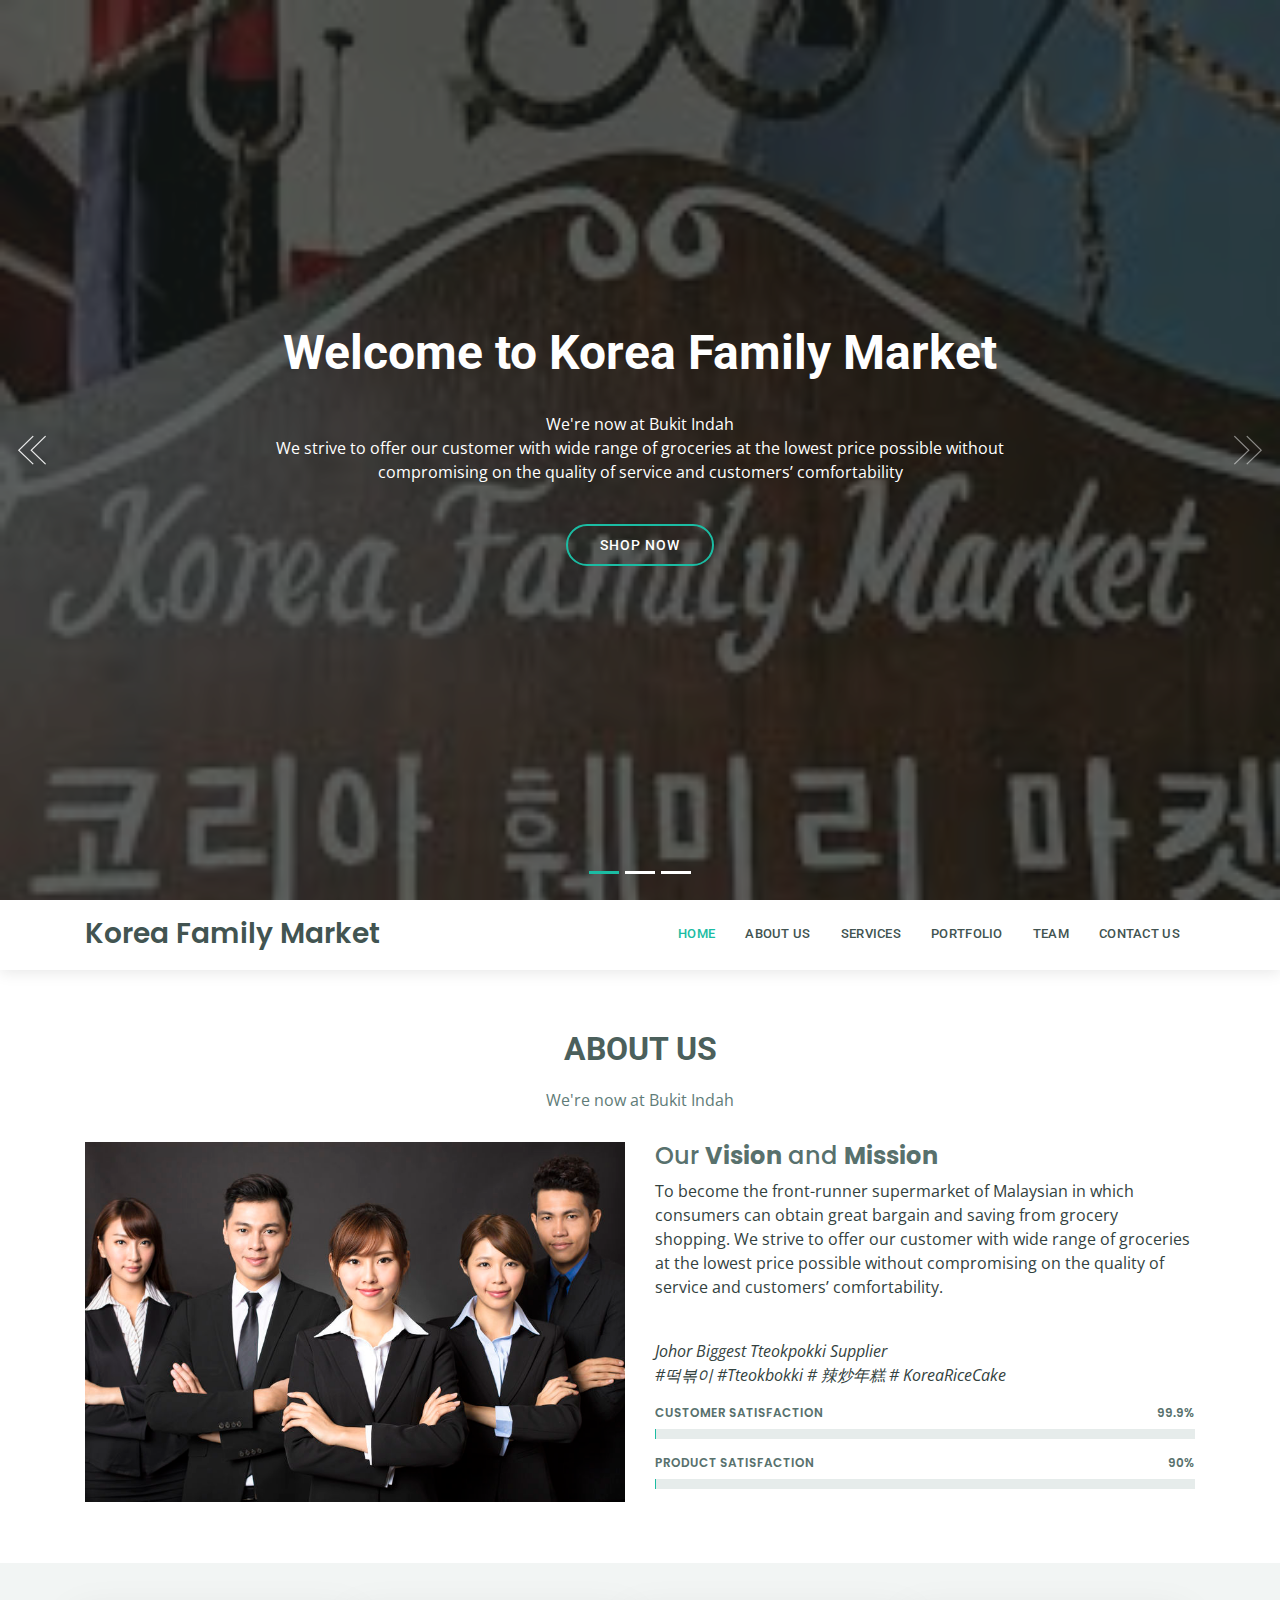
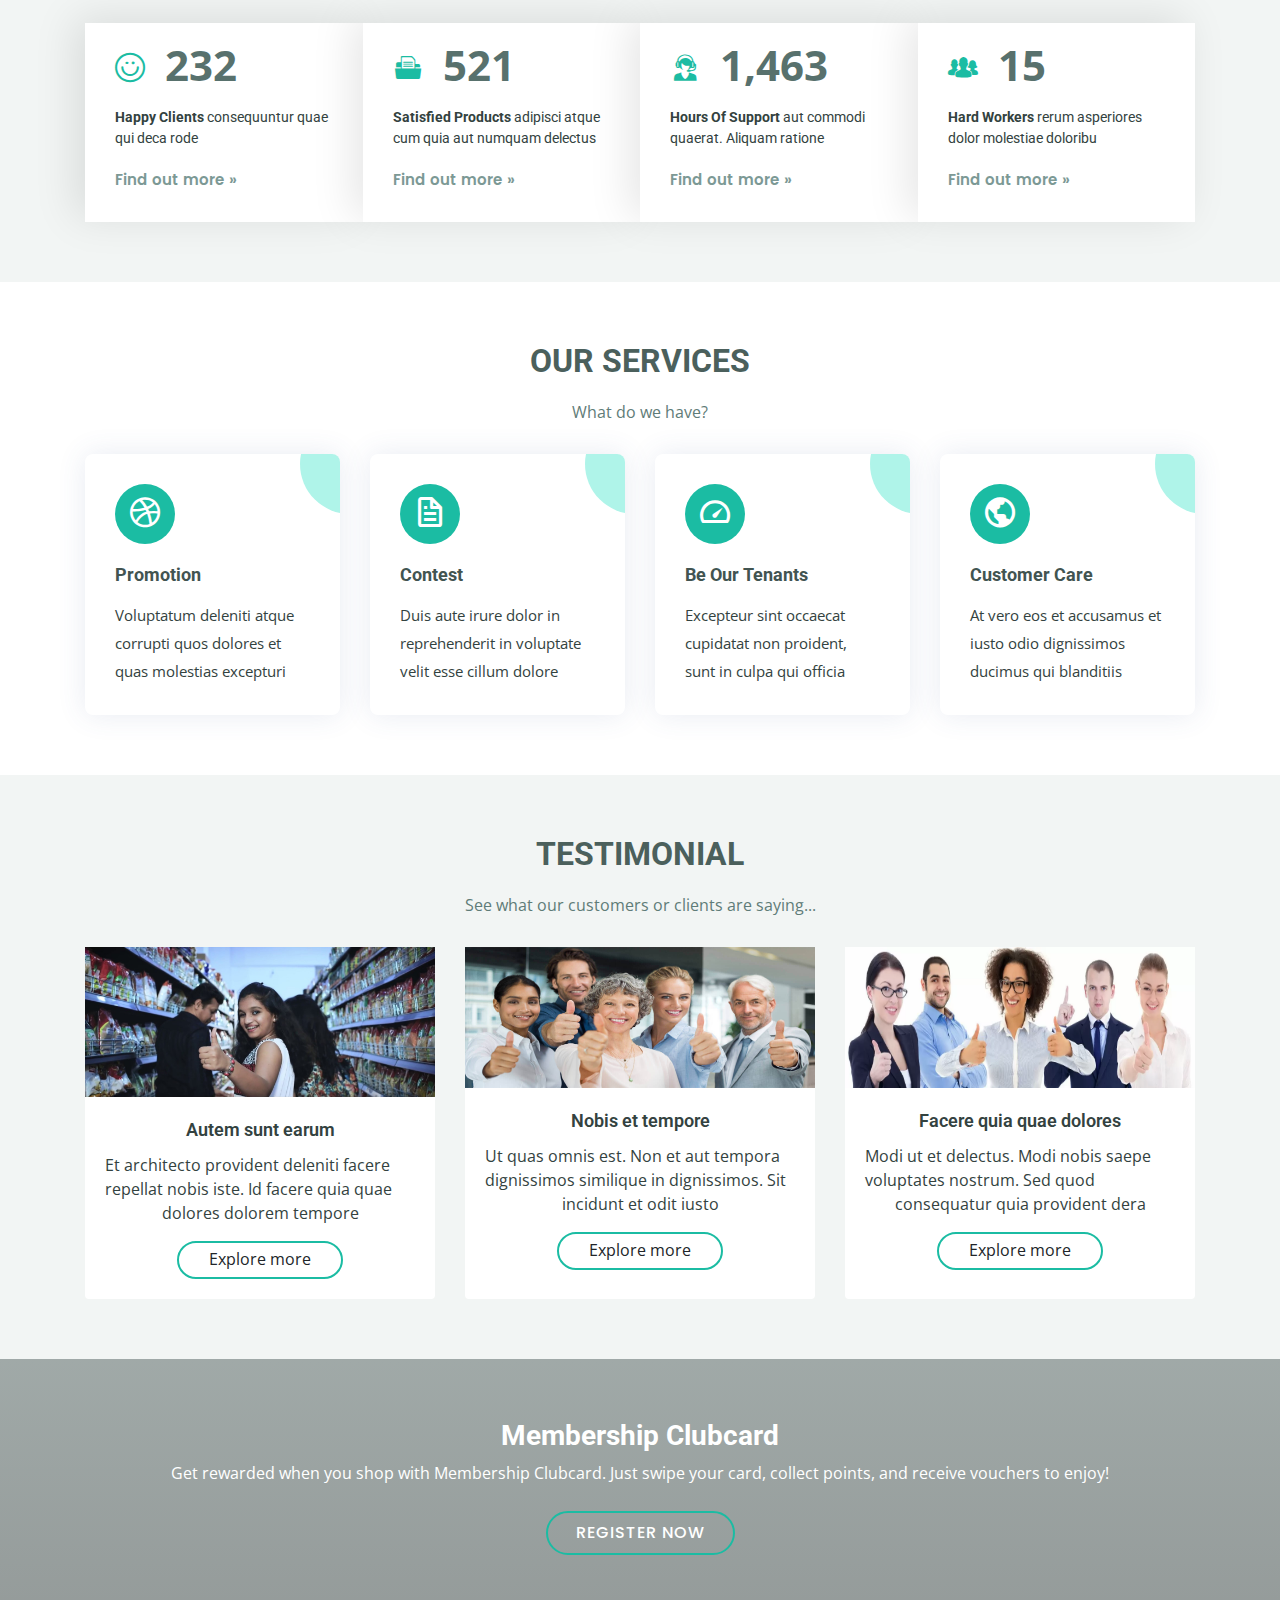
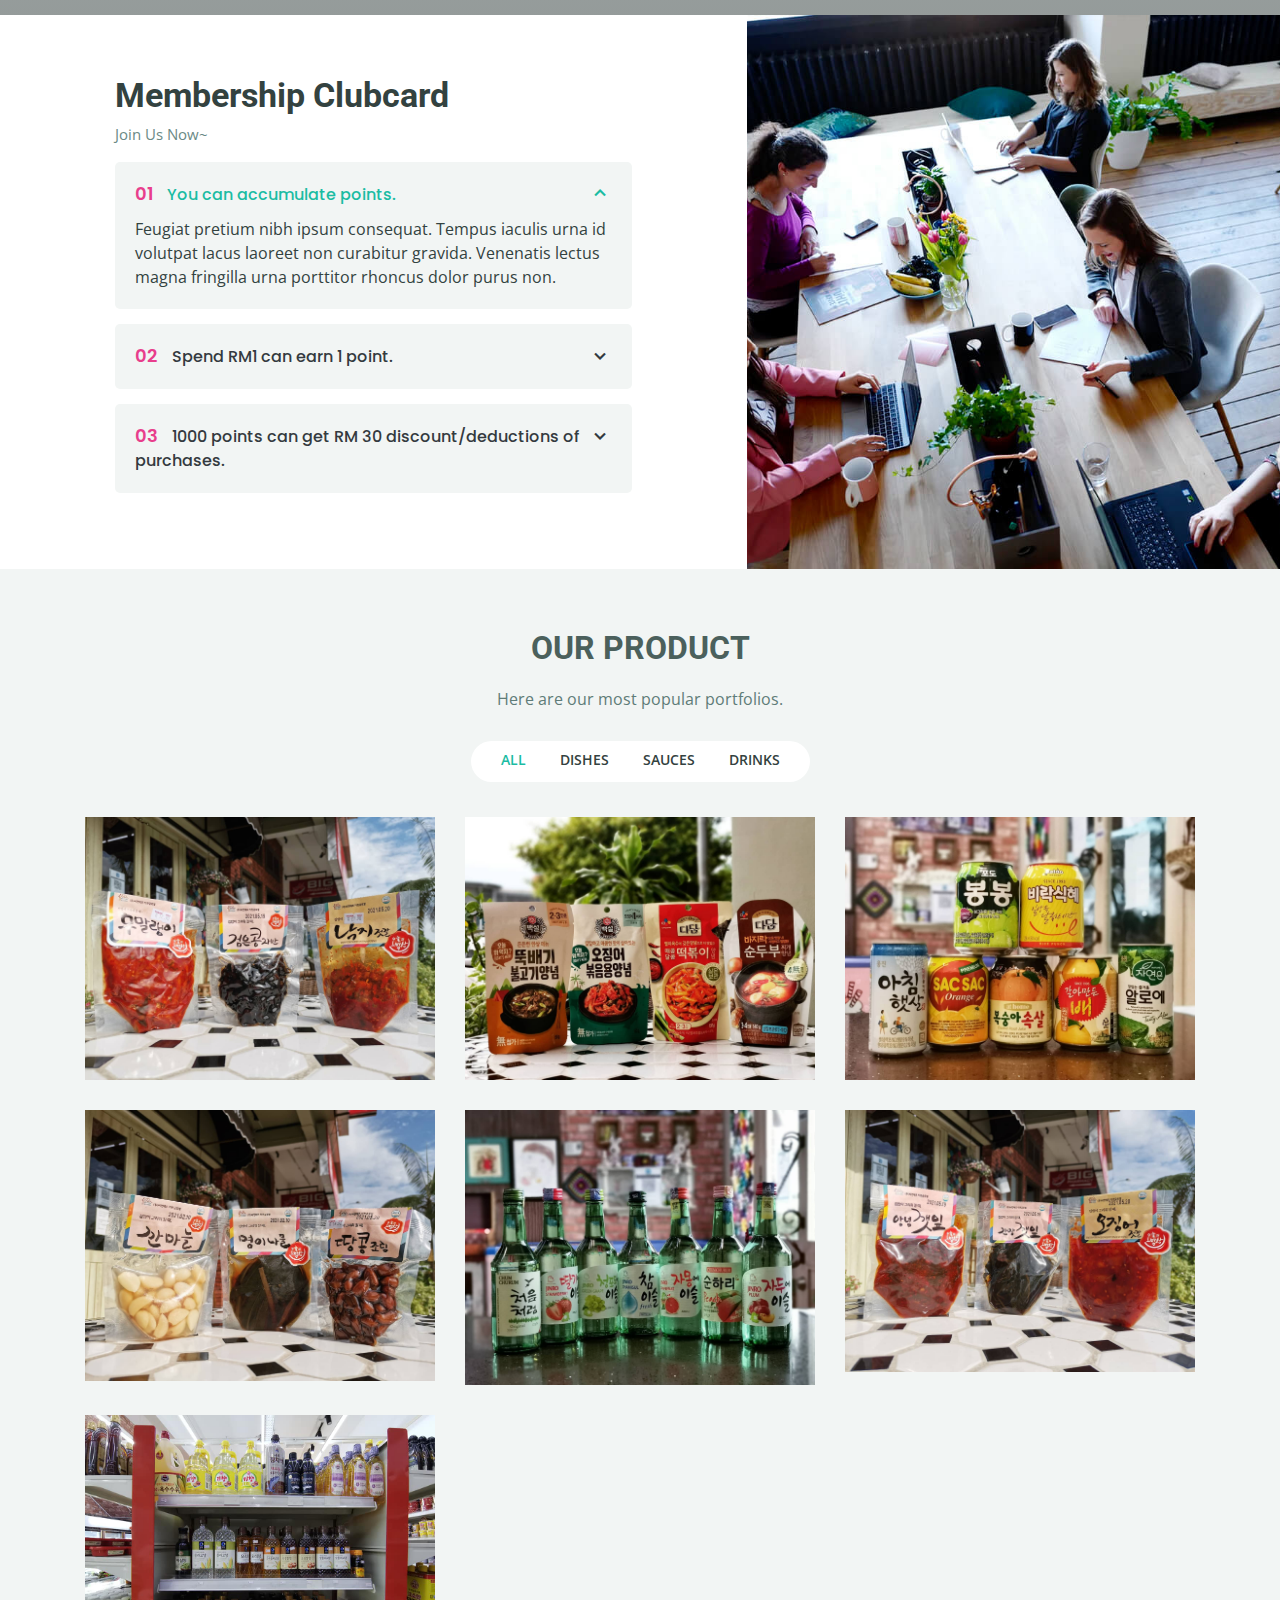
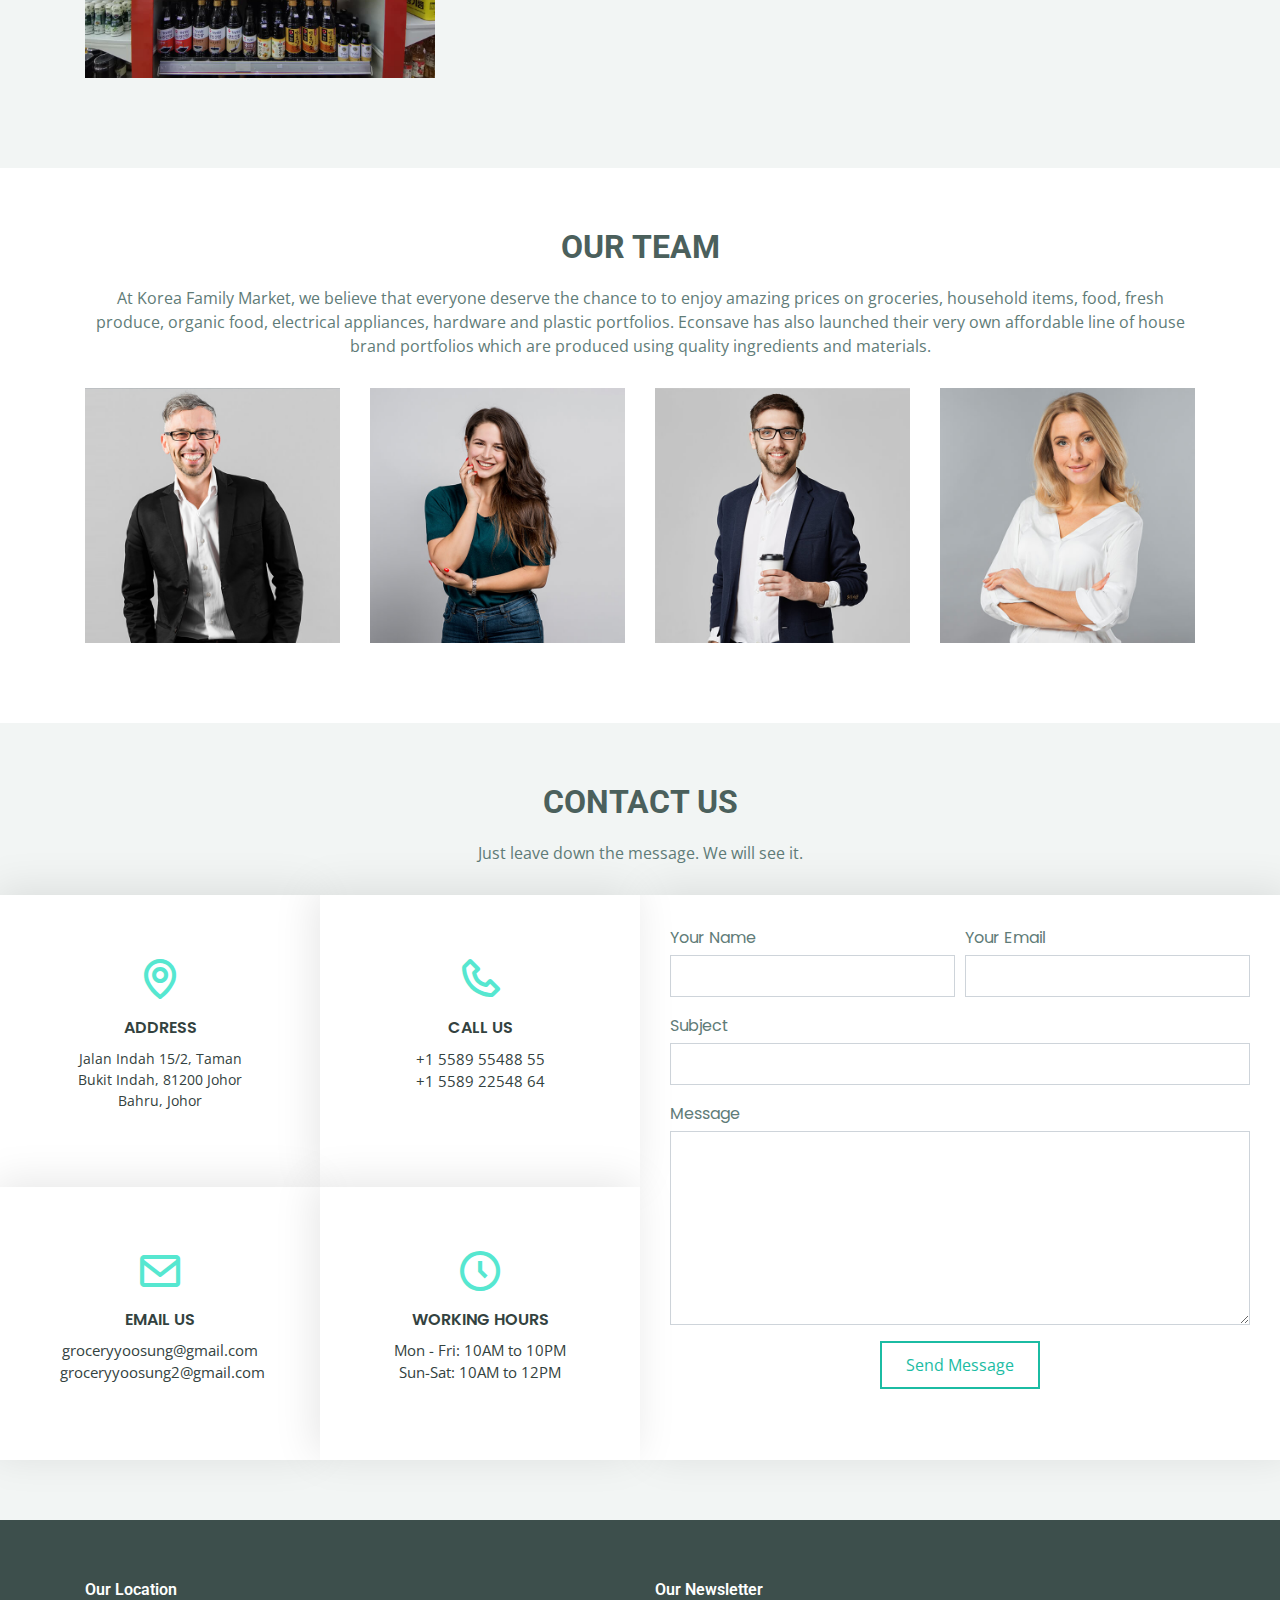
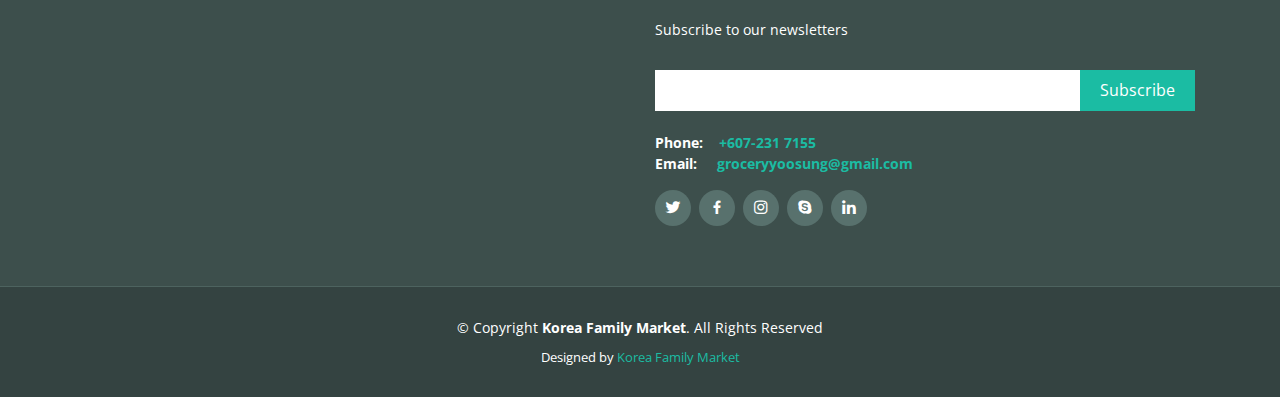
<file: index.html>
<!DOCTYPE html>
<html lang="en">
  <head>
    <meta charset="utf-8" />
    <meta content="width=device-width, initial-scale=1.0" name="viewport" />

    <title>Korea Family Market Bootstrap Template - Index</title>
    <meta content="" name="descriptison" />
    <meta content="" name="keywords" />

    <!-- Favicons -->
    <link href="assets/img/favicon.png" rel="icon" />
    <link href="assets/img/apple-touch-icon.png" rel="apple-touch-icon" />

    <!-- Google Fonts -->
    <link
      href="https://fonts.googleapis.com/css?family=Open+Sans:300,300i,400,400i,600,600i,700,700i|Roboto:300,300i,400,400i,500,500i,700,700i|Poppins:300,300i,400,400i,500,500i,600,600i,700,700i"
      rel="stylesheet"
    />

    <!-- Vendor CSS Files -->
    <link
      href="assets/vendor/bootstrap/css/bootstrap.min.css"
      rel="stylesheet"
    />
    <link href="assets/vendor/icofont/icofont.min.css" rel="stylesheet" />
    <link href="assets/vendor/boxicons/css/boxicons.min.css" rel="stylesheet" />
    <link href="assets/vendor/animate.css/animate.min.css" rel="stylesheet" />
    <link
      href="assets/vendor/owl.carousel/assets/owl.carousel.min.css"
      rel="stylesheet"
    />
    <link href="assets/vendor/venobox/venobox.css" rel="stylesheet" />

    <!-- Template Main CSS File -->
    <link href="assets/css/style.css" rel="stylesheet" />

    <!-- =======================================================
  * Template Name: Shuffle - v2.2.0
  * Template URL: https://bootstrapmade.com/bootstrap-3-one-page-template-free-shuffle/
  * Author: Korea Family Market.com
  * License: https://bootstrapmade.com/license/
  ======================================================== -->
  </head>

  <body>
    <!-- ======= Hero Section ======= -->
    <section id="hero">
      <div class="hero-container">
        <div
          id="heroCarousel"
          class="carousel slide carousel-fade"
          data-ride="carousel"
        >
          <ol class="carousel-indicators" id="hero-carousel-indicators"></ol>

          <div class="carousel-inner" role="listbox">
            <!-- Slide 1 -->
            <div class="carousel-item active">
              <div class="carousel-background">
                <img src="assets/img/slide/slide-1.jpg" alt="" />
              </div>
              <div class="carousel-container">
                <div class="carousel-content">
                  <h2 class="animate__animated animate__fadeInDown">
                    Welcome to <span>Korea Family Market</span>
                  </h2>
                  <p class="animate__animated animate__fadeInUp">
                    We're now at Bukit Indah <br />
                    We strive to offer our customer with wide range of groceries
                    at the lowest price possible without compromising on the
                    quality of service and customers’ comfortability
                  </p>
                  <a
                    href="#about"
                    class="btn-get-started animate__animated animate__fadeInUp scrollto"
                    >SHOP NOW</a
                  >
                </div>
              </div>
            </div>

            <!-- Slide 2 -->
            <div class="carousel-item">
              <div class="carousel-background">
                <img src="assets/img/slide/slide-2.jpg" alt="" />
              </div>
              <div class="carousel-container">
                <div class="carousel-content">
                  <h2 class="animate__animated animate__fadeInDown">
                    Welcome to <span>Korea Family Market</span>
                  </h2>
                  <p class="animate__animated animate__fadeInUp">
                    We're now at Bukit Indah <br />
                    We strive to offer our customer with wide range of groceries
                    at the lowest price possible without compromising on the
                    quality of service and customers’ comfortability
                  </p>
                  <a
                    href="#about"
                    class="btn-get-started animate__animated animate__fadeInUp scrollto"
                    >SHOP NOW</a
                  >
                </div>
              </div>
            </div>

            <!-- Slide 3 -->
            <div class="carousel-item">
              <div class="carousel-background">
                <img src="assets/img/slide/slide-3.jpg" alt="" />
              </div>
              <div class="carousel-container">
                <div class="carousel-content">
                  <h2 class="animate__animated animate__fadeInDown">
                    Welcome to <span>Korea Family Market</span>
                  </h2>
                  <p class="animate__animated animate__fadeInUp">
                    We're now at Bukit Indah <br />
                    We strive to offer our customer with wide range of groceries
                    at the lowest price possible without compromising on the
                    quality of service and customers’ comfortability
                  </p>
                  <a
                    href="#about"
                    class="btn-get-started animate__animated animate__fadeInUp scrollto"
                    >SHOP NOW</a
                  >
                </div>
              </div>
            </div>
          </div>

          <a
            class="carousel-control-prev"
            href="#heroCarousel"
            role="button"
            data-slide="prev"
          >
            <span
              class="carousel-control-prev-icon icofont-thin-double-left"
              aria-hidden="true"
            ></span>
            <span class="sr-only">Previous</span>
          </a>

          <a
            class="carousel-control-next"
            href="#heroCarousel"
            role="button"
            data-slide="next"
          >
            <span
              class="carousel-control-next-icon icofont-thin-double-right"
              aria-hidden="true"
            ></span>
            <span class="sr-only">Next</span>
          </a>
        </div>
      </div>
    </section>
    <!-- End Hero -->

    <!-- ======= Header ======= -->
    <header id="header">
      <div class="container d-flex">
        <div class="logo mr-auto">
          <h1 class="text-light">
            <a href="index.html"><span>Korea Family Market</span></a>
          </h1>
          <!-- Uncomment below if you prefer to use an image logo -->
          <!-- <a href="index.html"><img src="assets/img/logo.png" alt="" class="img-fluid"></a>-->
        </div>

        <nav class="nav-menu d-none d-lg-block">
          <ul>
            <li class="active"><a href="index.html">Home</a></li>
            <li><a href="#about">About Us</a></li>
            <li><a href="#services">Services</a></li>
            <li><a href="#portfolio">Portfolio</a></li>
            <li><a href="#team">Team</a></li>
            <!-- <li class="drop-down">
              <a href="">Drop Down</a>
              <ul>
                <li><a href="#">Drop Down 1</a></li>
                <li class="drop-down">
                  <a href="#">Drop Down 2</a>
                  <ul>
                    <li><a href="#">Deep Drop Down 1</a></li>
                    <li><a href="#">Deep Drop Down 2</a></li>
                    <li><a href="#">Deep Drop Down 3</a></li>
                    <li><a href="#">Deep Drop Down 4</a></li>
                    <li><a href="#">Deep Drop Down 5</a></li>
                  </ul>
                </li>
                <li><a href="#">Drop Down 3</a></li>
                <li><a href="#">Drop Down 4</a></li>
                <li><a href="#">Drop Down 5</a></li>
              </ul>
            </li> -->
            <li><a href="#contact">Contact Us</a></li>
          </ul>
        </nav>
        <!-- .nav-menu -->
      </div>
    </header>
    <!-- End Header -->

    <main id="main">
      <!-- ======= About Us Section ======= -->
      <section id="about" class="about">
        <div class="container">
          <div class="section-title">
            <h2>About Us</h2>
            <p>We're now at Bukit Indah</p>
          </div>

          <div class="row">
            <div class="col-lg-6">
              <img src="assets/img/about.jpg" class="img-fluid" alt="" />
            </div>
            <div class="col-lg-6 pt-4 pt-lg-0 content">
              <h3>
                Our
                <strong>Vision</strong> and
                <strong>Mission</strong>
              </h3>
              <p>
                To become the front-runner supermarket of Malaysian in which
                consumers can obtain great bargain and saving from grocery
                shopping. We strive to offer our customer with wide range of
                groceries at the lowest price possible without compromising on
                the quality of service and customers’ comfortability.
              </p>
              <p class="font-italic">
                <br />
                Johor Biggest Tteokpokki Supplier <br />
                #떡볶이 #Tteokbokki # 辣炒年糕 # KoreaRiceCake
              </p>

              <div class="skills-content">
                <div class="progress">
                  <span class="skill"
                    >Customer Satisfaction <i class="val">99.9%</i></span
                  >
                  <div class="progress-bar-wrap">
                    <div
                      class="progress-bar"
                      role="progressbar"
                      aria-valuenow="100"
                      aria-valuemin="0"
                      aria-valuemax="100"
                    ></div>
                  </div>
                </div>

                <div class="progress">
                  <span class="skill"
                    >Product Satisfaction <i class="val">90%</i></span
                  >
                  <div class="progress-bar-wrap">
                    <div
                      class="progress-bar"
                      role="progressbar"
                      aria-valuenow="90"
                      aria-valuemin="0"
                      aria-valuemax="100"
                    ></div>
                  </div>
                </div>
              </div>
            </div>
          </div>
        </div>
      </section>
      <!-- End About Us Section -->

      <!-- ======= Counts Section ======= -->
      <section class="counts section-bg">
        <div class="container">
          <div class="row no-gutters">
            <div class="col-lg-3 col-md-6 d-md-flex align-items-md-stretch">
              <div class="count-box">
                <i class="icofont-simple-smile"></i>
                <span data-toggle="counter-up">232</span>
                <p>
                  <strong>Happy Clients</strong> consequuntur quae qui deca rode
                </p>
                <a href="#">Find out more &raquo;</a>
              </div>
            </div>

            <div class="col-lg-3 col-md-6 d-md-flex align-items-md-stretch">
              <div class="count-box">
                <i class="icofont-document-folder"></i>
                <span data-toggle="counter-up">521</span>
                <p>
                  <strong>Satisfied Products</strong> adipisci atque cum quia
                  aut numquam delectus
                </p>
                <a href="#">Find out more &raquo;</a>
              </div>
            </div>

            <div class="col-lg-3 col-md-6 d-md-flex align-items-md-stretch">
              <div class="count-box">
                <i class="icofont-live-support"></i>
                <span data-toggle="counter-up">1,463</span>
                <p>
                  <strong>Hours Of Support</strong> aut commodi quaerat. Aliquam
                  ratione
                </p>
                <a href="#">Find out more &raquo;</a>
              </div>
            </div>

            <div class="col-lg-3 col-md-6 d-md-flex align-items-md-stretch">
              <div class="count-box">
                <i class="icofont-users-alt-5"></i>
                <span data-toggle="counter-up">15</span>
                <p>
                  <strong>Hard Workers</strong> rerum asperiores dolor molestiae
                  doloribu
                </p>
                <a href="#">Find out more &raquo;</a>
              </div>
            </div>
          </div>
        </div>
      </section>
      <!-- End Counts Section -->

      <!-- ======= Our Services Section ======= -->
      <section id="services" class="services">
        <div class="container">
          <div class="section-title">
            <h2>Our Services</h2>
            <p>What do we have?</p>
          </div>

          <div class="row">
            <div
              class="col-md-6 col-lg-3 d-flex align-items-stretch mb-5 mb-lg-0"
            >
              <div class="icon-box">
                <div class="icon"><i class="bx bxl-dribbble"></i></div>
                <h4 class="title"><a href="">Promotion</a></h4>
                <p class="description">
                  Voluptatum deleniti atque corrupti quos dolores et quas
                  molestias excepturi
                </p>
              </div>
            </div>

            <div
              class="col-md-6 col-lg-3 d-flex align-items-stretch mb-5 mb-lg-0"
            >
              <div class="icon-box">
                <div class="icon"><i class="bx bx-file"></i></div>
                <h4 class="title"><a href="">Contest</a></h4>
                <p class="description">
                  Duis aute irure dolor in reprehenderit in voluptate velit esse
                  cillum dolore
                </p>
              </div>
            </div>

            <div
              class="col-md-6 col-lg-3 d-flex align-items-stretch mb-5 mb-lg-0"
            >
              <div class="icon-box">
                <div class="icon"><i class="bx bx-tachometer"></i></div>
                <h4 class="title"><a href="">Be Our Tenants</a></h4>
                <p class="description">
                  Excepteur sint occaecat cupidatat non proident, sunt in culpa
                  qui officia
                </p>
              </div>
            </div>

            <div
              class="col-md-6 col-lg-3 d-flex align-items-stretch mb-5 mb-lg-0"
            >
              <div class="icon-box">
                <div class="icon"><i class="bx bx-world"></i></div>
                <h4 class="title"><a href="">Customer Care</a></h4>
                <p class="description">
                  At vero eos et accusamus et iusto odio dignissimos ducimus qui
                  blanditiis
                </p>
              </div>
            </div>
          </div>
        </div>
      </section>
      <!-- End Our Services Section -->

      <!-- ======= More Services Section ======= -->
      <section class="more-services section-bg">
        <div class="container">
          <div class="section-title">
            <h2>Testimonial</h2>
            <p>See what our customers or clients are saying...</p>
          </div>
          <div class="row">
            <div
              class="col-lg-4 col-md-6 d-flex align-items-stretch mb-5 mb-lg-0"
            >
              <div class="card">
                <img
                  src="assets/img/testimonial-1.jpg"
                  class="card-img-top"
                  alt="..."
                />
                <div class="card-body">
                  <h5 class="card-title"><a href="">Autem sunt earum</a></h5>
                  <p class="card-text">
                    Et architecto provident deleniti facere repellat nobis iste.
                    Id facere quia quae dolores dolorem tempore
                  </p>
                  <a href="#" class="btn">Explore more</a>
                </div>
              </div>
            </div>
            <div
              class="col-lg-4 col-md-6 d-flex align-items-stretch mb-5 mb-lg-0"
            >
              <div class="card">
                <img
                  src="assets/img/testimonial-2.jpg"
                  class="card-img-top"
                  alt="..."
                  height="141.28px"
                />
                <div class="card-body">
                  <h5 class="card-title"><a href="">Nobis et tempore</a></h5>
                  <p class="card-text">
                    Ut quas omnis est. Non et aut tempora dignissimos similique
                    in dignissimos. Sit incidunt et odit iusto
                  </p>
                  <a href="#" class="btn">Explore more</a>
                </div>
              </div>
            </div>
            <div
              class="col-lg-4 col-md-6 d-flex align-items-stretch mb-5 mb-lg-0"
            >
              <div class="card">
                <img
                  src="assets/img/testimonial-3.jpg"
                  class="card-img-top"
                  alt="..."
                  height="141.28px"
                />
                <div class="card-body">
                  <h5 class="card-title">
                    <a href="">Facere quia quae dolores</a>
                  </h5>
                  <p class="card-text">
                    Modi ut et delectus. Modi nobis saepe voluptates nostrum.
                    Sed quod consequatur quia provident dera
                  </p>
                  <a href="#" class="btn">Explore more</a>
                </div>
              </div>
            </div>
          </div>
        </div>
      </section>
      <!-- End More Services Section -->

      <!-- ======= Cta Section ======= -->
      <section class="cta">
        <div class="container">
          <div class="text-center">
            <h3>Membership Clubcard</h3>
            <p>
              Get rewarded when you shop with Membership Clubcard. Just swipe
              your card, collect points, and receive vouchers to enjoy!
            </p>
            <a class="cta-btn" href="#">REGISTER NOW</a>
          </div>
        </div>
      </section>
      <!-- End Cta Section -->

      <!-- ======= Info Box Section ======= -->
      <section class="info-box py-0">
        <div class="container-fluid">
          <div class="row">
            <div
              class="col-lg-7 d-flex flex-column justify-content-center align-items-stretch order-2 order-lg-1"
            >
              <div class="content">
                <h3>
                  <!-- <strong>MEMBERSHIP</strong> -->
                  <strong>Membership Clubcard</strong>
                </h3>
                <p>Join Us Now~</p>
              </div>

              <div class="accordion-list">
                <ul>
                  <li>
                    <a
                      data-toggle="collapse"
                      class="collapse"
                      href="#accordion-list-1"
                      ><span>01</span> You can accumulate points.
                      <i class="bx bx-chevron-down icon-show"></i
                      ><i class="bx bx-chevron-up icon-close"></i
                    ></a>
                    <div
                      id="accordion-list-1"
                      class="collapse show"
                      data-parent=".accordion-list"
                    >
                      <p>
                        Feugiat pretium nibh ipsum consequat. Tempus iaculis
                        urna id volutpat lacus laoreet non curabitur gravida.
                        Venenatis lectus magna fringilla urna porttitor rhoncus
                        dolor purus non.
                      </p>
                    </div>
                  </li>

                  <li>
                    <a
                      data-toggle="collapse"
                      href="#accordion-list-2"
                      class="collapsed"
                      ><span>02</span> Spend RM1 can earn 1 point.
                      <i class="bx bx-chevron-down icon-show"></i
                      ><i class="bx bx-chevron-up icon-close"></i
                    ></a>
                    <div
                      id="accordion-list-2"
                      class="collapse"
                      data-parent=".accordion-list"
                    >
                      <p>
                        Dolor sit amet consectetur adipiscing elit pellentesque
                        habitant morbi. Id interdum velit laoreet id donec
                        ultrices. Fringilla phasellus faucibus scelerisque
                        eleifend donec pretium. Est pellentesque elit
                        ullamcorper dignissim. Mauris ultrices eros in cursus
                        turpis massa tincidunt dui.
                      </p>
                    </div>
                  </li>

                  <li>
                    <a
                      data-toggle="collapse"
                      href="#accordion-list-3"
                      class="collapsed"
                      ><span>03</span> 1000 points can get RM 30
                      discount/deductions of purchases.
                      <i class="bx bx-chevron-down icon-show"></i
                      ><i class="bx bx-chevron-up icon-close"></i
                    ></a>
                    <div
                      id="accordion-list-3"
                      class="collapse"
                      data-parent=".accordion-list"
                    >
                      <p>
                        Eleifend mi in nulla posuere sollicitudin aliquam
                        ultrices sagittis orci. Faucibus pulvinar elementum
                        integer enim. Sem nulla pharetra diam sit amet nisl
                        suscipit. Rutrum tellus pellentesque eu tincidunt.
                        Lectus urna duis convallis convallis tellus. Urna
                        molestie at elementum eu facilisis sed odio morbi quis
                      </p>
                    </div>
                  </li>
                </ul>
              </div>
            </div>

            <div
              class="col-lg-5 align-items-stretch order-1 order-lg-2 img"
              style="background-image: url(assets/img/info-box.jpg)"
            >
              &nbsp;
            </div>
          </div>
        </div>
      </section>
      <!-- End Info Box Section -->

      <!-- ======= Our Portfolio Section ======= -->
      <section id="portfolio" class="portfolio section-bg">
        <div class="container">
          <div class="section-title">
            <h2>Our Product</h2>
            <p>Here are our most popular portfolios.</p>
          </div>

          <div class="row">
            <div class="col-lg-12 d-flex justify-content-center">
              <ul id="portfolio-flters">
                <li data-filter="*" class="filter-active">All</li>

                <li data-filter=".filter-dishes">Dishes</li>
                <li data-filter=".filter-sauces">Sauces</li>
                <li data-filter=".filter-drinks">Drinks</li>
              </ul>
            </div>
          </div>

          <div class="row portfolio-container">
            <div class="col-lg-4 col-md-6 portfolio-item filter-dishes">
              <div class="portfolio-wrap">
                <img
                  src="assets/img/portfolio/korean-side-dishes-1.jpg"
                  class="img-fluid"
                  alt=""
                />
                <div class="portfolio-info">
                  <h4>Korean Side Dishes 1</h4>
                  <p>Korean Side Dishes</p>
                </div>
                <div class="portfolio-links">
                  <a
                    href="assets/img/portfolio/korean-side-dishes-1.jpg"
                    data-gall="portfolioGallery"
                    class="venobox"
                    title="Korean Side Dishes 1"
                    ><i class="bx bx-plus"></i
                  ></a>
                  <a href="portfolio-details.html" title="More Details"
                    ><i class="bx bx-link"></i
                  ></a>
                </div>
              </div>
            </div>

            <div class="col-lg-4 col-md-6 portfolio-item filter-sauces">
              <div class="portfolio-wrap">
                <img
                  src="assets/img/portfolio/korean-sauces-1.jpg"
                  class="img-fluid"
                  alt=""
                />
                <div class="portfolio-info">
                  <h4>Korean Sauces 1</h4>
                  <p>Korean Sauces</p>
                </div>
                <div class="portfolio-links">
                  <a
                    href="assets/img/portfolio/korean-sauces-1.jpg"
                    data-gall="portfolioGallery"
                    class="venobox"
                    title="Korean Sauces 1"
                    ><i class="bx bx-plus"></i
                  ></a>
                  <a href="portfolio-details.html" title="More Details"
                    ><i class="bx bx-link"></i
                  ></a>
                </div>
              </div>
            </div>

            <div class="col-lg-4 col-md-6 portfolio-item filter-drinks">
              <div class="portfolio-wrap">
                <img
                  src="assets/img/portfolio/drinks-1.jpg"
                  class="img-fluid"
                  alt=""
                />
                <div class="portfolio-info">
                  <h4>Drinks 1</h4>
                  <p>Drinks</p>
                </div>
                <div class="portfolio-links">
                  <a
                    href="assets/img/portfolio/drinks-1.jpg"
                    data-gall="portfolioGallery"
                    class="venobox"
                    title="Drinks 1"
                    ><i class="bx bx-plus"></i
                  ></a>
                  <a href="portfolio-details.html" title="More Details"
                    ><i class="bx bx-link"></i
                  ></a>
                </div>
              </div>
            </div>
            <!-- 290X217.5 -->
            <!-- ///////// -->
            <div class="col-lg-4 col-md-6 portfolio-item filter-dishes">
              <div class="portfolio-wrap">
                <img
                  src="assets/img/portfolio/korean-side-dishes-2.jpg"
                  class="img-fluid"
                  alt=""
                />
                <div class="portfolio-info">
                  <h4>Korean Side Dishes 2</h4>
                  <p>Korean Side Dishes</p>
                </div>
                <div class="portfolio-links">
                  <a
                    href="assets/img/portfolio/korean-side-dishes-2.jpg"
                    data-gall="portfolioGallery"
                    class="venobox"
                    title="Korean Side Dishes 2"
                    ><i class="bx bx-plus"></i
                  ></a>
                  <a href="portfolio-details.html" title="More Details"
                    ><i class="bx bx-link"></i
                  ></a>
                </div>
              </div>
            </div>

            <!-- <div class="col-lg-4 col-md-6 portfolio-item filter-sauces">
              <div class="portfolio-wrap">
                <img
                  src="assets/img/portfolio/korean-sauces-2.jpg"
                  class="img-fluid"
                  alt=""
                />
                <div class="portfolio-info">
                  <h4>Korean Sauces 2</h4>
                  <p>Korean Sauces</p>
                </div>
                <div class="portfolio-links">
                  <a
                    href="assets/img/portfolio/korean-sauces-2.jpg"
                    data-gall="portfolioGallery"
                    class="venobox"
                    title="Korean Sauces 2"
                    ><i class="bx bx-plus"></i
                  ></a>
                  <a href="portfolio-details.html" title="More Details"
                    ><i class="bx bx-link"></i
                  ></a>
                </div>
              </div>
            </div> -->

            <div class="col-lg-4 col-md-6 portfolio-item filter-drinks">
              <div class="portfolio-wrap">
                <img
                  src="assets/img/portfolio/drinks-2.jpg"
                  class="img-fluid"
                  alt=""
                />
                <div class="portfolio-info">
                  <h4>Drinks 2</h4>
                  <p>Drinks</p>
                </div>
                <div class="portfolio-links">
                  <a
                    href="assets/img/portfolio/drinks-2.jpg"
                    data-gall="portfolioGallery"
                    class="venobox"
                    title="Drinks 2"
                    ><i class="bx bx-plus"></i
                  ></a>
                  <a href="portfolio-details.html" title="More Details"
                    ><i class="bx bx-link"></i
                  ></a>
                </div>
              </div>
            </div>
            <!-- ///////// -->
            <div class="col-lg-4 col-md-6 portfolio-item filter-dishes">
              <div class="portfolio-wrap">
                <img
                  src="assets/img/portfolio/korean-side-dishes-3.jpg"
                  class="img-fluid"
                  alt=""
                />
                <div class="portfolio-info">
                  <h4>Korean Side Dishes 3</h4>
                  <p>Korean Side Dishes</p>
                </div>
                <div class="portfolio-links">
                  <a
                    href="assets/img/portfolio/korean-side-dishes-3.jpg"
                    data-gall="portfolioGallery"
                    class="venobox"
                    title="Korean Side Dishes 3"
                    ><i class="bx bx-plus"></i
                  ></a>
                  <a href="portfolio-details.html" title="More Details"
                    ><i class="bx bx-link"></i
                  ></a>
                </div>
              </div>
            </div>

            <!-- width="290" -->
            <!-- height="217.5" -->
            <!-- <div class="col-lg-4 col-md-6 portfolio-item filter-sauces">
                  <div class="portfolio-wrap">
                    <img
                      src="assets/img/portfolio/korean-sauces-3.jpg"
                      class="img-fluid"
                      alt=""
                      height="259.64px"
                      />
                <div class="portfolio-info">
                  <h4>Korean Sauces 3</h4>
                  <p>Korean Sauces</p>
                </div>
                <div class="portfolio-links">
                  <a
                    href="assets/img/portfolio/korean-sauces-3.jpg"
                    data-gall="portfolioGallery"
                    class="venobox"
                    title="Korean Sauces 3"
                    ><i class="bx bx-plus"></i
                  ></a>
                  <a href="portfolio-details.html" title="More Details"
                    ><i class="bx bx-link"></i
                  ></a>
                </div>
              </div>
            </div> -->

            <div class="col-lg-4 col-md-6 portfolio-item filter-drinks">
              <div class="portfolio-wrap">
                <img
                  src="assets/img/portfolio/drinks-3.jpg"
                  class="img-fluid"
                  alt=""
                />
                <div class="portfolio-info">
                  <h4>Drinks 3</h4>
                  <p>Drinks</p>
                </div>
                <div class="portfolio-links">
                  <a
                    href="assets/img/portfolio/drinks-3.jpg"
                    data-gall="portfolioGallery"
                    class="venobox"
                    title="Drinks 3"
                    ><i class="bx bx-plus"></i
                  ></a>
                  <a href="portfolio-details.html" title="More Details"
                    ><i class="bx bx-link"></i
                  ></a>
                </div>
              </div>
            </div>
            <!-- ///////// -->
            <!-- <div class="col-lg-4 col-md-6 portfolio-item filter-sauces">
              <div class="portfolio-wrap">
                <img
                  src="assets/img/portfolio/portfolio-7.jpg"
                  class="img-fluid"
                  alt=""
                />
                <div class="portfolio-info">
                  <h4>Card 1</h4>
                  <p>Card</p>
                </div>
                <div class="portfolio-links">
                  <a
                    href="assets/img/portfolio/portfolio-7.jpg"
                    data-gall="portfolioGallery"
                    class="venobox"
                    title="Card 1"
                    ><i class="bx bx-plus"></i
                  ></a>
                  <a href="portfolio-details.html" title="More Details"
                    ><i class="bx bx-link"></i
                  ></a>
                </div>
              </div>
            </div>

            <div class="col-lg-4 col-md-6 portfolio-item filter-sauces">
              <div class="portfolio-wrap">
                <img
                  src="assets/img/portfolio/portfolio-8.jpg"
                  class="img-fluid"
                  alt=""
                />
                <div class="portfolio-info">
                  <h4>Card 3</h4>
                  <p>Card</p>
                </div>
                <div class="portfolio-links">
                  <a
                    href="assets/img/portfolio/portfolio-8.jpg"
                    data-gall="portfolioGallery"
                    class="venobox"
                    title="Card 3"
                    ><i class="bx bx-plus"></i
                  ></a>
                  <a href="portfolio-details.html" title="More Details"
                    ><i class="bx bx-link"></i
                  ></a>
                </div>
              </div>
            </div>

            <div class="col-lg-4 col-md-6 portfolio-item filter-drinks">
              <div class="portfolio-wrap">
                <img
                  src="assets/img/portfolio/portfolio-9.jpg"
                  class="img-fluid"
                  alt=""
                />
                <div class="portfolio-info">
                  <h4>Web 3</h4>
                  <p>Web</p>
                </div>
                <div class="portfolio-links">
                  <a
                    href="assets/img/portfolio/portfolio-9.jpg"
                    data-gall="portfolioGallery"
                    class="venobox"
                    title="Web 3"
                    ><i class="bx bx-plus"></i
                  ></a>
                  <a href="portfolio-details.html" title="More Details"
                    ><i class="bx bx-link"></i
                  ></a>
                </div>
              </div>
            </div> -->
          </div>
        </div>
      </section>
      <!-- End Our Portfolio Section -->

      <!-- ======= Our Team Section ======= -->
      <section id="team" class="team">
        <div class="container">
          <div class="section-title">
            <h2>Our Team</h2>
            <p>
              At Korea Family Market, we believe that everyone deserve the
              chance to to enjoy amazing prices on groceries, household items,
              food, fresh produce, organic food, electrical appliances, hardware
              and plastic portfolios. Econsave has also launched their very own
              affordable line of house brand portfolios which are produced using
              quality ingredients and materials.
              <!-- enhance and empower their beauty. Each of us brings our area of expertise to the table with the same goal of providing you with excellent service and quality. -->
            </p>
          </div>

          <div class="row">
            <div class="col-xl-3 col-lg-4 col-md-6">
              <div class="member">
                <img
                  src="assets/img/team/team-1.jpg"
                  class="img-fluid"
                  alt=""
                />
                <div class="member-info">
                  <div class="member-info-content">
                    <h4>Walter White</h4>
                    <span>Chief Executive Officer</span>
                  </div>
                  <div class="social">
                    <a href=""><i class="icofont-twitter"></i></a>
                    <a href=""><i class="icofont-facebook"></i></a>
                    <a href=""><i class="icofont-instagram"></i></a>
                    <a href=""><i class="icofont-linkedin"></i></a>
                  </div>
                </div>
              </div>
            </div>

            <div class="col-xl-3 col-lg-4 col-md-6" data-wow-delay="0.1s">
              <div class="member">
                <img
                  src="assets/img/team/team-2.jpg"
                  class="img-fluid"
                  alt=""
                />
                <div class="member-info">
                  <div class="member-info-content">
                    <h4>Sarah Jhonson</h4>
                    <span>Product Manager</span>
                  </div>
                  <div class="social">
                    <a href=""><i class="icofont-twitter"></i></a>
                    <a href=""><i class="icofont-facebook"></i></a>
                    <a href=""><i class="icofont-instagram"></i></a>
                    <a href=""><i class="icofont-linkedin"></i></a>
                  </div>
                </div>
              </div>
            </div>

            <div class="col-xl-3 col-lg-4 col-md-6" data-wow-delay="0.2s">
              <div class="member">
                <img
                  src="assets/img/team/team-3.jpg"
                  class="img-fluid"
                  alt=""
                />
                <div class="member-info">
                  <div class="member-info-content">
                    <h4>William Anderson</h4>
                    <span>CTO</span>
                  </div>
                  <div class="social">
                    <a href=""><i class="icofont-twitter"></i></a>
                    <a href=""><i class="icofont-facebook"></i></a>
                    <a href=""><i class="icofont-instagram"></i></a>
                    <a href=""><i class="icofont-linkedin"></i></a>
                  </div>
                </div>
              </div>
            </div>

            <div class="col-xl-3 col-lg-4 col-md-6" data-wow-delay="0.3s">
              <div class="member">
                <img
                  src="assets/img/team/team-4.jpg"
                  class="img-fluid"
                  alt=""
                />
                <div class="member-info">
                  <div class="member-info-content">
                    <h4>Amanda Jepson</h4>
                    <span>Accountant</span>
                  </div>
                  <div class="social">
                    <a href=""><i class="icofont-twitter"></i></a>
                    <a href=""><i class="icofont-facebook"></i></a>
                    <a href=""><i class="icofont-instagram"></i></a>
                    <a href=""><i class="icofont-linkedin"></i></a>
                  </div>
                </div>
              </div>
            </div>
          </div>
        </div>
      </section>
      <!-- End Our Team Section -->

      <!-- ======= Contact Us Section ======= -->
      <section id="contact" class="contact section-bg">
        <div class="container">
          <div class="section-title">
            <h2>Contact Us</h2>
            <p>Just leave down the message. We will see it.</p>
          </div>
        </div>

        <div class="container-fluid">
          <div class="row">
            <div class="col-lg-6 d-flex align-items-stretch infos">
              <div class="row">
                <div
                  class="col-lg-6 info d-flex flex-column align-items-stretch"
                >
                  <i class="bx bx-map"></i>
                  <h4>Address</h4>
                  <!-- <p>A108 Adam Street,<br />New York, NY 535022</p> -->
                  <!-- <p>
                    No 81,Jalan Indah 15/2,Taman Bukit Indah 
                    <br />81200 马来西亚，新山，Johor
                  </p> -->
                  <!-- <p>Jalan Indah 15/2, Taman Bukit Indah, <br />81200 Johor Bahru, Johor</p> -->
                  <p style="font-size: 14px">
                    Jalan Indah 15/2, Taman Bukit Indah, 81200 Johor Bahru,
                    Johor
                  </p>
                </div>
                <div
                  class="col-lg-6 info info-bg d-flex flex-column align-items-stretch"
                >
                  <i class="bx bx-phone"></i>
                  <h4>Call Us</h4>
                  <p>+1 5589 55488 55<br />+1 5589 22548 64</p>
                </div>
                <div
                  class="col-lg-6 info info-bg d-flex flex-column align-items-stretch"
                >
                  <i class="bx bx-envelope"></i>
                  <h4>Email Us</h4>
                  <p>groceryyoosung@gmail.com<br />groceryyoosung2@gmail.com</p>
                </div>
                <div
                  class="col-lg-6 info d-flex flex-column align-items-stretch"
                >
                  <i class="bx bx-time-five"></i>
                  <h4>Working Hours</h4>
                  <p>Mon - Fri: 10AM to 10PM<br />Sun-Sat: 10AM to 12PM</p>
                </div>
              </div>
            </div>

            <div class="col-lg-6 d-flex align-items-stretch contact-form-wrap">
              <form
                action="forms/contact.php"
                method="post"
                role="form"
                class="php-email-form"
              >
                <div class="form-row">
                  <div class="col-md-6 form-group">
                    <label for="name">Your Name</label>
                    <input
                      type="text"
                      name="name"
                      class="form-control"
                      id="name"
                      data-rule="minlen:4"
                      data-msg="Please enter at least 4 chars"
                    />
                    <div class="validate"></div>
                  </div>
                  <div class="col-md-6 form-group">
                    <label for="email">Your Email</label>
                    <input
                      type="email"
                      class="form-control"
                      name="email"
                      id="email"
                      data-rule="email"
                      data-msg="Please enter a valid email"
                    />
                    <div class="validate"></div>
                  </div>
                </div>
                <div class="form-group">
                  <label for="subject">Subject</label>
                  <input
                    type="text"
                    class="form-control"
                    name="subject"
                    id="subject"
                    data-rule="minlen:4"
                    data-msg="Please enter at least 8 chars of subject"
                  />
                  <div class="validate"></div>
                </div>
                <div class="form-group">
                  <label for="message">Message</label>
                  <textarea
                    class="form-control"
                    name="message"
                    rows="8"
                    data-rule="required"
                    data-msg="Please write something for us"
                  ></textarea>
                  <div class="validate"></div>
                </div>
                <div class="mb-3">
                  <div class="loading">Loading</div>
                  <div class="error-message"></div>
                  <div class="sent-message">
                    Your message has been sent. Thank you!
                  </div>
                </div>
                <div class="text-center">
                  <button type="submit">Send Message</button>
                </div>
              </form>
            </div>
          </div>
        </div>
      </section>
      <!-- End Contact Us Section -->
    </main>
    <!-- End #main -->

    <!-- <iframe src="https://www.google.com/maps/embed?pb=!1m18!1m12!1m3!1d3988.4824837252067!2d103.65701011475413!3d1.482688298918705!2m3!1f0!2f0!3f0!3m2!1i1024!2i768!4f13.1!3m3!1m2!1s0x31da733589c9fa99%3A0xf4d57952a6962e6a!2sJalan%20Indah%2015%2F2%2C%20Taman%20Bukit%20Indah%2C%2081200%20Johor%20Bahru%2C%20Johor!5e0!3m2!1sen!2smy!4v1598966338892!5m2!1sen!2smy" width="800" height="600" frameborder="0" style="border:0;" allowfullscreen="" aria-hidden="false" tabindex="0"></iframe>
    <iframe src="https://www.google.com/maps/embed?pb=!1m18!1m12!1m3!1d3988.4824837252067!2d103.65701011475413!3d1.482688298918705!2m3!1f0!2f0!3f0!3m2!1i1024!2i768!4f13.1!3m3!1m2!1s0x31da733589c9fa99%3A0xf4d57952a6962e6a!2sJalan%20Indah%2015%2F2%2C%20Taman%20Bukit%20Indah%2C%2081200%20Johor%20Bahru%2C%20Johor!5e0!3m2!1sen!2smy!4v1598966338892!5m2!1sen!2smy" width="600" height="450" frameborder="0" style="border:0;" allowfullscreen="" aria-hidden="false" tabindex="0"></iframe>
    <iframe src="https://www.google.com/maps/embed?pb=!1m18!1m12!1m3!1d3988.4824837252067!2d103.65701011475413!3d1.482688298918705!2m3!1f0!2f0!3f0!3m2!1i1024!2i768!4f13.1!3m3!1m2!1s0x31da733589c9fa99%3A0xf4d57952a6962e6a!2sJalan%20Indah%2015%2F2%2C%20Taman%20Bukit%20Indah%2C%2081200%20Johor%20Bahru%2C%20Johor!5e0!3m2!1sen!2smy!4v1598966338892!5m2!1sen!2smy" width="400" height="300" frameborder="0" style="border:0;" allowfullscreen="" aria-hidden="false" tabindex="0"></iframe> -->

    <!-- ======= Footer ======= -->
    <footer id="footer">
      <div class="footer-top">
        <div class="container">
          <div class="row">
            <div class="col-lg-6 col-md-6 footer-info">
              <h4>Our Location</h4>
              <p>
                <!-- <iframe src="https://www.google.com/maps/embed?pb=!1m18!1m12!1m3!1d3988.4824837252067!2d103.65701011475413!3d1.482688298918705!2m3!1f0!2f0!3f0!3m2!1i1024!2i768!4f13.1!3m3!1m2!1s0x31da733589c9fa99%3A0xf4d57952a6962e6a!2sJalan%20Indah%2015%2F2%2C%20Taman%20Bukit%20Indah%2C%2081200%20Johor%20Bahru%2C%20Johor!5e0!3m2!1sen!2smy!4v1598966338892!5m2!1sen!2smy" width="200" height="150" frameborder="0" style="border:0;" allowfullscreen="" aria-hidden="false" tabindex="0"></iframe> -->
                <iframe
                  src="https://www.google.com/maps/embed?pb=!1m18!1m12!1m3!1d3988.4824837252067!2d103.65701011475413!3d1.482688298918705!2m3!1f0!2f0!3f0!3m2!1i1024!2i768!4f13.1!3m3!1m2!1s0x31da733589c9fa99%3A0xf4d57952a6962e6a!2sJalan%20Indah%2015%2F2%2C%20Taman%20Bukit%20Indah%2C%2081200%20Johor%20Bahru%2C%20Johor!5e0!3m2!1sen!2smy!4v1598966338892!5m2!1sen!2smy"
                  width="550"
                  height="200"
                  frameborder="0"
                  style="border: 0"
                  allowfullscreen=""
                  aria-hidden="false"
                  tabindex="0"
                ></iframe>
                <!-- A108 Adam Street <br />
                NY 535022, USA<br /><br /> -->
              </p>
              <!-- <p>
                <br />
                <strong>Phone:</strong> +1 5589 55488 55<br />
                <strong>Email:</strong> info@example.com<br />
              </p>
              <div class="social-links mt-3">
                <a href="#" class="twitter"><i class="bx bxl-twitter"></i></a>
                <a href="#" class="facebook"><i class="bx bxl-facebook"></i></a>
                <a href="#" class="instagram"
                  ><i class="bx bxl-instagram"></i
                ></a>
                <a href="#" class="google-plus"><i class="bx bxl-skype"></i></a>
                <a href="#" class="linkedin"><i class="bx bxl-linkedin"></i></a>
              </div> -->
            </div>

            <!-- <div class="col-lg-3 col-md-6 footer-links">
              <h4> </h4>
              <p>
                <br />
                <strong>Phone:</strong> +1 5589 55488 55<br />
                <strong>Email:</strong> info@example.com<br />
              </p>
              <div class="social-links mt-3">
                <a href="#" class="twitter"><i class="bx bxl-twitter"></i></a>
                <a href="#" class="facebook"><i class="bx bxl-facebook"></i></a>
                <a href="#" class="instagram"
                  ><i class="bx bxl-instagram"></i
                ></a>
                <a href="#" class="google-plus"><i class="bx bxl-skype"></i></a>
                <a href="#" class="linkedin"><i class="bx bxl-linkedin"></i></a>
              </div>
            </div> -->

            <!-- <div class="col-lg-2 col-md-6 footer-links">
              <h4>Useful Links</h4>
              <ul>
                <li>
                  <i class="bx bx-chevron-right"></i> <a href="#">Home</a>
                </li>
                <li>
                  <i class="bx bx-chevron-right"></i> <a href="#">About us</a>
                </li>
                <li>
                  <i class="bx bx-chevron-right"></i> <a href="#">Services</a>
                </li>
                <li>
                  <i class="bx bx-chevron-right"></i>
                  <a href="#">Terms of service</a>
                </li>
                <li>
                  <i class="bx bx-chevron-right"></i>
                  <a href="#">Privacy policy</a>
                </li>
              </ul>
            </div> -->

            <!-- <div class="col-lg-3 col-md-6 footer-links">
              <h4>Our Services</h4>
              <ul>
                <li>
                  <i class="bx bx-chevron-right"></i> <a href="#">Web Design</a>
                </li>
                <li>
                  <i class="bx bx-chevron-right"></i>
                  <a href="#">Web Development</a>
                </li>
                <li>
                  <i class="bx bx-chevron-right"></i>
                  <a href="#">Product Management</a>
                </li>
                <li>
                  <i class="bx bx-chevron-right"></i> <a href="#">Marketing</a>
                </li>
                <li>
                  <i class="bx bx-chevron-right"></i>
                  <a href="#">Graphic Design</a>
                </li>
              </ul>
            </div> -->

            <div class="col-lg-6 col-md-6 footer-newsletter">
              <h4>Our Newsletter</h4>
              <p>Subscribe to our newsletters</p>
              <form action="" method="post">
                <input type="email" name="email" /><input
                  type="submit"
                  value="Subscribe"
                />
              </form>
              <p>
                <br />
                <strong
                  >Phone: &nbsp;&nbsp;&#09;<a href="tel:072317155"
                    >+607-231 7155</a
                  ><br
                /></strong>
                <!-- <strong>Email:<a target="_blank" href="mailto:groceryyoosung@gmail.com?subject=Mail%20from%20our%20Website"></strong> groceryyoosung@gmail.com</a><br /> -->
                <!-- <a href="mailto:email@example.com?cc=secondemail@example.com, anotheremail@example.com, &bcc=lastemail@example.com&subject=Mail from our Website&body=Some body text here">Send Email</a> -->
                <strong
                  >Email: &nbsp;&nbsp;&nbsp;&#09;<a
                    target="_blank"
                    href="mailto:groceryyoosung@gmail.com?cc=secondemail@example.com, anotheremail@example.com, &bcc=lastemail@example.com&subject=Mail from our Website&body=I want to tell some things"
                  >
                    groceryyoosung@gmail.com</a
                  ><br
                /></strong>
              </p>
              <div class="social-links mt-3">
                <a href="#" class="twitter"><i class="bx bxl-twitter"></i></a>
                <a
                  href="https://www.facebook.com/malaysiakoreafamilymarket"
                  class="facebook"
                  target="_blank"
                  ><i class="bx bxl-facebook"></i
                ></a>
                <a
                  href="https://www.instagram.com/korea_family_market/?hl=en"
                  class="instagram"
                  target="_blank"
                >
                  <i class="bx bxl-instagram"></i>
                </a>
                <a href="#" class="google-plus"><i class="bx bxl-skype"></i></a>
                <a href="#" class="linkedin"><i class="bx bxl-linkedin"></i></a>
              </div>
            </div>
          </div>
        </div>
      </div>

      <div class="container">
        <div class="copyright">
          &copy; Copyright <strong><span>Korea Family Market</span></strong
          >. All Rights Reserved
        </div>
        <div class="credits">
          <!-- All the links in the footer should remain intact. -->
          <!-- You can delete the links only if you purchased the pro version. -->
          <!-- Licensing information: https://bootstrapmade.com/license/ -->
          <!-- Purchase the pro version with working PHP/AJAX contact form: https://bootstrapmade.com/bootstrap-3-one-page-template-free-shuffle/ -->
          Designed by
          <a href="https://bootstrapmade.com/">Korea Family Market</a>
        </div>
      </div>
    </footer>
    <!-- End Footer -->

    <a href="#" class="back-to-top"><i class="icofont-simple-up"></i></a>

    <!-- Vendor JS Files -->
    <script src="assets/vendor/jquery/jquery.min.js"></script>
    <script src="assets/vendor/bootstrap/js/bootstrap.bundle.min.js"></script>
    <script src="assets/vendor/jquery.easing/jquery.easing.min.js"></script>
    <script src="assets/vendor/php-email-form/validate.js"></script>
    <script src="assets/vendor/jquery-sticky/jquery.sticky.js"></script>
    <script src="assets/vendor/waypoints/jquery.waypoints.min.js"></script>
    <script src="assets/vendor/counterup/counterup.min.js"></script>
    <script src="assets/vendor/isotope-layout/isotope.pkgd.min.js"></script>
    <script src="assets/vendor/owl.carousel/owl.carousel.min.js"></script>
    <script src="assets/vendor/venobox/venobox.min.js"></script>

    <!-- Template Main JS File -->
    <script src="assets/js/main.js"></script>
  </body>
</html>
</file>
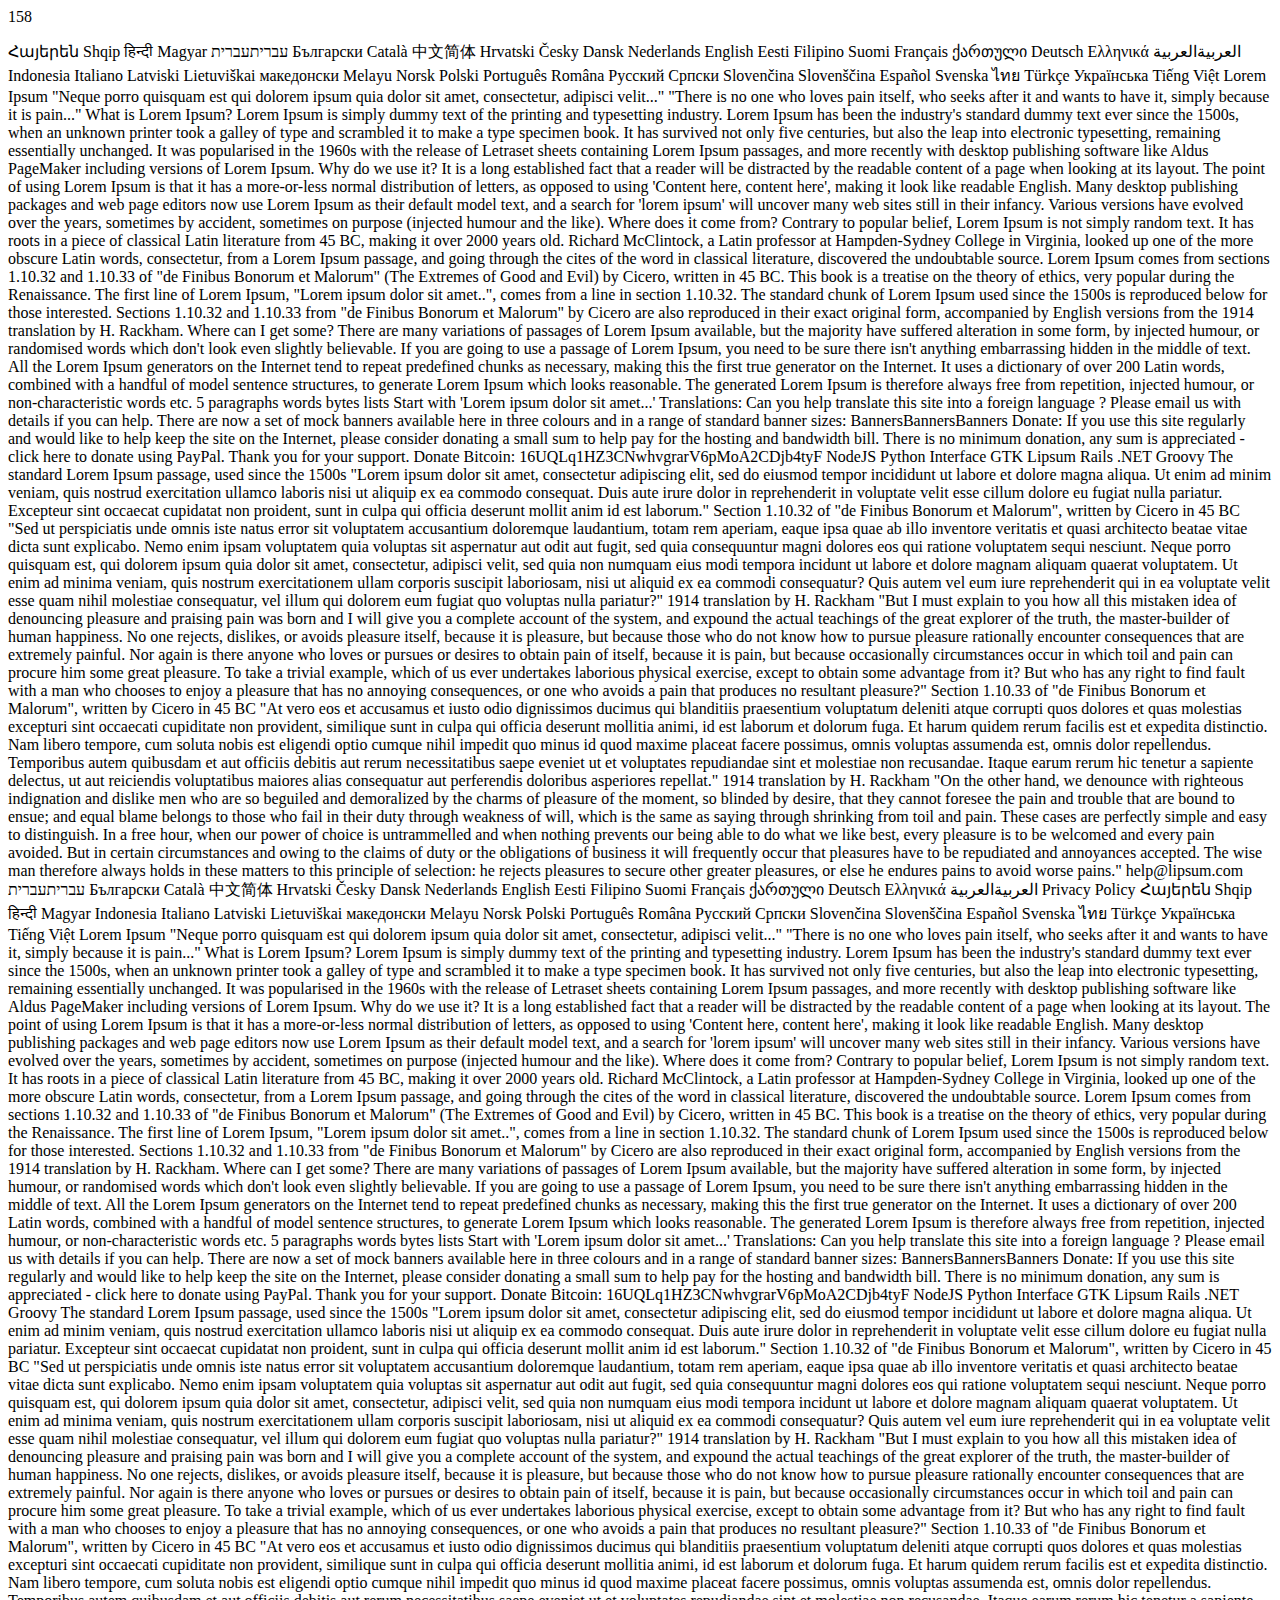
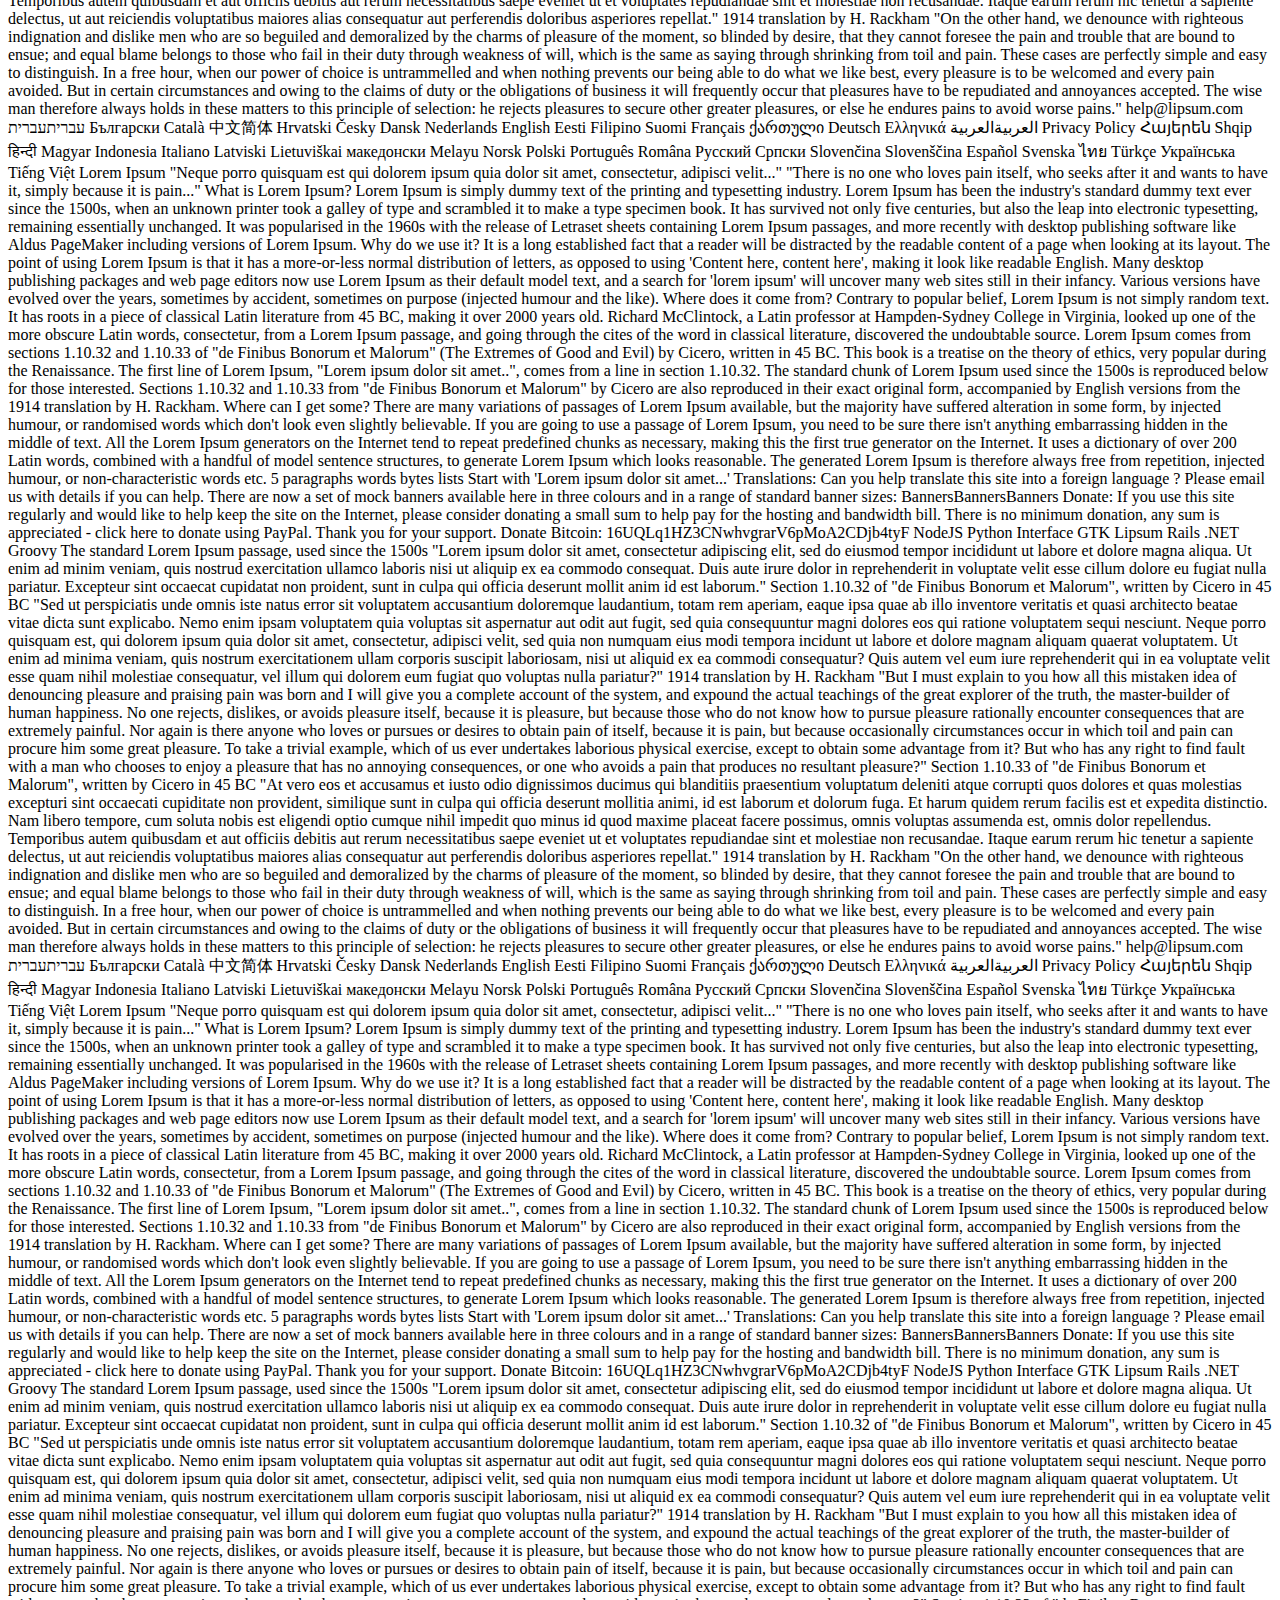
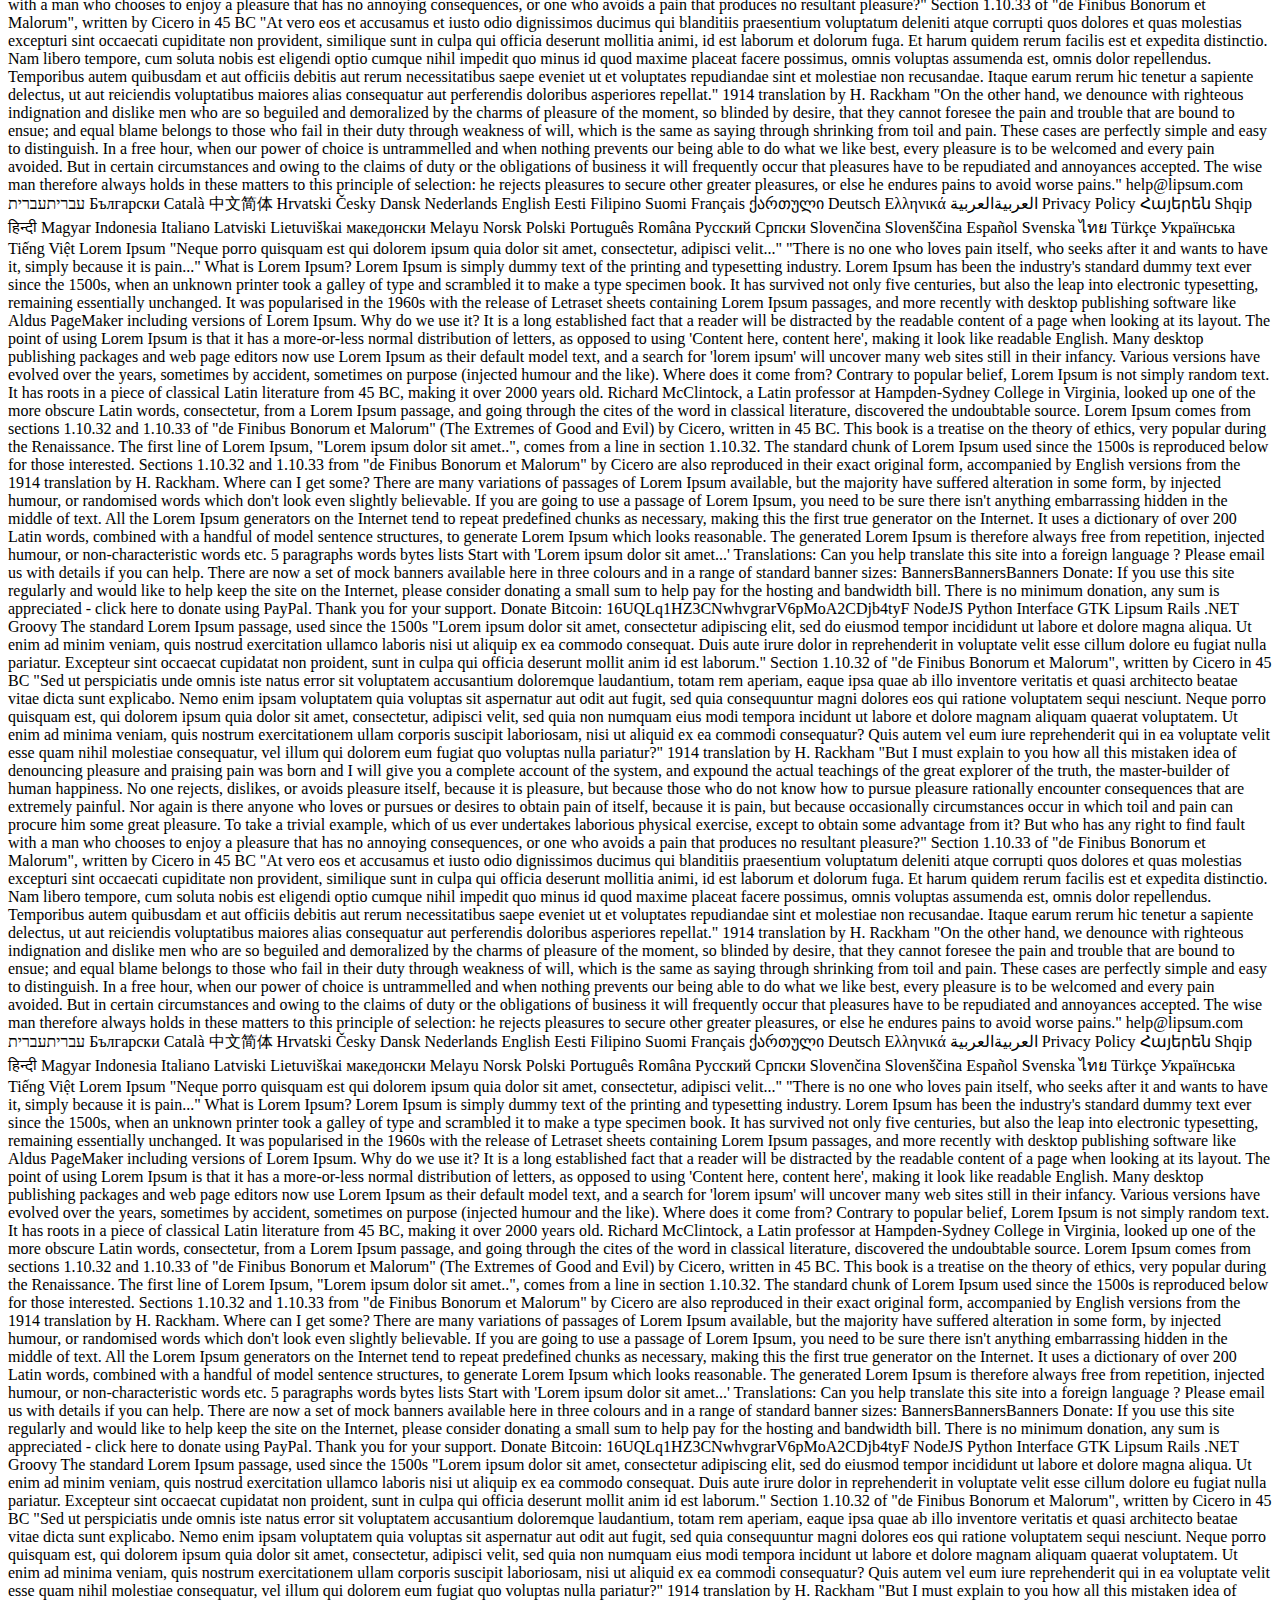
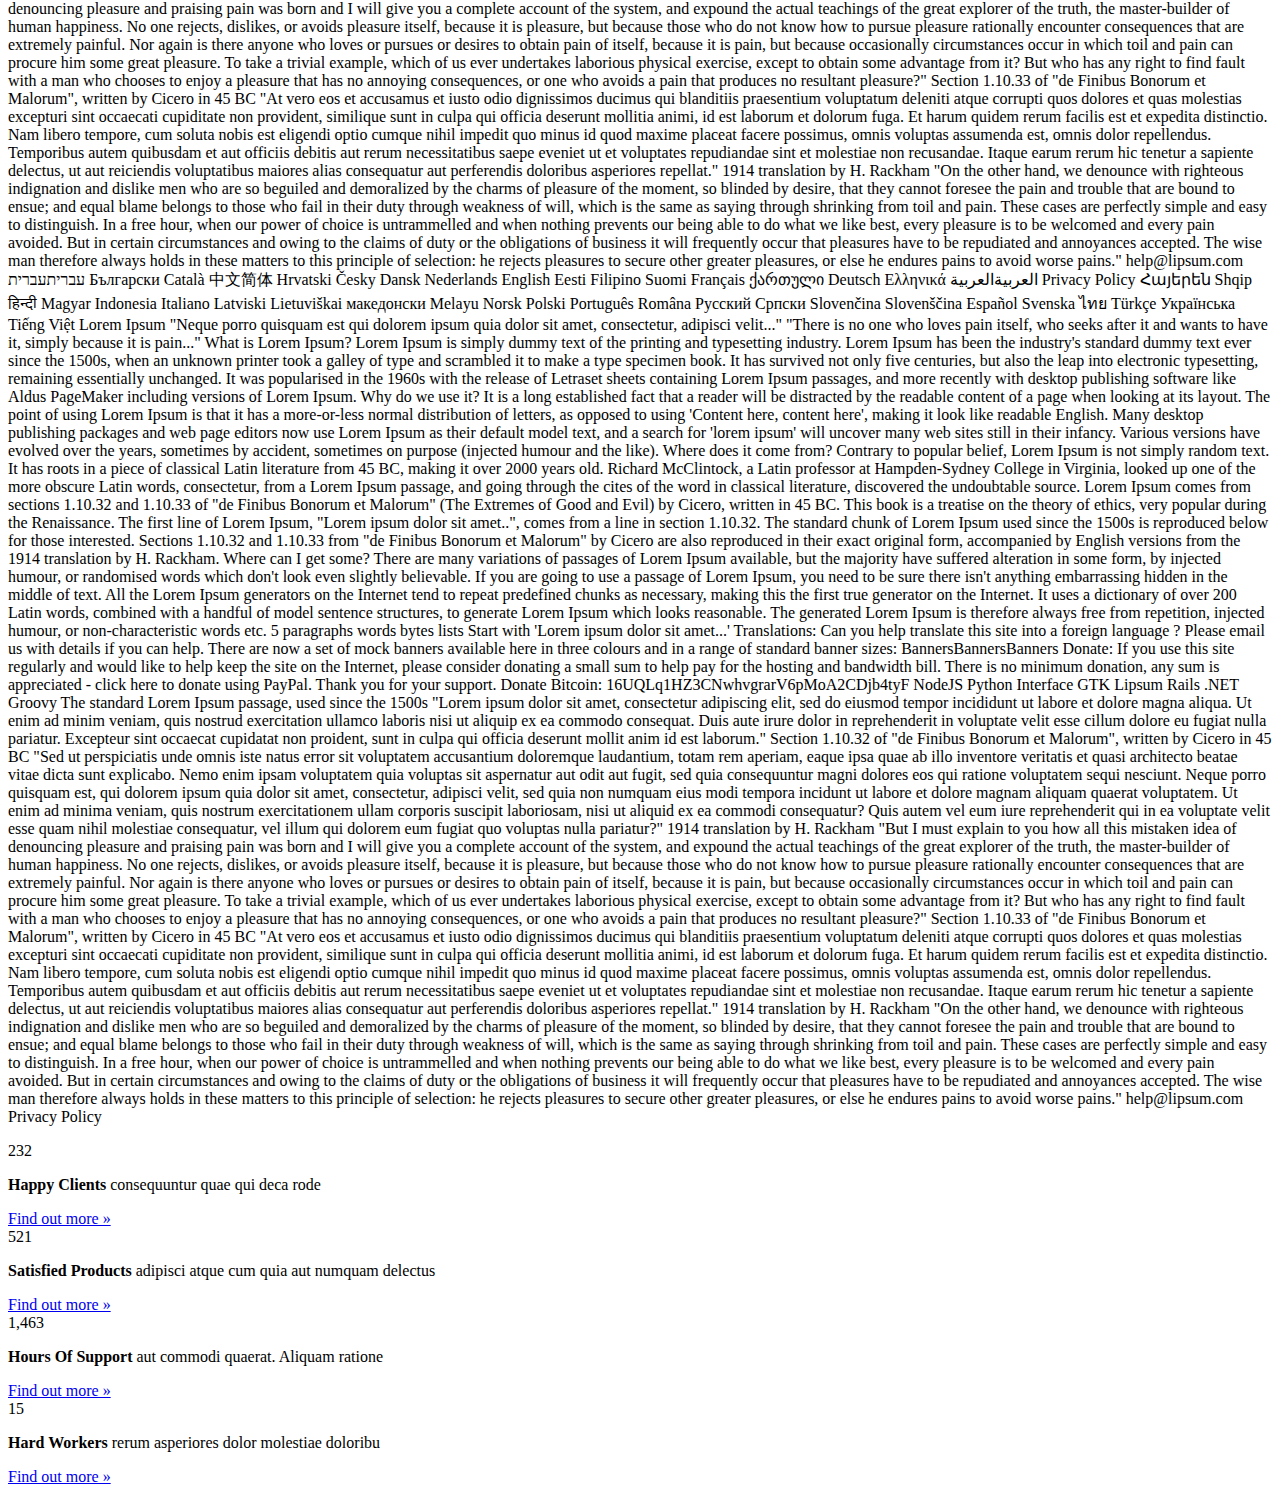
<file: counterup.html>
<!DOCTYPE html>
<html lang="en">
  <head>
  </head>

  <body> 
    <span data-toggle="counter-up">232</span>

    <p>
      Հայերեն Shqip ‫العربية‫العربية   Български Català 中文简体 Hrvatski Česky Dansk Nederlands English Eesti Filipino Suomi Français ქართული Deutsch Ελληνικά ‫עברית‫עברית   हिन्दी Magyar Indonesia Italiano Latviski Lietuviškai македонски Melayu Norsk Polski Português Româna Pyccкий Српски Slovenčina Slovenščina Español Svenska ไทย Türkçe Українська Tiếng Việt
      Lorem Ipsum
      "Neque porro quisquam est qui dolorem ipsum quia dolor sit amet, consectetur, adipisci velit..."
      "There is no one who loves pain itself, who seeks after it and wants to have it, simply because it is pain..."
      What is Lorem Ipsum?
      Lorem Ipsum is simply dummy text of the printing and typesetting industry. Lorem Ipsum has been the industry's standard dummy text ever since the 1500s, when an unknown printer took a galley of type and scrambled it to make a type specimen book. It has survived not only five centuries, but also the leap into electronic typesetting, remaining essentially unchanged. It was popularised in the 1960s with the release of Letraset sheets containing Lorem Ipsum passages, and more recently with desktop publishing software like Aldus PageMaker including versions of Lorem Ipsum.

      Why do we use it?
      It is a long established fact that a reader will be distracted by the readable content of a page when looking at its layout. The point of using Lorem Ipsum is that it has a more-or-less normal distribution of letters, as opposed to using 'Content here, content here', making it look like readable English. Many desktop publishing packages and web page editors now use Lorem Ipsum as their default model text, and a search for 'lorem ipsum' will uncover many web sites still in their infancy. Various versions have evolved over the years, sometimes by accident, sometimes on purpose (injected humour and the like).


      Where does it come from?
      Contrary to popular belief, Lorem Ipsum is not simply random text. It has roots in a piece of classical Latin literature from 45 BC, making it over 2000 years old. Richard McClintock, a Latin professor at Hampden-Sydney College in Virginia, looked up one of the more obscure Latin words, consectetur, from a Lorem Ipsum passage, and going through the cites of the word in classical literature, discovered the undoubtable source. Lorem Ipsum comes from sections 1.10.32 and 1.10.33 of "de Finibus Bonorum et Malorum" (The Extremes of Good and Evil) by Cicero, written in 45 BC. This book is a treatise on the theory of ethics, very popular during the Renaissance. The first line of Lorem Ipsum, "Lorem ipsum dolor sit amet..", comes from a line in section 1.10.32.

      The standard chunk of Lorem Ipsum used since the 1500s is reproduced below for those interested. Sections 1.10.32 and 1.10.33 from "de Finibus Bonorum et Malorum" by Cicero are also reproduced in their exact original form, accompanied by English versions from the 1914 translation by H. Rackham.

      Where can I get some?
      There are many variations of passages of Lorem Ipsum available, but the majority have suffered alteration in some form, by injected humour, or randomised words which don't look even slightly believable. If you are going to use a passage of Lorem Ipsum, you need to be sure there isn't anything embarrassing hidden in the middle of text. All the Lorem Ipsum generators on the Internet tend to repeat predefined chunks as necessary, making this the first true generator on the Internet. It uses a dictionary of over 200 Latin words, combined with a handful of model sentence structures, to generate Lorem Ipsum which looks reasonable. The generated Lorem Ipsum is therefore always free from repetition, injected humour, or non-characteristic words etc.

      5
        paragraphs
        words
        bytes
        lists
        Start with 'Lorem
      ipsum dolor sit amet...'

      Translations: Can you help translate this site into a foreign language ? Please email us with details if you can help.
      There are now a set of mock banners available here in three colours and in a range of standard banner sizes:
      BannersBannersBanners
      Donate: If you use this site regularly and would like to help keep the site on the Internet, please consider donating a small sum to help pay for the hosting and bandwidth bill. There is no minimum donation, any sum is appreciated - click here to donate using PayPal. Thank you for your support.
      Donate Bitcoin: 16UQLq1HZ3CNwhvgrarV6pMoA2CDjb4tyF
      NodeJS Python Interface GTK Lipsum Rails .NET Groovy
      The standard Lorem Ipsum passage, used since the 1500s
      "Lorem ipsum dolor sit amet, consectetur adipiscing elit, sed do eiusmod tempor incididunt ut labore et dolore magna aliqua. Ut enim ad minim veniam, quis nostrud exercitation ullamco laboris nisi ut aliquip ex ea commodo consequat. Duis aute irure dolor in reprehenderit in voluptate velit esse cillum dolore eu fugiat nulla pariatur. Excepteur sint occaecat cupidatat non proident, sunt in culpa qui officia deserunt mollit anim id est laborum."

      Section 1.10.32 of "de Finibus Bonorum et Malorum", written by Cicero in 45 BC
      "Sed ut perspiciatis unde omnis iste natus error sit voluptatem accusantium doloremque laudantium, totam rem aperiam, eaque ipsa quae ab illo inventore veritatis et quasi architecto beatae vitae dicta sunt explicabo. Nemo enim ipsam voluptatem quia voluptas sit aspernatur aut odit aut fugit, sed quia consequuntur magni dolores eos qui ratione voluptatem sequi nesciunt. Neque porro quisquam est, qui dolorem ipsum quia dolor sit amet, consectetur, adipisci velit, sed quia non numquam eius modi tempora incidunt ut labore et dolore magnam aliquam quaerat voluptatem. Ut enim ad minima veniam, quis nostrum exercitationem ullam corporis suscipit laboriosam, nisi ut aliquid ex ea commodi consequatur? Quis autem vel eum iure reprehenderit qui in ea voluptate velit esse quam nihil molestiae consequatur, vel illum qui dolorem eum fugiat quo voluptas nulla pariatur?"

      1914 translation by H. Rackham
      "But I must explain to you how all this mistaken idea of denouncing pleasure and praising pain was born and I will give you a complete account of the system, and expound the actual teachings of the great explorer of the truth, the master-builder of human happiness. No one rejects, dislikes, or avoids pleasure itself, because it is pleasure, but because those who do not know how to pursue pleasure rationally encounter consequences that are extremely painful. Nor again is there anyone who loves or pursues or desires to obtain pain of itself, because it is pain, but because occasionally circumstances occur in which toil and pain can procure him some great pleasure. To take a trivial example, which of us ever undertakes laborious physical exercise, except to obtain some advantage from it? But who has any right to find fault with a man who chooses to enjoy a pleasure that has no annoying consequences, or one who avoids a pain that produces no resultant pleasure?"

      Section 1.10.33 of "de Finibus Bonorum et Malorum", written by Cicero in 45 BC
      "At vero eos et accusamus et iusto odio dignissimos ducimus qui blanditiis praesentium voluptatum deleniti atque corrupti quos dolores et quas molestias excepturi sint occaecati cupiditate non provident, similique sunt in culpa qui officia deserunt mollitia animi, id est laborum et dolorum fuga. Et harum quidem rerum facilis est et expedita distinctio. Nam libero tempore, cum soluta nobis est eligendi optio cumque nihil impedit quo minus id quod maxime placeat facere possimus, omnis voluptas assumenda est, omnis dolor repellendus. Temporibus autem quibusdam et aut officiis debitis aut rerum necessitatibus saepe eveniet ut et voluptates repudiandae sint et molestiae non recusandae. Itaque earum rerum hic tenetur a sapiente delectus, ut aut reiciendis voluptatibus maiores alias consequatur aut perferendis doloribus asperiores repellat."

      1914 translation by H. Rackham
      "On the other hand, we denounce with righteous indignation and dislike men who are so beguiled and demoralized by the charms of pleasure of the moment, so blinded by desire, that they cannot foresee the pain and trouble that are bound to ensue; and equal blame belongs to those who fail in their duty through weakness of will, which is the same as saying through shrinking from toil and pain. These cases are perfectly simple and easy to distinguish. In a free hour, when our power of choice is untrammelled and when nothing prevents our being able to do what we like best, every pleasure is to be welcomed and every pain avoided. But in certain circumstances and owing to the claims of duty or the obligations of business it will frequently occur that pleasures have to be repudiated and annoyances accepted. The wise man therefore always holds in these matters to this principle of selection: he rejects pleasures to secure other greater pleasures, or else he endures pains to avoid worse pains."

      help@lipsum.com
      Privacy Policy
      Հայերեն Shqip ‫العربية‫العربية   Български Català 中文简体 Hrvatski Česky Dansk Nederlands English Eesti Filipino Suomi Français ქართული Deutsch Ελληνικά ‫עברית‫עברית   हिन्दी Magyar Indonesia Italiano Latviski Lietuviškai македонски Melayu Norsk Polski Português Româna Pyccкий Српски Slovenčina Slovenščina Español Svenska ไทย Türkçe Українська Tiếng Việt
      Lorem Ipsum
      "Neque porro quisquam est qui dolorem ipsum quia dolor sit amet, consectetur, adipisci velit..."
      "There is no one who loves pain itself, who seeks after it and wants to have it, simply because it is pain..."
      What is Lorem Ipsum?
      Lorem Ipsum is simply dummy text of the printing and typesetting industry. Lorem Ipsum has been the industry's standard dummy text ever since the 1500s, when an unknown printer took a galley of type and scrambled it to make a type specimen book. It has survived not only five centuries, but also the leap into electronic typesetting, remaining essentially unchanged. It was popularised in the 1960s with the release of Letraset sheets containing Lorem Ipsum passages, and more recently with desktop publishing software like Aldus PageMaker including versions of Lorem Ipsum.

      Why do we use it?
      It is a long established fact that a reader will be distracted by the readable content of a page when looking at its layout. The point of using Lorem Ipsum is that it has a more-or-less normal distribution of letters, as opposed to using 'Content here, content here', making it look like readable English. Many desktop publishing packages and web page editors now use Lorem Ipsum as their default model text, and a search for 'lorem ipsum' will uncover many web sites still in their infancy. Various versions have evolved over the years, sometimes by accident, sometimes on purpose (injected humour and the like).


      Where does it come from?
      Contrary to popular belief, Lorem Ipsum is not simply random text. It has roots in a piece of classical Latin literature from 45 BC, making it over 2000 years old. Richard McClintock, a Latin professor at Hampden-Sydney College in Virginia, looked up one of the more obscure Latin words, consectetur, from a Lorem Ipsum passage, and going through the cites of the word in classical literature, discovered the undoubtable source. Lorem Ipsum comes from sections 1.10.32 and 1.10.33 of "de Finibus Bonorum et Malorum" (The Extremes of Good and Evil) by Cicero, written in 45 BC. This book is a treatise on the theory of ethics, very popular during the Renaissance. The first line of Lorem Ipsum, "Lorem ipsum dolor sit amet..", comes from a line in section 1.10.32.

      The standard chunk of Lorem Ipsum used since the 1500s is reproduced below for those interested. Sections 1.10.32 and 1.10.33 from "de Finibus Bonorum et Malorum" by Cicero are also reproduced in their exact original form, accompanied by English versions from the 1914 translation by H. Rackham.

      Where can I get some?
      There are many variations of passages of Lorem Ipsum available, but the majority have suffered alteration in some form, by injected humour, or randomised words which don't look even slightly believable. If you are going to use a passage of Lorem Ipsum, you need to be sure there isn't anything embarrassing hidden in the middle of text. All the Lorem Ipsum generators on the Internet tend to repeat predefined chunks as necessary, making this the first true generator on the Internet. It uses a dictionary of over 200 Latin words, combined with a handful of model sentence structures, to generate Lorem Ipsum which looks reasonable. The generated Lorem Ipsum is therefore always free from repetition, injected humour, or non-characteristic words etc.

      5
        paragraphs
        words
        bytes
        lists
        Start with 'Lorem
      ipsum dolor sit amet...'

      Translations: Can you help translate this site into a foreign language ? Please email us with details if you can help.
      There are now a set of mock banners available here in three colours and in a range of standard banner sizes:
      BannersBannersBanners
      Donate: If you use this site regularly and would like to help keep the site on the Internet, please consider donating a small sum to help pay for the hosting and bandwidth bill. There is no minimum donation, any sum is appreciated - click here to donate using PayPal. Thank you for your support.
      Donate Bitcoin: 16UQLq1HZ3CNwhvgrarV6pMoA2CDjb4tyF
      NodeJS Python Interface GTK Lipsum Rails .NET Groovy
      The standard Lorem Ipsum passage, used since the 1500s
      "Lorem ipsum dolor sit amet, consectetur adipiscing elit, sed do eiusmod tempor incididunt ut labore et dolore magna aliqua. Ut enim ad minim veniam, quis nostrud exercitation ullamco laboris nisi ut aliquip ex ea commodo consequat. Duis aute irure dolor in reprehenderit in voluptate velit esse cillum dolore eu fugiat nulla pariatur. Excepteur sint occaecat cupidatat non proident, sunt in culpa qui officia deserunt mollit anim id est laborum."

      Section 1.10.32 of "de Finibus Bonorum et Malorum", written by Cicero in 45 BC
      "Sed ut perspiciatis unde omnis iste natus error sit voluptatem accusantium doloremque laudantium, totam rem aperiam, eaque ipsa quae ab illo inventore veritatis et quasi architecto beatae vitae dicta sunt explicabo. Nemo enim ipsam voluptatem quia voluptas sit aspernatur aut odit aut fugit, sed quia consequuntur magni dolores eos qui ratione voluptatem sequi nesciunt. Neque porro quisquam est, qui dolorem ipsum quia dolor sit amet, consectetur, adipisci velit, sed quia non numquam eius modi tempora incidunt ut labore et dolore magnam aliquam quaerat voluptatem. Ut enim ad minima veniam, quis nostrum exercitationem ullam corporis suscipit laboriosam, nisi ut aliquid ex ea commodi consequatur? Quis autem vel eum iure reprehenderit qui in ea voluptate velit esse quam nihil molestiae consequatur, vel illum qui dolorem eum fugiat quo voluptas nulla pariatur?"

      1914 translation by H. Rackham
      "But I must explain to you how all this mistaken idea of denouncing pleasure and praising pain was born and I will give you a complete account of the system, and expound the actual teachings of the great explorer of the truth, the master-builder of human happiness. No one rejects, dislikes, or avoids pleasure itself, because it is pleasure, but because those who do not know how to pursue pleasure rationally encounter consequences that are extremely painful. Nor again is there anyone who loves or pursues or desires to obtain pain of itself, because it is pain, but because occasionally circumstances occur in which toil and pain can procure him some great pleasure. To take a trivial example, which of us ever undertakes laborious physical exercise, except to obtain some advantage from it? But who has any right to find fault with a man who chooses to enjoy a pleasure that has no annoying consequences, or one who avoids a pain that produces no resultant pleasure?"

      Section 1.10.33 of "de Finibus Bonorum et Malorum", written by Cicero in 45 BC
      "At vero eos et accusamus et iusto odio dignissimos ducimus qui blanditiis praesentium voluptatum deleniti atque corrupti quos dolores et quas molestias excepturi sint occaecati cupiditate non provident, similique sunt in culpa qui officia deserunt mollitia animi, id est laborum et dolorum fuga. Et harum quidem rerum facilis est et expedita distinctio. Nam libero tempore, cum soluta nobis est eligendi optio cumque nihil impedit quo minus id quod maxime placeat facere possimus, omnis voluptas assumenda est, omnis dolor repellendus. Temporibus autem quibusdam et aut officiis debitis aut rerum necessitatibus saepe eveniet ut et voluptates repudiandae sint et molestiae non recusandae. Itaque earum rerum hic tenetur a sapiente delectus, ut aut reiciendis voluptatibus maiores alias consequatur aut perferendis doloribus asperiores repellat."

      1914 translation by H. Rackham
      "On the other hand, we denounce with righteous indignation and dislike men who are so beguiled and demoralized by the charms of pleasure of the moment, so blinded by desire, that they cannot foresee the pain and trouble that are bound to ensue; and equal blame belongs to those who fail in their duty through weakness of will, which is the same as saying through shrinking from toil and pain. These cases are perfectly simple and easy to distinguish. In a free hour, when our power of choice is untrammelled and when nothing prevents our being able to do what we like best, every pleasure is to be welcomed and every pain avoided. But in certain circumstances and owing to the claims of duty or the obligations of business it will frequently occur that pleasures have to be repudiated and annoyances accepted. The wise man therefore always holds in these matters to this principle of selection: he rejects pleasures to secure other greater pleasures, or else he endures pains to avoid worse pains."

      help@lipsum.com
      Privacy Policy
      Հայերեն Shqip ‫العربية‫العربية   Български Català 中文简体 Hrvatski Česky Dansk Nederlands English Eesti Filipino Suomi Français ქართული Deutsch Ελληνικά ‫עברית‫עברית   हिन्दी Magyar Indonesia Italiano Latviski Lietuviškai македонски Melayu Norsk Polski Português Româna Pyccкий Српски Slovenčina Slovenščina Español Svenska ไทย Türkçe Українська Tiếng Việt
      Lorem Ipsum
      "Neque porro quisquam est qui dolorem ipsum quia dolor sit amet, consectetur, adipisci velit..."
      "There is no one who loves pain itself, who seeks after it and wants to have it, simply because it is pain..."
      What is Lorem Ipsum?
      Lorem Ipsum is simply dummy text of the printing and typesetting industry. Lorem Ipsum has been the industry's standard dummy text ever since the 1500s, when an unknown printer took a galley of type and scrambled it to make a type specimen book. It has survived not only five centuries, but also the leap into electronic typesetting, remaining essentially unchanged. It was popularised in the 1960s with the release of Letraset sheets containing Lorem Ipsum passages, and more recently with desktop publishing software like Aldus PageMaker including versions of Lorem Ipsum.

      Why do we use it?
      It is a long established fact that a reader will be distracted by the readable content of a page when looking at its layout. The point of using Lorem Ipsum is that it has a more-or-less normal distribution of letters, as opposed to using 'Content here, content here', making it look like readable English. Many desktop publishing packages and web page editors now use Lorem Ipsum as their default model text, and a search for 'lorem ipsum' will uncover many web sites still in their infancy. Various versions have evolved over the years, sometimes by accident, sometimes on purpose (injected humour and the like).


      Where does it come from?
      Contrary to popular belief, Lorem Ipsum is not simply random text. It has roots in a piece of classical Latin literature from 45 BC, making it over 2000 years old. Richard McClintock, a Latin professor at Hampden-Sydney College in Virginia, looked up one of the more obscure Latin words, consectetur, from a Lorem Ipsum passage, and going through the cites of the word in classical literature, discovered the undoubtable source. Lorem Ipsum comes from sections 1.10.32 and 1.10.33 of "de Finibus Bonorum et Malorum" (The Extremes of Good and Evil) by Cicero, written in 45 BC. This book is a treatise on the theory of ethics, very popular during the Renaissance. The first line of Lorem Ipsum, "Lorem ipsum dolor sit amet..", comes from a line in section 1.10.32.

      The standard chunk of Lorem Ipsum used since the 1500s is reproduced below for those interested. Sections 1.10.32 and 1.10.33 from "de Finibus Bonorum et Malorum" by Cicero are also reproduced in their exact original form, accompanied by English versions from the 1914 translation by H. Rackham.

      Where can I get some?
      There are many variations of passages of Lorem Ipsum available, but the majority have suffered alteration in some form, by injected humour, or randomised words which don't look even slightly believable. If you are going to use a passage of Lorem Ipsum, you need to be sure there isn't anything embarrassing hidden in the middle of text. All the Lorem Ipsum generators on the Internet tend to repeat predefined chunks as necessary, making this the first true generator on the Internet. It uses a dictionary of over 200 Latin words, combined with a handful of model sentence structures, to generate Lorem Ipsum which looks reasonable. The generated Lorem Ipsum is therefore always free from repetition, injected humour, or non-characteristic words etc.

      5
        paragraphs
        words
        bytes
        lists
        Start with 'Lorem
      ipsum dolor sit amet...'

      Translations: Can you help translate this site into a foreign language ? Please email us with details if you can help.
      There are now a set of mock banners available here in three colours and in a range of standard banner sizes:
      BannersBannersBanners
      Donate: If you use this site regularly and would like to help keep the site on the Internet, please consider donating a small sum to help pay for the hosting and bandwidth bill. There is no minimum donation, any sum is appreciated - click here to donate using PayPal. Thank you for your support.
      Donate Bitcoin: 16UQLq1HZ3CNwhvgrarV6pMoA2CDjb4tyF
      NodeJS Python Interface GTK Lipsum Rails .NET Groovy
      The standard Lorem Ipsum passage, used since the 1500s
      "Lorem ipsum dolor sit amet, consectetur adipiscing elit, sed do eiusmod tempor incididunt ut labore et dolore magna aliqua. Ut enim ad minim veniam, quis nostrud exercitation ullamco laboris nisi ut aliquip ex ea commodo consequat. Duis aute irure dolor in reprehenderit in voluptate velit esse cillum dolore eu fugiat nulla pariatur. Excepteur sint occaecat cupidatat non proident, sunt in culpa qui officia deserunt mollit anim id est laborum."

      Section 1.10.32 of "de Finibus Bonorum et Malorum", written by Cicero in 45 BC
      "Sed ut perspiciatis unde omnis iste natus error sit voluptatem accusantium doloremque laudantium, totam rem aperiam, eaque ipsa quae ab illo inventore veritatis et quasi architecto beatae vitae dicta sunt explicabo. Nemo enim ipsam voluptatem quia voluptas sit aspernatur aut odit aut fugit, sed quia consequuntur magni dolores eos qui ratione voluptatem sequi nesciunt. Neque porro quisquam est, qui dolorem ipsum quia dolor sit amet, consectetur, adipisci velit, sed quia non numquam eius modi tempora incidunt ut labore et dolore magnam aliquam quaerat voluptatem. Ut enim ad minima veniam, quis nostrum exercitationem ullam corporis suscipit laboriosam, nisi ut aliquid ex ea commodi consequatur? Quis autem vel eum iure reprehenderit qui in ea voluptate velit esse quam nihil molestiae consequatur, vel illum qui dolorem eum fugiat quo voluptas nulla pariatur?"

      1914 translation by H. Rackham
      "But I must explain to you how all this mistaken idea of denouncing pleasure and praising pain was born and I will give you a complete account of the system, and expound the actual teachings of the great explorer of the truth, the master-builder of human happiness. No one rejects, dislikes, or avoids pleasure itself, because it is pleasure, but because those who do not know how to pursue pleasure rationally encounter consequences that are extremely painful. Nor again is there anyone who loves or pursues or desires to obtain pain of itself, because it is pain, but because occasionally circumstances occur in which toil and pain can procure him some great pleasure. To take a trivial example, which of us ever undertakes laborious physical exercise, except to obtain some advantage from it? But who has any right to find fault with a man who chooses to enjoy a pleasure that has no annoying consequences, or one who avoids a pain that produces no resultant pleasure?"

      Section 1.10.33 of "de Finibus Bonorum et Malorum", written by Cicero in 45 BC
      "At vero eos et accusamus et iusto odio dignissimos ducimus qui blanditiis praesentium voluptatum deleniti atque corrupti quos dolores et quas molestias excepturi sint occaecati cupiditate non provident, similique sunt in culpa qui officia deserunt mollitia animi, id est laborum et dolorum fuga. Et harum quidem rerum facilis est et expedita distinctio. Nam libero tempore, cum soluta nobis est eligendi optio cumque nihil impedit quo minus id quod maxime placeat facere possimus, omnis voluptas assumenda est, omnis dolor repellendus. Temporibus autem quibusdam et aut officiis debitis aut rerum necessitatibus saepe eveniet ut et voluptates repudiandae sint et molestiae non recusandae. Itaque earum rerum hic tenetur a sapiente delectus, ut aut reiciendis voluptatibus maiores alias consequatur aut perferendis doloribus asperiores repellat."

      1914 translation by H. Rackham
      "On the other hand, we denounce with righteous indignation and dislike men who are so beguiled and demoralized by the charms of pleasure of the moment, so blinded by desire, that they cannot foresee the pain and trouble that are bound to ensue; and equal blame belongs to those who fail in their duty through weakness of will, which is the same as saying through shrinking from toil and pain. These cases are perfectly simple and easy to distinguish. In a free hour, when our power of choice is untrammelled and when nothing prevents our being able to do what we like best, every pleasure is to be welcomed and every pain avoided. But in certain circumstances and owing to the claims of duty or the obligations of business it will frequently occur that pleasures have to be repudiated and annoyances accepted. The wise man therefore always holds in these matters to this principle of selection: he rejects pleasures to secure other greater pleasures, or else he endures pains to avoid worse pains."

      help@lipsum.com
      Privacy Policy
      Հայերեն Shqip ‫العربية‫العربية   Български Català 中文简体 Hrvatski Česky Dansk Nederlands English Eesti Filipino Suomi Français ქართული Deutsch Ελληνικά ‫עברית‫עברית   हिन्दी Magyar Indonesia Italiano Latviski Lietuviškai македонски Melayu Norsk Polski Português Româna Pyccкий Српски Slovenčina Slovenščina Español Svenska ไทย Türkçe Українська Tiếng Việt
      Lorem Ipsum
      "Neque porro quisquam est qui dolorem ipsum quia dolor sit amet, consectetur, adipisci velit..."
      "There is no one who loves pain itself, who seeks after it and wants to have it, simply because it is pain..."
      What is Lorem Ipsum?
      Lorem Ipsum is simply dummy text of the printing and typesetting industry. Lorem Ipsum has been the industry's standard dummy text ever since the 1500s, when an unknown printer took a galley of type and scrambled it to make a type specimen book. It has survived not only five centuries, but also the leap into electronic typesetting, remaining essentially unchanged. It was popularised in the 1960s with the release of Letraset sheets containing Lorem Ipsum passages, and more recently with desktop publishing software like Aldus PageMaker including versions of Lorem Ipsum.

      Why do we use it?
      It is a long established fact that a reader will be distracted by the readable content of a page when looking at its layout. The point of using Lorem Ipsum is that it has a more-or-less normal distribution of letters, as opposed to using 'Content here, content here', making it look like readable English. Many desktop publishing packages and web page editors now use Lorem Ipsum as their default model text, and a search for 'lorem ipsum' will uncover many web sites still in their infancy. Various versions have evolved over the years, sometimes by accident, sometimes on purpose (injected humour and the like).


      Where does it come from?
      Contrary to popular belief, Lorem Ipsum is not simply random text. It has roots in a piece of classical Latin literature from 45 BC, making it over 2000 years old. Richard McClintock, a Latin professor at Hampden-Sydney College in Virginia, looked up one of the more obscure Latin words, consectetur, from a Lorem Ipsum passage, and going through the cites of the word in classical literature, discovered the undoubtable source. Lorem Ipsum comes from sections 1.10.32 and 1.10.33 of "de Finibus Bonorum et Malorum" (The Extremes of Good and Evil) by Cicero, written in 45 BC. This book is a treatise on the theory of ethics, very popular during the Renaissance. The first line of Lorem Ipsum, "Lorem ipsum dolor sit amet..", comes from a line in section 1.10.32.

      The standard chunk of Lorem Ipsum used since the 1500s is reproduced below for those interested. Sections 1.10.32 and 1.10.33 from "de Finibus Bonorum et Malorum" by Cicero are also reproduced in their exact original form, accompanied by English versions from the 1914 translation by H. Rackham.

      Where can I get some?
      There are many variations of passages of Lorem Ipsum available, but the majority have suffered alteration in some form, by injected humour, or randomised words which don't look even slightly believable. If you are going to use a passage of Lorem Ipsum, you need to be sure there isn't anything embarrassing hidden in the middle of text. All the Lorem Ipsum generators on the Internet tend to repeat predefined chunks as necessary, making this the first true generator on the Internet. It uses a dictionary of over 200 Latin words, combined with a handful of model sentence structures, to generate Lorem Ipsum which looks reasonable. The generated Lorem Ipsum is therefore always free from repetition, injected humour, or non-characteristic words etc.

      5
        paragraphs
        words
        bytes
        lists
        Start with 'Lorem
      ipsum dolor sit amet...'

      Translations: Can you help translate this site into a foreign language ? Please email us with details if you can help.
      There are now a set of mock banners available here in three colours and in a range of standard banner sizes:
      BannersBannersBanners
      Donate: If you use this site regularly and would like to help keep the site on the Internet, please consider donating a small sum to help pay for the hosting and bandwidth bill. There is no minimum donation, any sum is appreciated - click here to donate using PayPal. Thank you for your support.
      Donate Bitcoin: 16UQLq1HZ3CNwhvgrarV6pMoA2CDjb4tyF
      NodeJS Python Interface GTK Lipsum Rails .NET Groovy
      The standard Lorem Ipsum passage, used since the 1500s
      "Lorem ipsum dolor sit amet, consectetur adipiscing elit, sed do eiusmod tempor incididunt ut labore et dolore magna aliqua. Ut enim ad minim veniam, quis nostrud exercitation ullamco laboris nisi ut aliquip ex ea commodo consequat. Duis aute irure dolor in reprehenderit in voluptate velit esse cillum dolore eu fugiat nulla pariatur. Excepteur sint occaecat cupidatat non proident, sunt in culpa qui officia deserunt mollit anim id est laborum."

      Section 1.10.32 of "de Finibus Bonorum et Malorum", written by Cicero in 45 BC
      "Sed ut perspiciatis unde omnis iste natus error sit voluptatem accusantium doloremque laudantium, totam rem aperiam, eaque ipsa quae ab illo inventore veritatis et quasi architecto beatae vitae dicta sunt explicabo. Nemo enim ipsam voluptatem quia voluptas sit aspernatur aut odit aut fugit, sed quia consequuntur magni dolores eos qui ratione voluptatem sequi nesciunt. Neque porro quisquam est, qui dolorem ipsum quia dolor sit amet, consectetur, adipisci velit, sed quia non numquam eius modi tempora incidunt ut labore et dolore magnam aliquam quaerat voluptatem. Ut enim ad minima veniam, quis nostrum exercitationem ullam corporis suscipit laboriosam, nisi ut aliquid ex ea commodi consequatur? Quis autem vel eum iure reprehenderit qui in ea voluptate velit esse quam nihil molestiae consequatur, vel illum qui dolorem eum fugiat quo voluptas nulla pariatur?"

      1914 translation by H. Rackham
      "But I must explain to you how all this mistaken idea of denouncing pleasure and praising pain was born and I will give you a complete account of the system, and expound the actual teachings of the great explorer of the truth, the master-builder of human happiness. No one rejects, dislikes, or avoids pleasure itself, because it is pleasure, but because those who do not know how to pursue pleasure rationally encounter consequences that are extremely painful. Nor again is there anyone who loves or pursues or desires to obtain pain of itself, because it is pain, but because occasionally circumstances occur in which toil and pain can procure him some great pleasure. To take a trivial example, which of us ever undertakes laborious physical exercise, except to obtain some advantage from it? But who has any right to find fault with a man who chooses to enjoy a pleasure that has no annoying consequences, or one who avoids a pain that produces no resultant pleasure?"

      Section 1.10.33 of "de Finibus Bonorum et Malorum", written by Cicero in 45 BC
      "At vero eos et accusamus et iusto odio dignissimos ducimus qui blanditiis praesentium voluptatum deleniti atque corrupti quos dolores et quas molestias excepturi sint occaecati cupiditate non provident, similique sunt in culpa qui officia deserunt mollitia animi, id est laborum et dolorum fuga. Et harum quidem rerum facilis est et expedita distinctio. Nam libero tempore, cum soluta nobis est eligendi optio cumque nihil impedit quo minus id quod maxime placeat facere possimus, omnis voluptas assumenda est, omnis dolor repellendus. Temporibus autem quibusdam et aut officiis debitis aut rerum necessitatibus saepe eveniet ut et voluptates repudiandae sint et molestiae non recusandae. Itaque earum rerum hic tenetur a sapiente delectus, ut aut reiciendis voluptatibus maiores alias consequatur aut perferendis doloribus asperiores repellat."

      1914 translation by H. Rackham
      "On the other hand, we denounce with righteous indignation and dislike men who are so beguiled and demoralized by the charms of pleasure of the moment, so blinded by desire, that they cannot foresee the pain and trouble that are bound to ensue; and equal blame belongs to those who fail in their duty through weakness of will, which is the same as saying through shrinking from toil and pain. These cases are perfectly simple and easy to distinguish. In a free hour, when our power of choice is untrammelled and when nothing prevents our being able to do what we like best, every pleasure is to be welcomed and every pain avoided. But in certain circumstances and owing to the claims of duty or the obligations of business it will frequently occur that pleasures have to be repudiated and annoyances accepted. The wise man therefore always holds in these matters to this principle of selection: he rejects pleasures to secure other greater pleasures, or else he endures pains to avoid worse pains."

      help@lipsum.com
      Privacy Policy
      Հայերեն Shqip ‫العربية‫العربية   Български Català 中文简体 Hrvatski Česky Dansk Nederlands English Eesti Filipino Suomi Français ქართული Deutsch Ελληνικά ‫עברית‫עברית   हिन्दी Magyar Indonesia Italiano Latviski Lietuviškai македонски Melayu Norsk Polski Português Româna Pyccкий Српски Slovenčina Slovenščina Español Svenska ไทย Türkçe Українська Tiếng Việt
      Lorem Ipsum
      "Neque porro quisquam est qui dolorem ipsum quia dolor sit amet, consectetur, adipisci velit..."
      "There is no one who loves pain itself, who seeks after it and wants to have it, simply because it is pain..."
      What is Lorem Ipsum?
      Lorem Ipsum is simply dummy text of the printing and typesetting industry. Lorem Ipsum has been the industry's standard dummy text ever since the 1500s, when an unknown printer took a galley of type and scrambled it to make a type specimen book. It has survived not only five centuries, but also the leap into electronic typesetting, remaining essentially unchanged. It was popularised in the 1960s with the release of Letraset sheets containing Lorem Ipsum passages, and more recently with desktop publishing software like Aldus PageMaker including versions of Lorem Ipsum.

      Why do we use it?
      It is a long established fact that a reader will be distracted by the readable content of a page when looking at its layout. The point of using Lorem Ipsum is that it has a more-or-less normal distribution of letters, as opposed to using 'Content here, content here', making it look like readable English. Many desktop publishing packages and web page editors now use Lorem Ipsum as their default model text, and a search for 'lorem ipsum' will uncover many web sites still in their infancy. Various versions have evolved over the years, sometimes by accident, sometimes on purpose (injected humour and the like).


      Where does it come from?
      Contrary to popular belief, Lorem Ipsum is not simply random text. It has roots in a piece of classical Latin literature from 45 BC, making it over 2000 years old. Richard McClintock, a Latin professor at Hampden-Sydney College in Virginia, looked up one of the more obscure Latin words, consectetur, from a Lorem Ipsum passage, and going through the cites of the word in classical literature, discovered the undoubtable source. Lorem Ipsum comes from sections 1.10.32 and 1.10.33 of "de Finibus Bonorum et Malorum" (The Extremes of Good and Evil) by Cicero, written in 45 BC. This book is a treatise on the theory of ethics, very popular during the Renaissance. The first line of Lorem Ipsum, "Lorem ipsum dolor sit amet..", comes from a line in section 1.10.32.

      The standard chunk of Lorem Ipsum used since the 1500s is reproduced below for those interested. Sections 1.10.32 and 1.10.33 from "de Finibus Bonorum et Malorum" by Cicero are also reproduced in their exact original form, accompanied by English versions from the 1914 translation by H. Rackham.

      Where can I get some?
      There are many variations of passages of Lorem Ipsum available, but the majority have suffered alteration in some form, by injected humour, or randomised words which don't look even slightly believable. If you are going to use a passage of Lorem Ipsum, you need to be sure there isn't anything embarrassing hidden in the middle of text. All the Lorem Ipsum generators on the Internet tend to repeat predefined chunks as necessary, making this the first true generator on the Internet. It uses a dictionary of over 200 Latin words, combined with a handful of model sentence structures, to generate Lorem Ipsum which looks reasonable. The generated Lorem Ipsum is therefore always free from repetition, injected humour, or non-characteristic words etc.

      5
        paragraphs
        words
        bytes
        lists
        Start with 'Lorem
      ipsum dolor sit amet...'

      Translations: Can you help translate this site into a foreign language ? Please email us with details if you can help.
      There are now a set of mock banners available here in three colours and in a range of standard banner sizes:
      BannersBannersBanners
      Donate: If you use this site regularly and would like to help keep the site on the Internet, please consider donating a small sum to help pay for the hosting and bandwidth bill. There is no minimum donation, any sum is appreciated - click here to donate using PayPal. Thank you for your support.
      Donate Bitcoin: 16UQLq1HZ3CNwhvgrarV6pMoA2CDjb4tyF
      NodeJS Python Interface GTK Lipsum Rails .NET Groovy
      The standard Lorem Ipsum passage, used since the 1500s
      "Lorem ipsum dolor sit amet, consectetur adipiscing elit, sed do eiusmod tempor incididunt ut labore et dolore magna aliqua. Ut enim ad minim veniam, quis nostrud exercitation ullamco laboris nisi ut aliquip ex ea commodo consequat. Duis aute irure dolor in reprehenderit in voluptate velit esse cillum dolore eu fugiat nulla pariatur. Excepteur sint occaecat cupidatat non proident, sunt in culpa qui officia deserunt mollit anim id est laborum."

      Section 1.10.32 of "de Finibus Bonorum et Malorum", written by Cicero in 45 BC
      "Sed ut perspiciatis unde omnis iste natus error sit voluptatem accusantium doloremque laudantium, totam rem aperiam, eaque ipsa quae ab illo inventore veritatis et quasi architecto beatae vitae dicta sunt explicabo. Nemo enim ipsam voluptatem quia voluptas sit aspernatur aut odit aut fugit, sed quia consequuntur magni dolores eos qui ratione voluptatem sequi nesciunt. Neque porro quisquam est, qui dolorem ipsum quia dolor sit amet, consectetur, adipisci velit, sed quia non numquam eius modi tempora incidunt ut labore et dolore magnam aliquam quaerat voluptatem. Ut enim ad minima veniam, quis nostrum exercitationem ullam corporis suscipit laboriosam, nisi ut aliquid ex ea commodi consequatur? Quis autem vel eum iure reprehenderit qui in ea voluptate velit esse quam nihil molestiae consequatur, vel illum qui dolorem eum fugiat quo voluptas nulla pariatur?"

      1914 translation by H. Rackham
      "But I must explain to you how all this mistaken idea of denouncing pleasure and praising pain was born and I will give you a complete account of the system, and expound the actual teachings of the great explorer of the truth, the master-builder of human happiness. No one rejects, dislikes, or avoids pleasure itself, because it is pleasure, but because those who do not know how to pursue pleasure rationally encounter consequences that are extremely painful. Nor again is there anyone who loves or pursues or desires to obtain pain of itself, because it is pain, but because occasionally circumstances occur in which toil and pain can procure him some great pleasure. To take a trivial example, which of us ever undertakes laborious physical exercise, except to obtain some advantage from it? But who has any right to find fault with a man who chooses to enjoy a pleasure that has no annoying consequences, or one who avoids a pain that produces no resultant pleasure?"

      Section 1.10.33 of "de Finibus Bonorum et Malorum", written by Cicero in 45 BC
      "At vero eos et accusamus et iusto odio dignissimos ducimus qui blanditiis praesentium voluptatum deleniti atque corrupti quos dolores et quas molestias excepturi sint occaecati cupiditate non provident, similique sunt in culpa qui officia deserunt mollitia animi, id est laborum et dolorum fuga. Et harum quidem rerum facilis est et expedita distinctio. Nam libero tempore, cum soluta nobis est eligendi optio cumque nihil impedit quo minus id quod maxime placeat facere possimus, omnis voluptas assumenda est, omnis dolor repellendus. Temporibus autem quibusdam et aut officiis debitis aut rerum necessitatibus saepe eveniet ut et voluptates repudiandae sint et molestiae non recusandae. Itaque earum rerum hic tenetur a sapiente delectus, ut aut reiciendis voluptatibus maiores alias consequatur aut perferendis doloribus asperiores repellat."

      1914 translation by H. Rackham
      "On the other hand, we denounce with righteous indignation and dislike men who are so beguiled and demoralized by the charms of pleasure of the moment, so blinded by desire, that they cannot foresee the pain and trouble that are bound to ensue; and equal blame belongs to those who fail in their duty through weakness of will, which is the same as saying through shrinking from toil and pain. These cases are perfectly simple and easy to distinguish. In a free hour, when our power of choice is untrammelled and when nothing prevents our being able to do what we like best, every pleasure is to be welcomed and every pain avoided. But in certain circumstances and owing to the claims of duty or the obligations of business it will frequently occur that pleasures have to be repudiated and annoyances accepted. The wise man therefore always holds in these matters to this principle of selection: he rejects pleasures to secure other greater pleasures, or else he endures pains to avoid worse pains."

      help@lipsum.com
      Privacy Policy
      Հայերեն Shqip ‫العربية‫العربية   Български Català 中文简体 Hrvatski Česky Dansk Nederlands English Eesti Filipino Suomi Français ქართული Deutsch Ελληνικά ‫עברית‫עברית   हिन्दी Magyar Indonesia Italiano Latviski Lietuviškai македонски Melayu Norsk Polski Português Româna Pyccкий Српски Slovenčina Slovenščina Español Svenska ไทย Türkçe Українська Tiếng Việt
      Lorem Ipsum
      "Neque porro quisquam est qui dolorem ipsum quia dolor sit amet, consectetur, adipisci velit..."
      "There is no one who loves pain itself, who seeks after it and wants to have it, simply because it is pain..."
      What is Lorem Ipsum?
      Lorem Ipsum is simply dummy text of the printing and typesetting industry. Lorem Ipsum has been the industry's standard dummy text ever since the 1500s, when an unknown printer took a galley of type and scrambled it to make a type specimen book. It has survived not only five centuries, but also the leap into electronic typesetting, remaining essentially unchanged. It was popularised in the 1960s with the release of Letraset sheets containing Lorem Ipsum passages, and more recently with desktop publishing software like Aldus PageMaker including versions of Lorem Ipsum.

      Why do we use it?
      It is a long established fact that a reader will be distracted by the readable content of a page when looking at its layout. The point of using Lorem Ipsum is that it has a more-or-less normal distribution of letters, as opposed to using 'Content here, content here', making it look like readable English. Many desktop publishing packages and web page editors now use Lorem Ipsum as their default model text, and a search for 'lorem ipsum' will uncover many web sites still in their infancy. Various versions have evolved over the years, sometimes by accident, sometimes on purpose (injected humour and the like).


      Where does it come from?
      Contrary to popular belief, Lorem Ipsum is not simply random text. It has roots in a piece of classical Latin literature from 45 BC, making it over 2000 years old. Richard McClintock, a Latin professor at Hampden-Sydney College in Virginia, looked up one of the more obscure Latin words, consectetur, from a Lorem Ipsum passage, and going through the cites of the word in classical literature, discovered the undoubtable source. Lorem Ipsum comes from sections 1.10.32 and 1.10.33 of "de Finibus Bonorum et Malorum" (The Extremes of Good and Evil) by Cicero, written in 45 BC. This book is a treatise on the theory of ethics, very popular during the Renaissance. The first line of Lorem Ipsum, "Lorem ipsum dolor sit amet..", comes from a line in section 1.10.32.

      The standard chunk of Lorem Ipsum used since the 1500s is reproduced below for those interested. Sections 1.10.32 and 1.10.33 from "de Finibus Bonorum et Malorum" by Cicero are also reproduced in their exact original form, accompanied by English versions from the 1914 translation by H. Rackham.

      Where can I get some?
      There are many variations of passages of Lorem Ipsum available, but the majority have suffered alteration in some form, by injected humour, or randomised words which don't look even slightly believable. If you are going to use a passage of Lorem Ipsum, you need to be sure there isn't anything embarrassing hidden in the middle of text. All the Lorem Ipsum generators on the Internet tend to repeat predefined chunks as necessary, making this the first true generator on the Internet. It uses a dictionary of over 200 Latin words, combined with a handful of model sentence structures, to generate Lorem Ipsum which looks reasonable. The generated Lorem Ipsum is therefore always free from repetition, injected humour, or non-characteristic words etc.

      5
        paragraphs
        words
        bytes
        lists
        Start with 'Lorem
      ipsum dolor sit amet...'

      Translations: Can you help translate this site into a foreign language ? Please email us with details if you can help.
      There are now a set of mock banners available here in three colours and in a range of standard banner sizes:
      BannersBannersBanners
      Donate: If you use this site regularly and would like to help keep the site on the Internet, please consider donating a small sum to help pay for the hosting and bandwidth bill. There is no minimum donation, any sum is appreciated - click here to donate using PayPal. Thank you for your support.
      Donate Bitcoin: 16UQLq1HZ3CNwhvgrarV6pMoA2CDjb4tyF
      NodeJS Python Interface GTK Lipsum Rails .NET Groovy
      The standard Lorem Ipsum passage, used since the 1500s
      "Lorem ipsum dolor sit amet, consectetur adipiscing elit, sed do eiusmod tempor incididunt ut labore et dolore magna aliqua. Ut enim ad minim veniam, quis nostrud exercitation ullamco laboris nisi ut aliquip ex ea commodo consequat. Duis aute irure dolor in reprehenderit in voluptate velit esse cillum dolore eu fugiat nulla pariatur. Excepteur sint occaecat cupidatat non proident, sunt in culpa qui officia deserunt mollit anim id est laborum."

      Section 1.10.32 of "de Finibus Bonorum et Malorum", written by Cicero in 45 BC
      "Sed ut perspiciatis unde omnis iste natus error sit voluptatem accusantium doloremque laudantium, totam rem aperiam, eaque ipsa quae ab illo inventore veritatis et quasi architecto beatae vitae dicta sunt explicabo. Nemo enim ipsam voluptatem quia voluptas sit aspernatur aut odit aut fugit, sed quia consequuntur magni dolores eos qui ratione voluptatem sequi nesciunt. Neque porro quisquam est, qui dolorem ipsum quia dolor sit amet, consectetur, adipisci velit, sed quia non numquam eius modi tempora incidunt ut labore et dolore magnam aliquam quaerat voluptatem. Ut enim ad minima veniam, quis nostrum exercitationem ullam corporis suscipit laboriosam, nisi ut aliquid ex ea commodi consequatur? Quis autem vel eum iure reprehenderit qui in ea voluptate velit esse quam nihil molestiae consequatur, vel illum qui dolorem eum fugiat quo voluptas nulla pariatur?"

      1914 translation by H. Rackham
      "But I must explain to you how all this mistaken idea of denouncing pleasure and praising pain was born and I will give you a complete account of the system, and expound the actual teachings of the great explorer of the truth, the master-builder of human happiness. No one rejects, dislikes, or avoids pleasure itself, because it is pleasure, but because those who do not know how to pursue pleasure rationally encounter consequences that are extremely painful. Nor again is there anyone who loves or pursues or desires to obtain pain of itself, because it is pain, but because occasionally circumstances occur in which toil and pain can procure him some great pleasure. To take a trivial example, which of us ever undertakes laborious physical exercise, except to obtain some advantage from it? But who has any right to find fault with a man who chooses to enjoy a pleasure that has no annoying consequences, or one who avoids a pain that produces no resultant pleasure?"

      Section 1.10.33 of "de Finibus Bonorum et Malorum", written by Cicero in 45 BC
      "At vero eos et accusamus et iusto odio dignissimos ducimus qui blanditiis praesentium voluptatum deleniti atque corrupti quos dolores et quas molestias excepturi sint occaecati cupiditate non provident, similique sunt in culpa qui officia deserunt mollitia animi, id est laborum et dolorum fuga. Et harum quidem rerum facilis est et expedita distinctio. Nam libero tempore, cum soluta nobis est eligendi optio cumque nihil impedit quo minus id quod maxime placeat facere possimus, omnis voluptas assumenda est, omnis dolor repellendus. Temporibus autem quibusdam et aut officiis debitis aut rerum necessitatibus saepe eveniet ut et voluptates repudiandae sint et molestiae non recusandae. Itaque earum rerum hic tenetur a sapiente delectus, ut aut reiciendis voluptatibus maiores alias consequatur aut perferendis doloribus asperiores repellat."

      1914 translation by H. Rackham
      "On the other hand, we denounce with righteous indignation and dislike men who are so beguiled and demoralized by the charms of pleasure of the moment, so blinded by desire, that they cannot foresee the pain and trouble that are bound to ensue; and equal blame belongs to those who fail in their duty through weakness of will, which is the same as saying through shrinking from toil and pain. These cases are perfectly simple and easy to distinguish. In a free hour, when our power of choice is untrammelled and when nothing prevents our being able to do what we like best, every pleasure is to be welcomed and every pain avoided. But in certain circumstances and owing to the claims of duty or the obligations of business it will frequently occur that pleasures have to be repudiated and annoyances accepted. The wise man therefore always holds in these matters to this principle of selection: he rejects pleasures to secure other greater pleasures, or else he endures pains to avoid worse pains."

      help@lipsum.com
      Privacy Policy
      Հայերեն Shqip ‫العربية‫العربية   Български Català 中文简体 Hrvatski Česky Dansk Nederlands English Eesti Filipino Suomi Français ქართული Deutsch Ελληνικά ‫עברית‫עברית   हिन्दी Magyar Indonesia Italiano Latviski Lietuviškai македонски Melayu Norsk Polski Português Româna Pyccкий Српски Slovenčina Slovenščina Español Svenska ไทย Türkçe Українська Tiếng Việt
      Lorem Ipsum
      "Neque porro quisquam est qui dolorem ipsum quia dolor sit amet, consectetur, adipisci velit..."
      "There is no one who loves pain itself, who seeks after it and wants to have it, simply because it is pain..."
      What is Lorem Ipsum?
      Lorem Ipsum is simply dummy text of the printing and typesetting industry. Lorem Ipsum has been the industry's standard dummy text ever since the 1500s, when an unknown printer took a galley of type and scrambled it to make a type specimen book. It has survived not only five centuries, but also the leap into electronic typesetting, remaining essentially unchanged. It was popularised in the 1960s with the release of Letraset sheets containing Lorem Ipsum passages, and more recently with desktop publishing software like Aldus PageMaker including versions of Lorem Ipsum.

      Why do we use it?
      It is a long established fact that a reader will be distracted by the readable content of a page when looking at its layout. The point of using Lorem Ipsum is that it has a more-or-less normal distribution of letters, as opposed to using 'Content here, content here', making it look like readable English. Many desktop publishing packages and web page editors now use Lorem Ipsum as their default model text, and a search for 'lorem ipsum' will uncover many web sites still in their infancy. Various versions have evolved over the years, sometimes by accident, sometimes on purpose (injected humour and the like).


      Where does it come from?
      Contrary to popular belief, Lorem Ipsum is not simply random text. It has roots in a piece of classical Latin literature from 45 BC, making it over 2000 years old. Richard McClintock, a Latin professor at Hampden-Sydney College in Virginia, looked up one of the more obscure Latin words, consectetur, from a Lorem Ipsum passage, and going through the cites of the word in classical literature, discovered the undoubtable source. Lorem Ipsum comes from sections 1.10.32 and 1.10.33 of "de Finibus Bonorum et Malorum" (The Extremes of Good and Evil) by Cicero, written in 45 BC. This book is a treatise on the theory of ethics, very popular during the Renaissance. The first line of Lorem Ipsum, "Lorem ipsum dolor sit amet..", comes from a line in section 1.10.32.

      The standard chunk of Lorem Ipsum used since the 1500s is reproduced below for those interested. Sections 1.10.32 and 1.10.33 from "de Finibus Bonorum et Malorum" by Cicero are also reproduced in their exact original form, accompanied by English versions from the 1914 translation by H. Rackham.

      Where can I get some?
      There are many variations of passages of Lorem Ipsum available, but the majority have suffered alteration in some form, by injected humour, or randomised words which don't look even slightly believable. If you are going to use a passage of Lorem Ipsum, you need to be sure there isn't anything embarrassing hidden in the middle of text. All the Lorem Ipsum generators on the Internet tend to repeat predefined chunks as necessary, making this the first true generator on the Internet. It uses a dictionary of over 200 Latin words, combined with a handful of model sentence structures, to generate Lorem Ipsum which looks reasonable. The generated Lorem Ipsum is therefore always free from repetition, injected humour, or non-characteristic words etc.

      5
        paragraphs
        words
        bytes
        lists
        Start with 'Lorem
      ipsum dolor sit amet...'

      Translations: Can you help translate this site into a foreign language ? Please email us with details if you can help.
      There are now a set of mock banners available here in three colours and in a range of standard banner sizes:
      BannersBannersBanners
      Donate: If you use this site regularly and would like to help keep the site on the Internet, please consider donating a small sum to help pay for the hosting and bandwidth bill. There is no minimum donation, any sum is appreciated - click here to donate using PayPal. Thank you for your support.
      Donate Bitcoin: 16UQLq1HZ3CNwhvgrarV6pMoA2CDjb4tyF
      NodeJS Python Interface GTK Lipsum Rails .NET Groovy
      The standard Lorem Ipsum passage, used since the 1500s
      "Lorem ipsum dolor sit amet, consectetur adipiscing elit, sed do eiusmod tempor incididunt ut labore et dolore magna aliqua. Ut enim ad minim veniam, quis nostrud exercitation ullamco laboris nisi ut aliquip ex ea commodo consequat. Duis aute irure dolor in reprehenderit in voluptate velit esse cillum dolore eu fugiat nulla pariatur. Excepteur sint occaecat cupidatat non proident, sunt in culpa qui officia deserunt mollit anim id est laborum."

      Section 1.10.32 of "de Finibus Bonorum et Malorum", written by Cicero in 45 BC
      "Sed ut perspiciatis unde omnis iste natus error sit voluptatem accusantium doloremque laudantium, totam rem aperiam, eaque ipsa quae ab illo inventore veritatis et quasi architecto beatae vitae dicta sunt explicabo. Nemo enim ipsam voluptatem quia voluptas sit aspernatur aut odit aut fugit, sed quia consequuntur magni dolores eos qui ratione voluptatem sequi nesciunt. Neque porro quisquam est, qui dolorem ipsum quia dolor sit amet, consectetur, adipisci velit, sed quia non numquam eius modi tempora incidunt ut labore et dolore magnam aliquam quaerat voluptatem. Ut enim ad minima veniam, quis nostrum exercitationem ullam corporis suscipit laboriosam, nisi ut aliquid ex ea commodi consequatur? Quis autem vel eum iure reprehenderit qui in ea voluptate velit esse quam nihil molestiae consequatur, vel illum qui dolorem eum fugiat quo voluptas nulla pariatur?"

      1914 translation by H. Rackham
      "But I must explain to you how all this mistaken idea of denouncing pleasure and praising pain was born and I will give you a complete account of the system, and expound the actual teachings of the great explorer of the truth, the master-builder of human happiness. No one rejects, dislikes, or avoids pleasure itself, because it is pleasure, but because those who do not know how to pursue pleasure rationally encounter consequences that are extremely painful. Nor again is there anyone who loves or pursues or desires to obtain pain of itself, because it is pain, but because occasionally circumstances occur in which toil and pain can procure him some great pleasure. To take a trivial example, which of us ever undertakes laborious physical exercise, except to obtain some advantage from it? But who has any right to find fault with a man who chooses to enjoy a pleasure that has no annoying consequences, or one who avoids a pain that produces no resultant pleasure?"

      Section 1.10.33 of "de Finibus Bonorum et Malorum", written by Cicero in 45 BC
      "At vero eos et accusamus et iusto odio dignissimos ducimus qui blanditiis praesentium voluptatum deleniti atque corrupti quos dolores et quas molestias excepturi sint occaecati cupiditate non provident, similique sunt in culpa qui officia deserunt mollitia animi, id est laborum et dolorum fuga. Et harum quidem rerum facilis est et expedita distinctio. Nam libero tempore, cum soluta nobis est eligendi optio cumque nihil impedit quo minus id quod maxime placeat facere possimus, omnis voluptas assumenda est, omnis dolor repellendus. Temporibus autem quibusdam et aut officiis debitis aut rerum necessitatibus saepe eveniet ut et voluptates repudiandae sint et molestiae non recusandae. Itaque earum rerum hic tenetur a sapiente delectus, ut aut reiciendis voluptatibus maiores alias consequatur aut perferendis doloribus asperiores repellat."

      1914 translation by H. Rackham
      "On the other hand, we denounce with righteous indignation and dislike men who are so beguiled and demoralized by the charms of pleasure of the moment, so blinded by desire, that they cannot foresee the pain and trouble that are bound to ensue; and equal blame belongs to those who fail in their duty through weakness of will, which is the same as saying through shrinking from toil and pain. These cases are perfectly simple and easy to distinguish. In a free hour, when our power of choice is untrammelled and when nothing prevents our being able to do what we like best, every pleasure is to be welcomed and every pain avoided. But in certain circumstances and owing to the claims of duty or the obligations of business it will frequently occur that pleasures have to be repudiated and annoyances accepted. The wise man therefore always holds in these matters to this principle of selection: he rejects pleasures to secure other greater pleasures, or else he endures pains to avoid worse pains."

      help@lipsum.com
      Privacy Policy

    </p>

    <!-- ======= Counts Section ======= -->
    <section class="counts section-bg">
      <div class="container">
        <div class="row no-gutters">
          <div class="col-lg-3 col-md-6 d-md-flex align-items-md-stretch">
            <div class="count-box">
              <i class="icofont-simple-smile"></i>
              <span data-toggle="counter-up">232</span>
              <p>
                <strong>Happy Clients</strong> consequuntur quae qui deca rode
              </p>
              <a href="#">Find out more &raquo;</a>
            </div>
          </div>

          <div class="col-lg-3 col-md-6 d-md-flex align-items-md-stretch">
            <div class="count-box">
              <i class="icofont-document-folder"></i>
              <span data-toggle="counter-up">521</span>
              <p>
                <strong>Satisfied Products</strong> adipisci atque cum quia
                aut numquam delectus
              </p>
              <a href="#">Find out more &raquo;</a>
            </div>
          </div>

          <div class="col-lg-3 col-md-6 d-md-flex align-items-md-stretch">
            <div class="count-box">
              <i class="icofont-live-support"></i>
              <span data-toggle="counter-up">1,463</span>
              <p>
                <strong>Hours Of Support</strong> aut commodi quaerat. Aliquam
                ratione
              </p>
              <a href="#">Find out more &raquo;</a>
            </div>
          </div>

          <div class="col-lg-3 col-md-6 d-md-flex align-items-md-stretch">
            <div class="count-box">
              <i class="icofont-users-alt-5"></i>
              <span data-toggle="counter-up">15</span>
              <p>
                <strong>Hard Workers</strong> rerum asperiores dolor molestiae
                doloribu
              </p>
              <a href="#">Find out more &raquo;</a>
            </div>
          </div>
        </div>
      </div>
    </section>
    <!-- End Counts Section -->

    <!-- Vendor JS Files -->
    <script src="assets/vendor/jquery/jquery.min.js"></script>
    <script src="assets/vendor/jquery-sticky/jquery.sticky.js"></script>
    <script src="assets/vendor/waypoints/jquery.waypoints.min.js"></script>
    <script src="assets/vendor/counterup/counterup.min.js"></script>

    <!-- Template Main JS File -->
    <script src="assets/js/main.js"></script>
  </body>
</html>
</file>
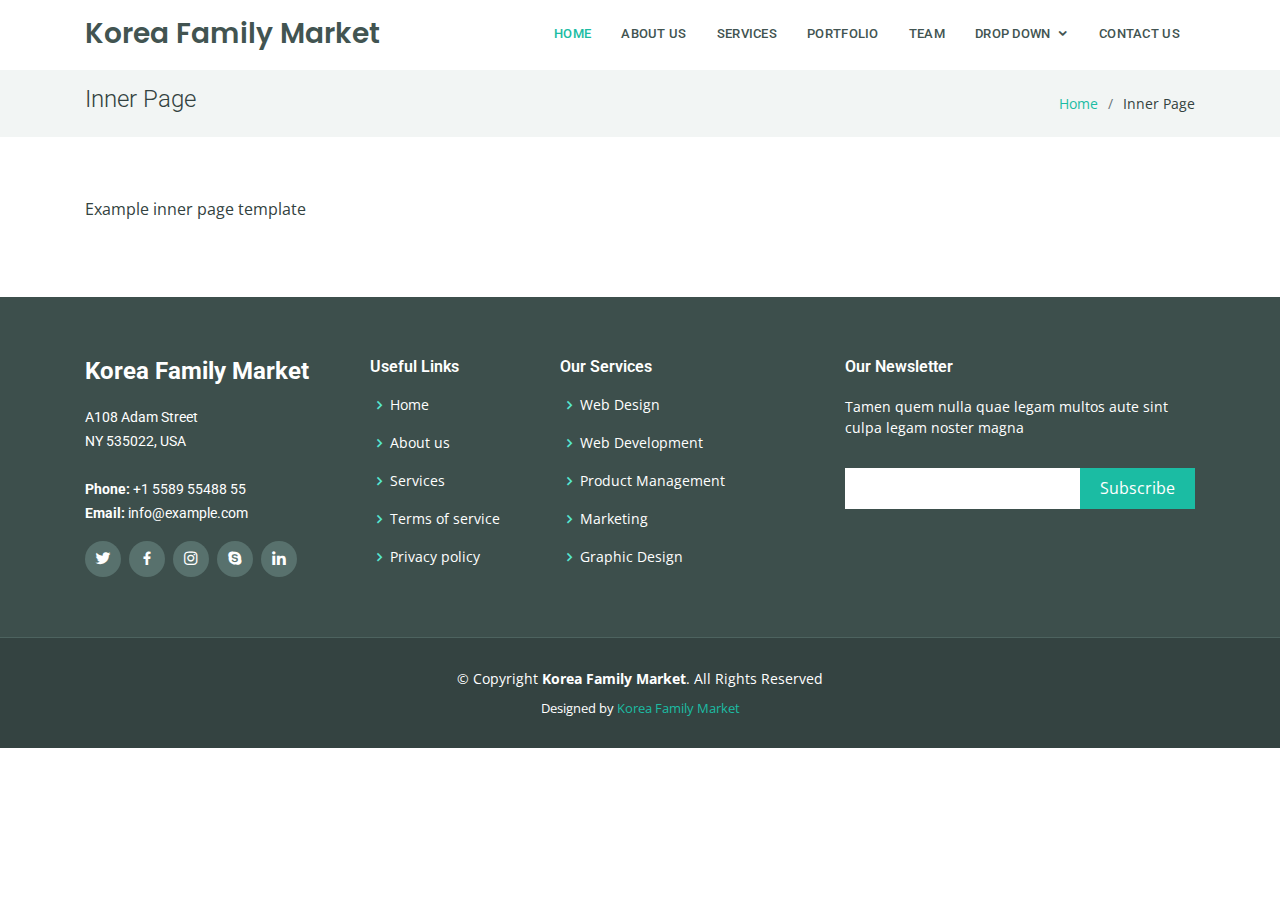
<file: inner-page.html>
<!DOCTYPE html>
<html lang="en">
  <head>
    <meta charset="utf-8" />
    <meta content="width=device-width, initial-scale=1.0" name="viewport" />

    <title>Inner Page - Shufle Bootstrap Template</title>
    <meta content="" name="descriptison" />
    <meta content="" name="keywords" />

    <!-- Favicons -->
    <link href="assets/img/favicon.png" rel="icon" />
    <link href="assets/img/apple-touch-icon.png" rel="apple-touch-icon" />

    <!-- Google Fonts -->
    <link
      href="https://fonts.googleapis.com/css?family=Open+Sans:300,300i,400,400i,600,600i,700,700i|Roboto:300,300i,400,400i,500,500i,700,700i|Poppins:300,300i,400,400i,500,500i,600,600i,700,700i"
      rel="stylesheet"
    />

    <!-- Vendor CSS Files -->
    <link
      href="assets/vendor/bootstrap/css/bootstrap.min.css"
      rel="stylesheet"
    />
    <link href="assets/vendor/icofont/icofont.min.css" rel="stylesheet" />
    <link href="assets/vendor/boxicons/css/boxicons.min.css" rel="stylesheet" />
    <link href="assets/vendor/animate.css/animate.min.css" rel="stylesheet" />
    <link
      href="assets/vendor/owl.carousel/assets/owl.carousel.min.css"
      rel="stylesheet"
    />
    <link href="assets/vendor/venobox/venobox.css" rel="stylesheet" />

    <!-- Template Main CSS File -->
    <link href="assets/css/style.css" rel="stylesheet" />

    <!-- =======================================================
  * Template Name: Shuffle - v2.2.0
  * Template URL: https://bootstrapmade.com/bootstrap-3-one-page-template-free-shuffle/
  * Author: Korea Family Market.com
  * License: https://bootstrapmade.com/license/
  ======================================================== -->
  </head>

  <body>
    <!-- ======= Header ======= -->
    <header id="header">
      <div class="container d-flex">
        <div class="logo mr-auto">
          <h1 class="text-light">
            <a href="index.html"><span>Korea Family Market</span></a>
          </h1>
          <!-- Uncomment below if you prefer to use an image logo -->
          <!-- <a href="index.html"><img src="assets/img/logo.png" alt="" class="img-fluid"></a>-->
        </div>

        <nav class="nav-menu d-none d-lg-block">
          <ul>
            <li class="active"><a href="index.html">Home</a></li>
            <li><a href="#about">About Us</a></li>
            <li><a href="#services">Services</a></li>
            <li><a href="#portfolio">Portfolio</a></li>
            <li><a href="#team">Team</a></li>
            <li class="drop-down">
              <a href="">Drop Down</a>
              <ul>
                <li><a href="#">Drop Down 1</a></li>
                <li class="drop-down">
                  <a href="#">Drop Down 2</a>
                  <ul>
                    <li><a href="#">Deep Drop Down 1</a></li>
                    <li><a href="#">Deep Drop Down 2</a></li>
                    <li><a href="#">Deep Drop Down 3</a></li>
                    <li><a href="#">Deep Drop Down 4</a></li>
                    <li><a href="#">Deep Drop Down 5</a></li>
                  </ul>
                </li>
                <li><a href="#">Drop Down 3</a></li>
                <li><a href="#">Drop Down 4</a></li>
                <li><a href="#">Drop Down 5</a></li>
              </ul>
            </li>
            <li><a href="#contact">Contact Us</a></li>
          </ul>
        </nav>
        <!-- .nav-menu -->
      </div>
    </header>
    <!-- End Header -->

    <main id="main">
      <!-- ======= Breadcrumbs Section ======= -->
      <section class="breadcrumbs">
        <div class="container">
          <div class="d-flex justify-content-between align-items-center">
            <h2>Inner Page</h2>
            <ol>
              <li><a href="index.html">Home</a></li>
              <li>Inner Page</li>
            </ol>
          </div>
        </div>
      </section>
      <!-- End Breadcrumbs Section -->

      <section class="inner-page">
        <div class="container">
          <p>Example inner page template</p>
        </div>
      </section>
    </main>
    <!-- End #main -->

    <!-- ======= Footer ======= -->
    <footer id="footer">
      <div class="footer-top">
        <div class="container">
          <div class="row">
            <div class="col-lg-3 col-md-6 footer-info">
              <h3>Korea Family Market</h3>
              <p>
                A108 Adam Street <br />
                NY 535022, USA<br /><br />
                <strong>Phone:</strong> +1 5589 55488 55<br />
                <strong>Email:</strong> info@example.com<br />
              </p>
              <div class="social-links mt-3">
                <a href="#" class="twitter"><i class="bx bxl-twitter"></i></a>
                <a href="#" class="facebook"><i class="bx bxl-facebook"></i></a>
                <a href="#" class="instagram"
                  ><i class="bx bxl-instagram"></i
                ></a>
                <a href="#" class="google-plus"><i class="bx bxl-skype"></i></a>
                <a href="#" class="linkedin"><i class="bx bxl-linkedin"></i></a>
              </div>
            </div>

            <div class="col-lg-2 col-md-6 footer-links">
              <h4>Useful Links</h4>
              <ul>
                <li>
                  <i class="bx bx-chevron-right"></i> <a href="#">Home</a>
                </li>
                <li>
                  <i class="bx bx-chevron-right"></i> <a href="#">About us</a>
                </li>
                <li>
                  <i class="bx bx-chevron-right"></i> <a href="#">Services</a>
                </li>
                <li>
                  <i class="bx bx-chevron-right"></i>
                  <a href="#">Terms of service</a>
                </li>
                <li>
                  <i class="bx bx-chevron-right"></i>
                  <a href="#">Privacy policy</a>
                </li>
              </ul>
            </div>

            <div class="col-lg-3 col-md-6 footer-links">
              <h4>Our Services</h4>
              <ul>
                <li>
                  <i class="bx bx-chevron-right"></i> <a href="#">Web Design</a>
                </li>
                <li>
                  <i class="bx bx-chevron-right"></i>
                  <a href="#">Web Development</a>
                </li>
                <li>
                  <i class="bx bx-chevron-right"></i>
                  <a href="#">Product Management</a>
                </li>
                <li>
                  <i class="bx bx-chevron-right"></i> <a href="#">Marketing</a>
                </li>
                <li>
                  <i class="bx bx-chevron-right"></i>
                  <a href="#">Graphic Design</a>
                </li>
              </ul>
            </div>

            <div class="col-lg-4 col-md-6 footer-newsletter">
              <h4>Our Newsletter</h4>
              <p>
                Tamen quem nulla quae legam multos aute sint culpa legam noster
                magna
              </p>
              <form action="" method="post">
                <input type="email" name="email" /><input
                  type="submit"
                  value="Subscribe"
                />
              </form>
            </div>
          </div>
        </div>
      </div>

      <div class="container">
        <div class="copyright">
          &copy; Copyright <strong><span>Korea Family Market</span></strong
          >. All Rights Reserved
        </div>
        <div class="credits">
          <!-- All the links in the footer should remain intact. -->
          <!-- You can delete the links only if you purchased the pro version. -->
          <!-- Licensing information: https://bootstrapmade.com/license/ -->
          <!-- Purchase the pro version with working PHP/AJAX contact form: https://bootstrapmade.com/bootstrap-3-one-page-template-free-shuffle/ -->
          Designed by
          <a href="https://bootstrapmade.com/">Korea Family Market</a>
        </div>
      </div>
    </footer>
    <!-- End Footer -->

    <a href="#" class="back-to-top"><i class="icofont-simple-up"></i></a>

    <!-- Vendor JS Files -->
    <script src="assets/vendor/jquery/jquery.min.js"></script>
    <script src="assets/vendor/bootstrap/js/bootstrap.bundle.min.js"></script>
    <script src="assets/vendor/jquery.easing/jquery.easing.min.js"></script>
    <script src="assets/vendor/php-email-form/validate.js"></script>
    <script src="assets/vendor/jquery-sticky/jquery.sticky.js"></script>
    <script src="assets/vendor/waypoints/jquery.waypoints.min.js"></script>
    <script src="assets/vendor/counterup/counterup.min.js"></script>
    <script src="assets/vendor/isotope-layout/isotope.pkgd.min.js"></script>
    <script src="assets/vendor/owl.carousel/owl.carousel.min.js"></script>
    <script src="assets/vendor/venobox/venobox.min.js"></script>

    <!-- Template Main JS File -->
    <script src="assets/js/main.js"></script>
  </body>
</html>
</file>
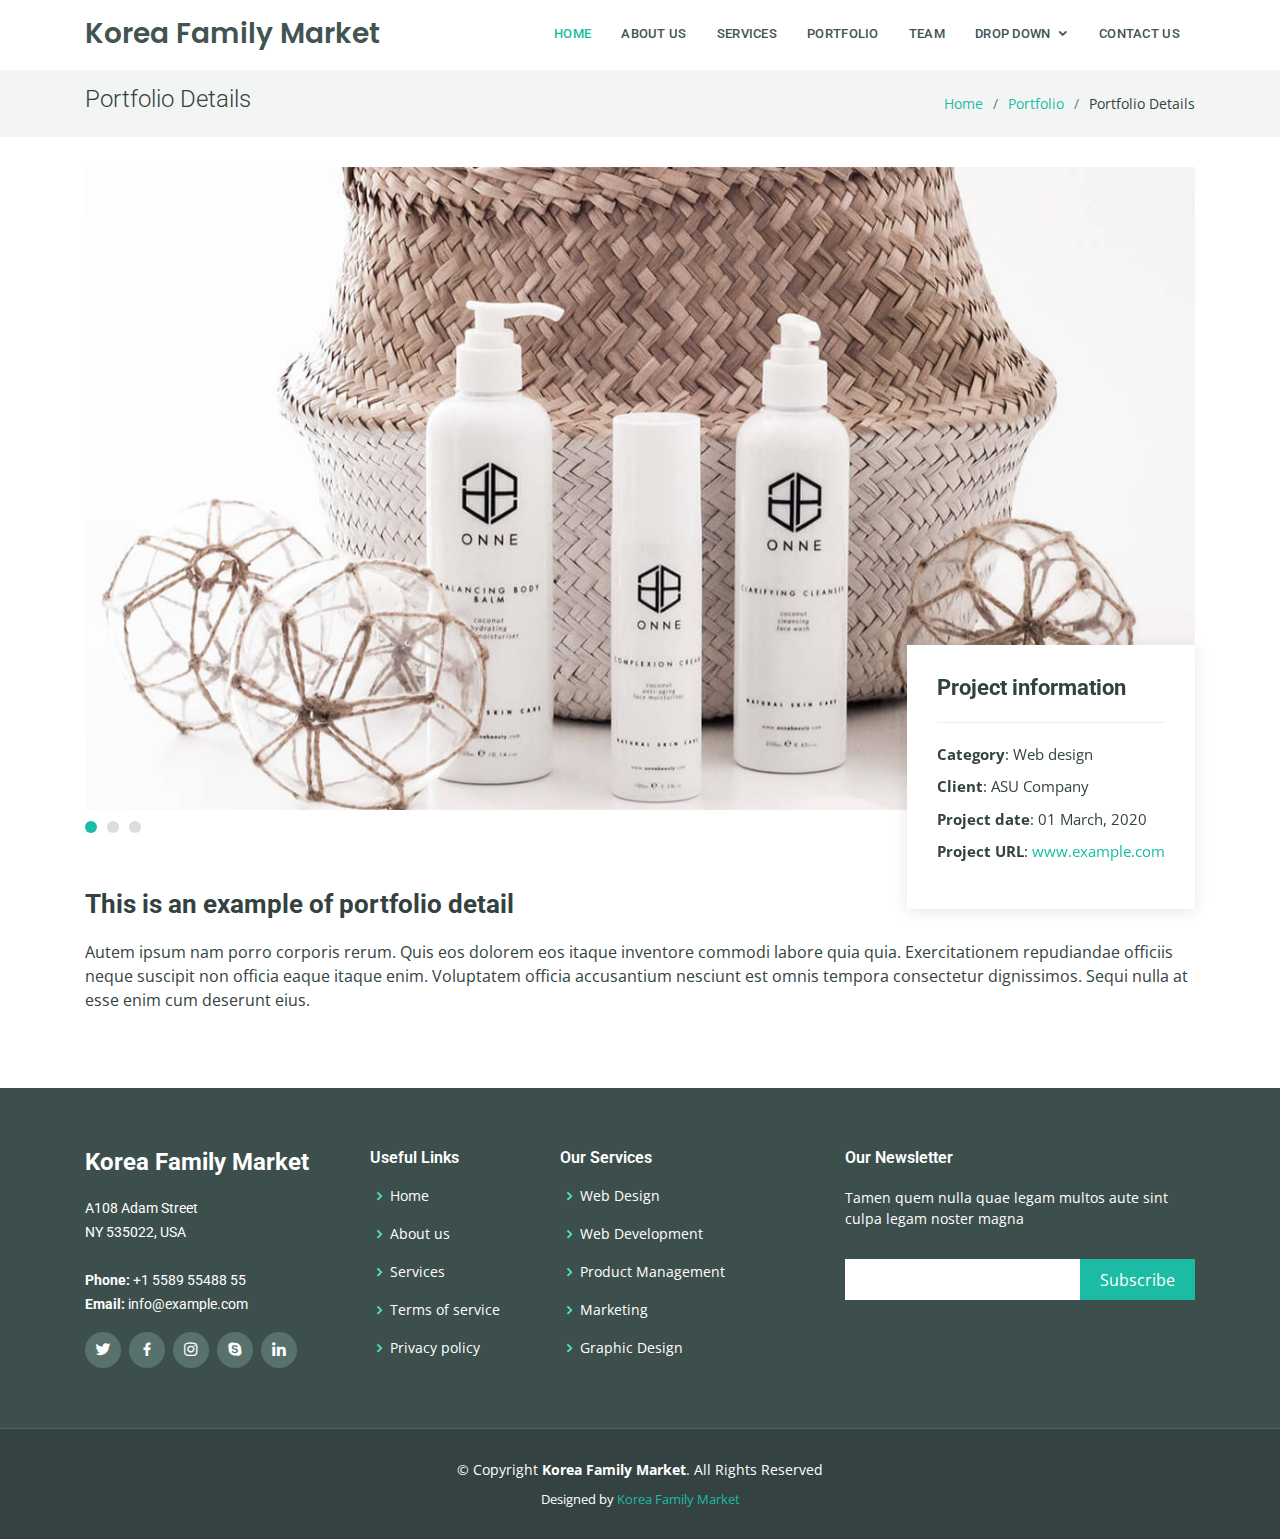
<file: portfolio-details.html>
<!DOCTYPE html>
<html lang="en">
  <head>
    <meta charset="utf-8" />
    <meta content="width=device-width, initial-scale=1.0" name="viewport" />

    <title>Portfolio Details - Shufle Bootstrap Template</title>
    <meta content="" name="descriptison" />
    <meta content="" name="keywords" />

    <!-- Favicons -->
    <link href="assets/img/favicon.png" rel="icon" />
    <link href="assets/img/apple-touch-icon.png" rel="apple-touch-icon" />

    <!-- Google Fonts -->
    <link
      href="https://fonts.googleapis.com/css?family=Open+Sans:300,300i,400,400i,600,600i,700,700i|Roboto:300,300i,400,400i,500,500i,700,700i|Poppins:300,300i,400,400i,500,500i,600,600i,700,700i"
      rel="stylesheet"
    />

    <!-- Vendor CSS Files -->
    <link
      href="assets/vendor/bootstrap/css/bootstrap.min.css"
      rel="stylesheet"
    />
    <link href="assets/vendor/icofont/icofont.min.css" rel="stylesheet" />
    <link href="assets/vendor/boxicons/css/boxicons.min.css" rel="stylesheet" />
    <link href="assets/vendor/animate.css/animate.min.css" rel="stylesheet" />
    <link
      href="assets/vendor/owl.carousel/assets/owl.carousel.min.css"
      rel="stylesheet"
    />
    <link href="assets/vendor/venobox/venobox.css" rel="stylesheet" />

    <!-- Template Main CSS File -->
    <link href="assets/css/style.css" rel="stylesheet" />

    <!-- =======================================================
  * Template Name: Shuffle - v2.2.0
  * Template URL: https://bootstrapmade.com/bootstrap-3-one-page-template-free-shuffle/
  * Author: Korea Family Market.com
  * License: https://bootstrapmade.com/license/
  ======================================================== -->
  </head>

  <body>
    <!-- ======= Header ======= -->
    <header id="header">
      <div class="container d-flex">
        <div class="logo mr-auto">
          <h1 class="text-light">
            <a href="index.html"><span>Korea Family Market</span></a>
          </h1>
          <!-- Uncomment below if you prefer to use an image logo -->
          <!-- <a href="index.html"><img src="assets/img/logo.png" alt="" class="img-fluid"></a>-->
        </div>

        <nav class="nav-menu d-none d-lg-block">
          <ul>
            <li class="active"><a href="index.html">Home</a></li>
            <li><a href="#about">About Us</a></li>
            <li><a href="#services">Services</a></li>
            <li><a href="#portfolio">Portfolio</a></li>
            <li><a href="#team">Team</a></li>
            <li class="drop-down">
              <a href="">Drop Down</a>
              <ul>
                <li><a href="#">Drop Down 1</a></li>
                <li class="drop-down">
                  <a href="#">Drop Down 2</a>
                  <ul>
                    <li><a href="#">Deep Drop Down 1</a></li>
                    <li><a href="#">Deep Drop Down 2</a></li>
                    <li><a href="#">Deep Drop Down 3</a></li>
                    <li><a href="#">Deep Drop Down 4</a></li>
                    <li><a href="#">Deep Drop Down 5</a></li>
                  </ul>
                </li>
                <li><a href="#">Drop Down 3</a></li>
                <li><a href="#">Drop Down 4</a></li>
                <li><a href="#">Drop Down 5</a></li>
              </ul>
            </li>
            <li><a href="#contact">Contact Us</a></li>
          </ul>
        </nav>
        <!-- .nav-menu -->
      </div>
    </header>
    <!-- End Header -->

    <main id="main">
      <!-- ======= Breadcrumbs Section ======= -->
      <section class="breadcrumbs">
        <div class="container">
          <div class="d-flex justify-content-between align-items-center">
            <h2>Portfolio Details</h2>
            <ol>
              <li><a href="index.html">Home</a></li>
              <li><a href="portfolio.html">Portfolio</a></li>
              <li>Portfolio Details</li>
            </ol>
          </div>
        </div>
      </section>
      <!-- Breadcrumbs Section -->

      <!-- ======= Portfolio Details Section ======= -->
      <section class="portfolio-details">
        <div class="container">
          <div class="portfolio-details-container">
            <div class="owl-carousel portfolio-details-carousel">
              <img
                src="assets/img/portfolio/portfolio-details-1.jpg"
                class="img-fluid"
                alt=""
              />
              <img
                src="assets/img/portfolio/portfolio-details-2.jpg"
                class="img-fluid"
                alt=""
              />
              <img
                src="assets/img/portfolio/portfolio-details-3.jpg"
                class="img-fluid"
                alt=""
              />
            </div>

            <div class="portfolio-info">
              <h3>Project information</h3>
              <ul>
                <li><strong>Category</strong>: Web design</li>
                <li><strong>Client</strong>: ASU Company</li>
                <li><strong>Project date</strong>: 01 March, 2020</li>
                <li>
                  <strong>Project URL</strong>: <a href="#">www.example.com</a>
                </li>
              </ul>
            </div>
          </div>

          <div class="portfolio-description">
            <h2>This is an example of portfolio detail</h2>
            <p>
              Autem ipsum nam porro corporis rerum. Quis eos dolorem eos itaque
              inventore commodi labore quia quia. Exercitationem repudiandae
              officiis neque suscipit non officia eaque itaque enim. Voluptatem
              officia accusantium nesciunt est omnis tempora consectetur
              dignissimos. Sequi nulla at esse enim cum deserunt eius.
            </p>
          </div>
        </div>
      </section>
      <!-- End Portfolio Details Section -->
    </main>
    <!-- End #main -->

    <!-- ======= Footer ======= -->
    <footer id="footer">
      <div class="footer-top">
        <div class="container">
          <div class="row">
            <div class="col-lg-3 col-md-6 footer-info">
              <h3>Korea Family Market</h3>
              <p>
                A108 Adam Street <br />
                NY 535022, USA<br /><br />
                <strong>Phone:</strong> +1 5589 55488 55<br />
                <strong>Email:</strong> info@example.com<br />
              </p>
              <div class="social-links mt-3">
                <a href="#" class="twitter"><i class="bx bxl-twitter"></i></a>
                <a href="#" class="facebook"><i class="bx bxl-facebook"></i></a>
                <a href="#" class="instagram"
                  ><i class="bx bxl-instagram"></i
                ></a>
                <a href="#" class="google-plus"><i class="bx bxl-skype"></i></a>
                <a href="#" class="linkedin"><i class="bx bxl-linkedin"></i></a>
              </div>
            </div>

            <div class="col-lg-2 col-md-6 footer-links">
              <h4>Useful Links</h4>
              <ul>
                <li>
                  <i class="bx bx-chevron-right"></i> <a href="#">Home</a>
                </li>
                <li>
                  <i class="bx bx-chevron-right"></i> <a href="#">About us</a>
                </li>
                <li>
                  <i class="bx bx-chevron-right"></i> <a href="#">Services</a>
                </li>
                <li>
                  <i class="bx bx-chevron-right"></i>
                  <a href="#">Terms of service</a>
                </li>
                <li>
                  <i class="bx bx-chevron-right"></i>
                  <a href="#">Privacy policy</a>
                </li>
              </ul>
            </div>

            <div class="col-lg-3 col-md-6 footer-links">
              <h4>Our Services</h4>
              <ul>
                <li>
                  <i class="bx bx-chevron-right"></i> <a href="#">Web Design</a>
                </li>
                <li>
                  <i class="bx bx-chevron-right"></i>
                  <a href="#">Web Development</a>
                </li>
                <li>
                  <i class="bx bx-chevron-right"></i>
                  <a href="#">Product Management</a>
                </li>
                <li>
                  <i class="bx bx-chevron-right"></i> <a href="#">Marketing</a>
                </li>
                <li>
                  <i class="bx bx-chevron-right"></i>
                  <a href="#">Graphic Design</a>
                </li>
              </ul>
            </div>

            <div class="col-lg-4 col-md-6 footer-newsletter">
              <h4>Our Newsletter</h4>
              <p>
                Tamen quem nulla quae legam multos aute sint culpa legam noster
                magna
              </p>
              <form action="" method="post">
                <input type="email" name="email" /><input
                  type="submit"
                  value="Subscribe"
                />
              </form>
            </div>
          </div>
        </div>
      </div>

      <div class="container">
        <div class="copyright">
          &copy; Copyright <strong><span>Korea Family Market</span></strong
          >. All Rights Reserved
        </div>
        <div class="credits">
          <!-- All the links in the footer should remain intact. -->
          <!-- You can delete the links only if you purchased the pro version. -->
          <!-- Licensing information: https://bootstrapmade.com/license/ -->
          <!-- Purchase the pro version with working PHP/AJAX contact form: https://bootstrapmade.com/bootstrap-3-one-page-template-free-shuffle/ -->
          Designed by
          <a href="https://bootstrapmade.com/">Korea Family Market</a>
        </div>
      </div>
    </footer>
    <!-- End Footer -->

    <a href="#" class="back-to-top"><i class="icofont-simple-up"></i></a>

    <!-- Vendor JS Files -->
    <script src="assets/vendor/jquery/jquery.min.js"></script>
    <script src="assets/vendor/bootstrap/js/bootstrap.bundle.min.js"></script>
    <script src="assets/vendor/jquery.easing/jquery.easing.min.js"></script>
    <script src="assets/vendor/php-email-form/validate.js"></script>
    <script src="assets/vendor/jquery-sticky/jquery.sticky.js"></script>
    <script src="assets/vendor/waypoints/jquery.waypoints.min.js"></script>
    <script src="assets/vendor/counterup/counterup.min.js"></script>
    <script src="assets/vendor/isotope-layout/isotope.pkgd.min.js"></script>
    <script src="assets/vendor/owl.carousel/owl.carousel.min.js"></script>
    <script src="assets/vendor/venobox/venobox.min.js"></script>

    <!-- Template Main JS File -->
    <script src="assets/js/main.js"></script>
  </body>
</html>
</file>
<file: assets/vendor/venobox/venobox.css>
/* ------ venobox.css --------*/
.vbox-overlay *, .vbox-overlay *:before, .vbox-overlay *:after{
    -webkit-backface-visibility: hidden;
    -webkit-box-sizing:border-box;
    -moz-box-sizing:border-box;
    box-sizing:border-box;
}
.vbox-overlay * { 
    -webkit-backface-visibility: visible;
    backface-visibility: visible;
}
.vbox-overlay{
    display: -webkit-flex;
    display: flex;
    -webkit-flex-direction: column;
    flex-direction: column;
    -webkit-justify-content: center;
    justify-content: center;
    -webkit-align-items: center;
    align-items: center;
    position: fixed;
    left: 0;
    top: 0;
    bottom: 0;
    right: 0;
    z-index: 999999;
}

/* ----- navigation ----- */
.vbox-title{
    width: 100%;
    height: 40px;
    float: left;
    text-align: center;
    line-height: 28px;
    font-size: 12px;
    padding: 6px 50px;
    overflow: hidden;
    position: fixed;
    display: none;
    left: 0;
    z-index: 89;
}
.vbox-close{
    cursor: pointer;
    position: fixed;
    top: -1px;
    right: 0;
    width: 50px;
    height: 40px;
    padding: 6px;
    display: block;
    background-position:10px center;
    overflow: hidden;
    font-size: 24px;
    line-height: 1;
    text-align: center;
    z-index: 99;
}
.vbox-left{
    cursor: pointer;
    position: fixed;
    left: 0;
    height: 40px;
    overflow: hidden;
    line-height: 28px;
    font-size: 12px;
    z-index: 99;
    display: flex;
    align-items:center;
}
.vbox-num{
    display: inline-block;
    margin: 6px 0 6px 15px;
}
/* ----- Social share ----- */
.vbox-share{
    line-height: 28px;
    font-size: 12px;
    overflow: hidden;
    position: fixed;
    left: 0;
    z-index: 98;
    display: flex;
    align-items:center;
    justify-content: center;
    width: 100%;
    text-align: center;
}
.vbox-share svg{
    max-height: 28px;
    width: 28px;
    z-index: 10;
    margin-left: 12px;
    margin-top: 6px;
    margin-bottom: 6px;
    vertical-align: middle;
}


/* ----- navigation ARROWS ----- */
.vbox-next, .vbox-prev{
    position: fixed;
    top: 50%;
    margin-top: -15px;
    overflow: hidden;
    cursor: pointer;
    display: block;
    width: 45px;
    height: 45px;
    z-index: 99;
}
.vbox-next span, .vbox-prev span{
    position: relative;
    width: 20px;
    height: 20px;
    border: 2px solid transparent;
    border-top-color: #B6B6B6;
    border-right-color: #B6B6B6;
    text-indent: -100px;
    position: absolute;
    top: 8px;
    display: block;
}
.vbox-prev{
    left: 15px;
}
.vbox-next{
    right: 15px;
}
.vbox-prev span{
    left: 10px;
    -ms-transform: rotate(-135deg);
    -webkit-transform: rotate(-135deg);
    transform: rotate(-135deg);
}
.vbox-next span{
    -ms-transform: rotate(45deg);
    -webkit-transform: rotate(45deg);
    transform: rotate(45deg);
    right: 10px;
}
/* ------- inline window ------ */
.vbox-inline{
    width: 420px;
    height: 315px;
    height: 70vh;
    padding: 10px;
    background: #fff;
    margin: 0 auto;
    overflow: auto;
    text-align: left;
}
/* ------- Video & iFrames window ------ */
.venoframe{
    max-width: 100%;
    width: 100%;
    border: none;
    width: 100%;
    height: 260px;
    height: 70vh;
}
.venoframe.vbvid{
    height: 260px;
}
@media (min-width: 768px) {
    .venoframe, .vbox-inline{
        width: 90%;
        height: 360px;
        height: 70vh;
    }
    .venoframe.vbvid{
        width: 640px;
        height: 360px;
    }
}
@media (min-width: 992px) {
    .venoframe, .vbox-inline{
        max-width: 1200px;
        width: 80%;
        height: 540px;
        height: 70vh;
    }
    .venoframe.vbvid{
        width: 960px;
        height: 540px;
    }
}
/* 
Please do NOT edit this part! 
or at least read this note: http://i.imgur.com/7C0ws9e.gif
*/
.vbox-open{
    overflow: hidden;
}
.vbox-container{
    position: absolute;
    left: 0;
    right: 0;
    top: 0;
    bottom: 0;
    overflow-x: hidden;
    overflow-y: scroll;
    overflow-scrolling: touch;
    -webkit-overflow-scrolling: touch;
    z-index: 20;
    max-height: 100%;

}

.vbox-content{
    text-align: center;
    float: left;
    width: 100%;
    position: relative;
    overflow: hidden;
    padding: 20px 4%;
}
.vbox-container img{
    max-width: 100%;
    height: auto;
}
.vbox-figlio{
    box-shadow: 0 0 12px rgba(0,0,0,0.19), 0 6px 6px rgba(0,0,0,0.23);
    max-width: 100%;
    text-align: initial;
}
img.vbox-figlio{
    -webkit-user-select: none;
-khtml-user-select: none;
-moz-user-select: none;
-o-user-select: none;
user-select: none;
}
.vbox-content.swipe-left{
    margin-left: -200px !important;
}
.vbox-content.swipe-right{
    margin-left: 200px !important;
}
.vbox-animated{
    webkit-transition: margin 300ms ease-out;
    transition: margin 300ms ease-out;
}

/* ---------- preloader ----------
 * SPINKIT 
 * http://tobiasahlin.com/spinkit/
-------------------------------- */
.sk-double-bounce,.sk-rotating-plane{width:40px;height:40px;margin:40px auto}.sk-rotating-plane{background-color:#333;-webkit-animation:sk-rotatePlane 1.2s infinite ease-in-out;animation:sk-rotatePlane 1.2s infinite ease-in-out}@-webkit-keyframes sk-rotatePlane{0%{-webkit-transform:perspective(120px) rotateX(0) rotateY(0);transform:perspective(120px) rotateX(0) rotateY(0)}50%{-webkit-transform:perspective(120px) rotateX(-180.1deg) rotateY(0);transform:perspective(120px) rotateX(-180.1deg) rotateY(0)}100%{-webkit-transform:perspective(120px) rotateX(-180deg) rotateY(-179.9deg);transform:perspective(120px) rotateX(-180deg) rotateY(-179.9deg)}}@keyframes sk-rotatePlane{0%{-webkit-transform:perspective(120px) rotateX(0) rotateY(0);transform:perspective(120px) rotateX(0) rotateY(0)}50%{-webkit-transform:perspective(120px) rotateX(-180.1deg) rotateY(0);transform:perspective(120px) rotateX(-180.1deg) rotateY(0)}100%{-webkit-transform:perspective(120px) rotateX(-180deg) rotateY(-179.9deg);transform:perspective(120px) rotateX(-180deg) rotateY(-179.9deg)}}.sk-double-bounce{position:relative}.sk-double-bounce .sk-child{width:100%;height:100%;border-radius:50%;background-color:#333;opacity:.6;position:absolute;top:0;left:0;-webkit-animation:sk-doubleBounce 2s infinite ease-in-out;animation:sk-doubleBounce 2s infinite ease-in-out}.sk-chasing-dots .sk-child,.sk-spinner-pulse,.sk-three-bounce .sk-child{background-color:#333;border-radius:100%}.sk-double-bounce .sk-double-bounce2{-webkit-animation-delay:-1s;animation-delay:-1s}@-webkit-keyframes sk-doubleBounce{0%,100%{-webkit-transform:scale(0);transform:scale(0)}50%{-webkit-transform:scale(1);transform:scale(1)}}@keyframes sk-doubleBounce{0%,100%{-webkit-transform:scale(0);transform:scale(0)}50%{-webkit-transform:scale(1);transform:scale(1)}}.sk-wave{margin:40px auto;width:50px;height:40px;text-align:center;font-size:10px}.sk-wave .sk-rect{background-color:#333;height:100%;width:6px;display:inline-block;-webkit-animation:sk-waveStretchDelay 1.2s infinite ease-in-out;animation:sk-waveStretchDelay 1.2s infinite ease-in-out}.sk-wave .sk-rect1{-webkit-animation-delay:-1.2s;animation-delay:-1.2s}.sk-wave .sk-rect2{-webkit-animation-delay:-1.1s;animation-delay:-1.1s}.sk-wave .sk-rect3{-webkit-animation-delay:-1s;animation-delay:-1s}.sk-wave .sk-rect4{-webkit-animation-delay:-.9s;animation-delay:-.9s}.sk-wave .sk-rect5{-webkit-animation-delay:-.8s;animation-delay:-.8s}@-webkit-keyframes sk-waveStretchDelay{0%,100%,40%{-webkit-transform:scaleY(.4);transform:scaleY(.4)}20%{-webkit-transform:scaleY(1);transform:scaleY(1)}}@keyframes sk-waveStretchDelay{0%,100%,40%{-webkit-transform:scaleY(.4);transform:scaleY(.4)}20%{-webkit-transform:scaleY(1);transform:scaleY(1)}}.sk-wandering-cubes{margin:40px auto;width:40px;height:40px;position:relative}.sk-wandering-cubes .sk-cube{background-color:#333;width:10px;height:10px;position:absolute;top:0;left:0;-webkit-animation:sk-wanderingCube 1.8s ease-in-out -1.8s infinite both;animation:sk-wanderingCube 1.8s ease-in-out -1.8s infinite both}.sk-chasing-dots,.sk-spinner-pulse{width:40px;height:40px;margin:40px auto}.sk-wandering-cubes .sk-cube2{-webkit-animation-delay:-.9s;animation-delay:-.9s}@-webkit-keyframes sk-wanderingCube{0%{-webkit-transform:rotate(0);transform:rotate(0)}25%{-webkit-transform:translateX(30px) rotate(-90deg) scale(.5);transform:translateX(30px) rotate(-90deg) scale(.5)}50%{-webkit-transform:translateX(30px) translateY(30px) rotate(-179deg);transform:translateX(30px) translateY(30px) rotate(-179deg)}50.1%{-webkit-transform:translateX(30px) translateY(30px) rotate(-180deg);transform:translateX(30px) translateY(30px) rotate(-180deg)}75%{-webkit-transform:translateX(0) translateY(30px) rotate(-270deg) scale(.5);transform:translateX(0) translateY(30px) rotate(-270deg) scale(.5)}100%{-webkit-transform:rotate(-360deg);transform:rotate(-360deg)}}@keyframes sk-wanderingCube{0%{-webkit-transform:rotate(0);transform:rotate(0)}25%{-webkit-transform:translateX(30px) rotate(-90deg) scale(.5);transform:translateX(30px) rotate(-90deg) scale(.5)}50%{-webkit-transform:translateX(30px) translateY(30px) rotate(-179deg);transform:translateX(30px) translateY(30px) rotate(-179deg)}50.1%{-webkit-transform:translateX(30px) translateY(30px) rotate(-180deg);transform:translateX(30px) translateY(30px) rotate(-180deg)}75%{-webkit-transform:translateX(0) translateY(30px) rotate(-270deg) scale(.5);transform:translateX(0) translateY(30px) rotate(-270deg) scale(.5)}100%{-webkit-transform:rotate(-360deg);transform:rotate(-360deg)}}.sk-spinner-pulse{-webkit-animation:sk-pulseScaleOut 1s infinite ease-in-out;animation:sk-pulseScaleOut 1s infinite ease-in-out}@-webkit-keyframes sk-pulseScaleOut{0%{-webkit-transform:scale(0);transform:scale(0)}100%{-webkit-transform:scale(1);transform:scale(1);opacity:0}}@keyframes sk-pulseScaleOut{0%{-webkit-transform:scale(0);transform:scale(0)}100%{-webkit-transform:scale(1);transform:scale(1);opacity:0}}.sk-chasing-dots{position:relative;text-align:center;-webkit-animation:sk-chasingDotsRotate 2s infinite linear;animation:sk-chasingDotsRotate 2s infinite linear}.sk-chasing-dots .sk-child{width:60%;height:60%;display:inline-block;position:absolute;top:0;-webkit-animation:sk-chasingDotsBounce 2s infinite ease-in-out;animation:sk-chasingDotsBounce 2s infinite ease-in-out}.sk-chasing-dots .sk-dot2{top:auto;bottom:0;-webkit-animation-delay:-1s;animation-delay:-1s}@-webkit-keyframes sk-chasingDotsRotate{100%{-webkit-transform:rotate(360deg);transform:rotate(360deg)}}@keyframes sk-chasingDotsRotate{100%{-webkit-transform:rotate(360deg);transform:rotate(360deg)}}@-webkit-keyframes sk-chasingDotsBounce{0%,100%{-webkit-transform:scale(0);transform:scale(0)}50%{-webkit-transform:scale(1);transform:scale(1)}}@keyframes sk-chasingDotsBounce{0%,100%{-webkit-transform:scale(0);transform:scale(0)}50%{-webkit-transform:scale(1);transform:scale(1)}}.sk-three-bounce{margin:40px auto;width:80px;text-align:center}.sk-three-bounce .sk-child{width:20px;height:20px;display:inline-block;-webkit-animation:sk-three-bounce 1.4s ease-in-out 0s infinite both;animation:sk-three-bounce 1.4s ease-in-out 0s infinite both}.sk-circle .sk-child:before,.sk-fading-circle .sk-circle:before{display:block;border-radius:100%;content:'';background-color:#333}.sk-three-bounce .sk-bounce1{-webkit-animation-delay:-.32s;animation-delay:-.32s}.sk-three-bounce .sk-bounce2{-webkit-animation-delay:-.16s;animation-delay:-.16s}@-webkit-keyframes sk-three-bounce{0%,100%,80%{-webkit-transform:scale(0);transform:scale(0)}40%{-webkit-transform:scale(1);transform:scale(1)}}@keyframes sk-three-bounce{0%,100%,80%{-webkit-transform:scale(0);transform:scale(0)}40%{-webkit-transform:scale(1);transform:scale(1)}}.sk-circle{margin:40px auto;width:40px;height:40px;position:relative}.sk-circle .sk-child{width:100%;height:100%;position:absolute;left:0;top:0}.sk-circle .sk-child:before{margin:0 auto;width:15%;height:15%;-webkit-animation:sk-circleBounceDelay 1.2s infinite ease-in-out both;animation:sk-circleBounceDelay 1.2s infinite ease-in-out both}.sk-circle .sk-circle2{-webkit-transform:rotate(30deg);-ms-transform:rotate(30deg);transform:rotate(30deg)}.sk-circle .sk-circle3{-webkit-transform:rotate(60deg);-ms-transform:rotate(60deg);transform:rotate(60deg)}.sk-circle .sk-circle4{-webkit-transform:rotate(90deg);-ms-transform:rotate(90deg);transform:rotate(90deg)}.sk-circle .sk-circle5{-webkit-transform:rotate(120deg);-ms-transform:rotate(120deg);transform:rotate(120deg)}.sk-circle .sk-circle6{-webkit-transform:rotate(150deg);-ms-transform:rotate(150deg);transform:rotate(150deg)}.sk-circle .sk-circle7{-webkit-transform:rotate(180deg);-ms-transform:rotate(180deg);transform:rotate(180deg)}.sk-circle .sk-circle8{-webkit-transform:rotate(210deg);-ms-transform:rotate(210deg);transform:rotate(210deg)}.sk-circle .sk-circle9{-webkit-transform:rotate(240deg);-ms-transform:rotate(240deg);transform:rotate(240deg)}.sk-circle .sk-circle10{-webkit-transform:rotate(270deg);-ms-transform:rotate(270deg);transform:rotate(270deg)}.sk-circle .sk-circle11{-webkit-transform:rotate(300deg);-ms-transform:rotate(300deg);transform:rotate(300deg)}.sk-circle .sk-circle12{-webkit-transform:rotate(330deg);-ms-transform:rotate(330deg);transform:rotate(330deg)}.sk-circle .sk-circle2:before{-webkit-animation-delay:-1.1s;animation-delay:-1.1s}.sk-circle .sk-circle3:before{-webkit-animation-delay:-1s;animation-delay:-1s}.sk-circle .sk-circle4:before{-webkit-animation-delay:-.9s;animation-delay:-.9s}.sk-circle .sk-circle5:before{-webkit-animation-delay:-.8s;animation-delay:-.8s}.sk-circle .sk-circle6:before{-webkit-animation-delay:-.7s;animation-delay:-.7s}.sk-circle .sk-circle7:before{-webkit-animation-delay:-.6s;animation-delay:-.6s}.sk-circle .sk-circle8:before{-webkit-animation-delay:-.5s;animation-delay:-.5s}.sk-circle .sk-circle9:before{-webkit-animation-delay:-.4s;animation-delay:-.4s}.sk-circle .sk-circle10:before{-webkit-animation-delay:-.3s;animation-delay:-.3s}.sk-circle .sk-circle11:before{-webkit-animation-delay:-.2s;animation-delay:-.2s}.sk-circle .sk-circle12:before{-webkit-animation-delay:-.1s;animation-delay:-.1s}@-webkit-keyframes sk-circleBounceDelay{0%,100%,80%{-webkit-transform:scale(0);transform:scale(0)}40%{-webkit-transform:scale(1);transform:scale(1)}}@keyframes sk-circleBounceDelay{0%,100%,80%{-webkit-transform:scale(0);transform:scale(0)}40%{-webkit-transform:scale(1);transform:scale(1)}}.sk-cube-grid{width:40px;height:40px;margin:40px auto}.sk-cube-grid .sk-cube{width:33.33%;height:33.33%;background-color:#333;float:left;-webkit-animation:sk-cubeGridScaleDelay 1.3s infinite ease-in-out;animation:sk-cubeGridScaleDelay 1.3s infinite ease-in-out}.sk-cube-grid .sk-cube1{-webkit-animation-delay:.2s;animation-delay:.2s}.sk-cube-grid .sk-cube2{-webkit-animation-delay:.3s;animation-delay:.3s}.sk-cube-grid .sk-cube3{-webkit-animation-delay:.4s;animation-delay:.4s}.sk-cube-grid .sk-cube4{-webkit-animation-delay:.1s;animation-delay:.1s}.sk-cube-grid .sk-cube5{-webkit-animation-delay:.2s;animation-delay:.2s}.sk-cube-grid .sk-cube6{-webkit-animation-delay:.3s;animation-delay:.3s}.sk-cube-grid .sk-cube7{-webkit-animation-delay:0ms;animation-delay:0ms}.sk-cube-grid .sk-cube8{-webkit-animation-delay:.1s;animation-delay:.1s}.sk-cube-grid .sk-cube9{-webkit-animation-delay:.2s;animation-delay:.2s}@-webkit-keyframes sk-cubeGridScaleDelay{0%,100%,70%{-webkit-transform:scale3D(1,1,1);transform:scale3D(1,1,1)}35%{-webkit-transform:scale3D(0,0,1);transform:scale3D(0,0,1)}}@keyframes sk-cubeGridScaleDelay{0%,100%,70%{-webkit-transform:scale3D(1,1,1);transform:scale3D(1,1,1)}35%{-webkit-transform:scale3D(0,0,1);transform:scale3D(0,0,1)}}.sk-fading-circle{margin:40px auto;width:40px;height:40px;position:relative}.sk-fading-circle .sk-circle{width:100%;height:100%;position:absolute;left:0;top:0}.sk-fading-circle .sk-circle:before{margin:0 auto;width:15%;height:15%;-webkit-animation:sk-circleFadeDelay 1.2s infinite ease-in-out both;animation:sk-circleFadeDelay 1.2s infinite ease-in-out both}.sk-fading-circle .sk-circle2{-webkit-transform:rotate(30deg);-ms-transform:rotate(30deg);transform:rotate(30deg)}.sk-fading-circle .sk-circle3{-webkit-transform:rotate(60deg);-ms-transform:rotate(60deg);transform:rotate(60deg)}.sk-fading-circle .sk-circle4{-webkit-transform:rotate(90deg);-ms-transform:rotate(90deg);transform:rotate(90deg)}.sk-fading-circle .sk-circle5{-webkit-transform:rotate(120deg);-ms-transform:rotate(120deg);transform:rotate(120deg)}.sk-fading-circle .sk-circle6{-webkit-transform:rotate(150deg);-ms-transform:rotate(150deg);transform:rotate(150deg)}.sk-fading-circle .sk-circle7{-webkit-transform:rotate(180deg);-ms-transform:rotate(180deg);transform:rotate(180deg)}.sk-fading-circle .sk-circle8{-webkit-transform:rotate(210deg);-ms-transform:rotate(210deg);transform:rotate(210deg)}.sk-fading-circle .sk-circle9{-webkit-transform:rotate(240deg);-ms-transform:rotate(240deg);transform:rotate(240deg)}.sk-fading-circle .sk-circle10{-webkit-transform:rotate(270deg);-ms-transform:rotate(270deg);transform:rotate(270deg)}.sk-fading-circle .sk-circle11{-webkit-transform:rotate(300deg);-ms-transform:rotate(300deg);transform:rotate(300deg)}.sk-fading-circle .sk-circle12{-webkit-transform:rotate(330deg);-ms-transform:rotate(330deg);transform:rotate(330deg)}.sk-fading-circle .sk-circle2:before{-webkit-animation-delay:-1.1s;animation-delay:-1.1s}.sk-fading-circle .sk-circle3:before{-webkit-animation-delay:-1s;animation-delay:-1s}.sk-fading-circle .sk-circle4:before{-webkit-animation-delay:-.9s;animation-delay:-.9s}.sk-fading-circle .sk-circle5:before{-webkit-animation-delay:-.8s;animation-delay:-.8s}.sk-fading-circle .sk-circle6:before{-webkit-animation-delay:-.7s;animation-delay:-.7s}.sk-fading-circle .sk-circle7:before{-webkit-animation-delay:-.6s;animation-delay:-.6s}.sk-fading-circle .sk-circle8:before{-webkit-animation-delay:-.5s;animation-delay:-.5s}.sk-fading-circle .sk-circle9:before{-webkit-animation-delay:-.4s;animation-delay:-.4s}.sk-fading-circle .sk-circle10:before{-webkit-animation-delay:-.3s;animation-delay:-.3s}.sk-fading-circle .sk-circle11:before{-webkit-animation-delay:-.2s;animation-delay:-.2s}.sk-fading-circle .sk-circle12:before{-webkit-animation-delay:-.1s;animation-delay:-.1s}@-webkit-keyframes sk-circleFadeDelay{0%,100%,39%{opacity:0}40%{opacity:1}}@keyframes sk-circleFadeDelay{0%,100%,39%{opacity:0}40%{opacity:1}}.sk-folding-cube{margin:40px auto;width:40px;height:40px;position:relative;-webkit-transform:rotateZ(45deg);transform:rotateZ(45deg)}.sk-folding-cube .sk-cube{float:left;width:50%;height:50%;position:relative;-webkit-transform:scale(1.1);-ms-transform:scale(1.1);transform:scale(1.1)}.sk-folding-cube .sk-cube:before{content:'';position:absolute;top:0;left:0;width:100%;height:100%;background-color:#333;-webkit-animation:sk-foldCubeAngle 2.4s infinite linear both;animation:sk-foldCubeAngle 2.4s infinite linear both;-webkit-transform-origin:100% 100%;-ms-transform-origin:100% 100%;transform-origin:100% 100%}.sk-folding-cube .sk-cube2{-webkit-transform:scale(1.1) rotateZ(90deg);transform:scale(1.1) rotateZ(90deg)}.sk-folding-cube .sk-cube3{-webkit-transform:scale(1.1) rotateZ(180deg);transform:scale(1.1) rotateZ(180deg)}.sk-folding-cube .sk-cube4{-webkit-transform:scale(1.1) rotateZ(270deg);transform:scale(1.1) rotateZ(270deg)}.sk-folding-cube .sk-cube2:before{-webkit-animation-delay:.3s;animation-delay:.3s}.sk-folding-cube .sk-cube3:before{-webkit-animation-delay:.6s;animation-delay:.6s}.sk-folding-cube .sk-cube4:before{-webkit-animation-delay:.9s;animation-delay:.9s}@-webkit-keyframes sk-foldCubeAngle{0%,10%{-webkit-transform:perspective(140px) rotateX(-180deg);transform:perspective(140px) rotateX(-180deg);opacity:0}25%,75%{-webkit-transform:perspective(140px) rotateX(0);transform:perspective(140px) rotateX(0);opacity:1}100%,90%{-webkit-transform:perspective(140px) rotateY(180deg);transform:perspective(140px) rotateY(180deg);opacity:0}}@keyframes sk-foldCubeAngle{0%,10%{-webkit-transform:perspective(140px) rotateX(-180deg);transform:perspective(140px) rotateX(-180deg);opacity:0}25%,75%{-webkit-transform:perspective(140px) rotateX(0);transform:perspective(140px) rotateX(0);opacity:1}100%,90%{-webkit-transform:perspective(140px) rotateY(180deg);transform:perspective(140px) rotateY(180deg);opacity:0}}
</file>
<file: assets/css/style.css>
/**
* Template Name: Shuffle - v2.2.0
* Template URL: https://bootstrapmade.com/bootstrap-3-one-page-template-free-shuffle/
* Author: Korea Family Market.com
* License: https://bootstrapmade.com/license/
*/

/*--------------------------------------------------------------
# General
--------------------------------------------------------------*/
body {
  font-family: "Open Sans", sans-serif;
  color: #334240;
}

a {
  color: #1bbca3;
}

a:hover {
  color: #2ae0c4;
  text-decoration: none;
}

h1,
h2,
h3,
h4,
h5,
h6 {
  font-family: "Roboto", sans-serif;
}

/*--------------------------------------------------------------
# Back to top button
--------------------------------------------------------------*/
.back-to-top {
  position: fixed;
  display: none;
  width: 40px;
  height: 40px;
  border-radius: 3px;
  right: 15px;
  bottom: 15px;
  background: #1bbca3;
  color: #fff;
  transition: display 0.5s ease-in-out;
  z-index: 99999;
}

.back-to-top i {
  font-size: 24px;
  position: absolute;
  top: 8px;
  left: 8px;
}

.back-to-top:hover {
  color: #fff;
  background: #21dfc2;
  transition: background 0.2s ease-in-out;
}

/*--------------------------------------------------------------
# Header
--------------------------------------------------------------*/
#header {
  height: 70px;
  transition: all 0.5s;
  z-index: 997;
  transition: all 0.5s;
  padding: 10px 0;
  background: #fff;
  box-shadow: 0px 2px 15px rgba(0, 0, 0, 0.1);
}

#header .logo h1 {
  font-size: 28px;
  margin: 0;
  padding: 10px 0;
  line-height: 1;
  font-weight: 400;
}

#header .logo h1 a,
#header .logo h1 a:hover {
  color: #425451;
  text-decoration: none;
  font-family: "Poppins", sans-serif;
  font-weight: 600;
}

#header .logo img {
  padding: 0;
  margin: 0;
  max-height: 40px;
}

/*--------------------------------------------------------------
# Navigation Menu
--------------------------------------------------------------*/
/* Desktop Navigation */
.nav-menu,
.nav-menu * {
  margin: 0;
  padding: 0;
  list-style: none;
}

.nav-menu > ul > li {
  position: relative;
  white-space: nowrap;
  float: left;
}

.nav-menu a {
  display: block;
  position: relative;
  color: #425451;
  padding: 14px 15px;
  transition: 0.3s;
  font-size: 13px;
  font-weight: 500;
  font-family: "Roboto", sans-serif;
  text-transform: uppercase;
  letter-spacing: 0.3px;
}

.nav-menu a:hover,
.nav-menu .active > a,
.nav-menu li:hover > a {
  color: #1bbca3;
  text-decoration: none;
}

.nav-menu .drop-down ul {
  display: block;
  position: absolute;
  left: 0;
  top: calc(100% + 30px);
  z-index: 99;
  opacity: 0;
  visibility: hidden;
  padding: 10px 0;
  background: #fff;
  box-shadow: 0px 0px 30px rgba(127, 137, 161, 0.25);
  transition: ease all 0.3s;
}

.nav-menu .drop-down:hover > ul {
  opacity: 1;
  top: 100%;
  visibility: visible;
}

.nav-menu .drop-down li {
  min-width: 180px;
  position: relative;
}

.nav-menu .drop-down ul a {
  padding: 10px 20px;
  font-size: 13px;
  font-weight: 500;
  text-transform: none;
  color: #08362f;
}

.nav-menu .drop-down ul a:hover,
.nav-menu .drop-down ul .active > a,
.nav-menu .drop-down ul li:hover > a {
  color: #1bbca3;
}

.nav-menu .drop-down > a:after {
  content: "\ea99";
  font-family: IcoFont;
  padding-left: 5px;
}

.nav-menu .drop-down .drop-down ul {
  top: 0;
  left: calc(100% - 30px);
}

.nav-menu .drop-down .drop-down:hover > ul {
  opacity: 1;
  top: 0;
  left: 100%;
}

.nav-menu .drop-down .drop-down > a {
  padding-right: 35px;
}

.nav-menu .drop-down .drop-down > a:after {
  content: "\eaa0";
  font-family: IcoFont;
  position: absolute;
  right: 15px;
}

@media (max-width: 1366px) {
  .nav-menu .drop-down .drop-down ul {
    left: -90%;
  }
  .nav-menu .drop-down .drop-down:hover > ul {
    left: -100%;
  }
  .nav-menu .drop-down .drop-down > a:after {
    content: "\ea9d";
  }
}

/* Mobile Navigation */
.mobile-nav {
  position: fixed;
  top: 0;
  bottom: 0;
  z-index: 9999;
  overflow-y: auto;
  left: -260px;
  width: 260px;
  padding-top: 18px;
  background: rgba(43, 56, 54, 0.7);
  transition: 0.4s;
}

.mobile-nav * {
  margin: 0;
  padding: 0;
  list-style: none;
}

.mobile-nav a {
  display: block;
  position: relative;
  color: #fff;
  padding: 10px 20px;
  font-weight: 500;
  transition: ease-in-out 0.3s;
}

.mobile-nav a:hover,
.mobile-nav .active > a,
.mobile-nav li:hover > a {
  color: #56e7d0;
  text-decoration: none;
}

.mobile-nav .drop-down > a:after {
  content: "\ea99";
  font-family: IcoFont;
  padding-left: 10px;
  position: absolute;
  right: 15px;
}

.mobile-nav .active.drop-down > a:after {
  content: "\eaa0";
}

.mobile-nav .drop-down > a {
  padding-right: 35px;
}

.mobile-nav .drop-down ul {
  display: none;
  overflow: hidden;
}

.mobile-nav .drop-down li {
  padding-left: 20px;
}

.mobile-nav-toggle {
  position: fixed;
  top: 20px;
  right: 15px;
  z-index: 9998;
  border: 0;
  background: none;
  font-size: 24px;
  transition: all 0.4s;
  outline: none !important;
  line-height: 1;
  cursor: pointer;
  text-align: right;
}

.mobile-nav-toggle i {
  color: #1bbca3;
}

.mobile-nav-overly {
  width: 100%;
  height: 100%;
  z-index: 9997;
  top: 0;
  left: 0;
  position: fixed;
  background: rgba(21, 27, 26, 0.8);
  overflow: hidden;
  display: none;
}

.mobile-nav-active {
  overflow: hidden;
}

.mobile-nav-active .mobile-nav {
  left: 0;
}

.mobile-nav-active .mobile-nav-toggle i {
  color: #fff;
}

/*--------------------------------------------------------------
# Hero Section
--------------------------------------------------------------*/
#hero {
  width: 100%;
  height: 100vh;
  background-color: rgba(21, 27, 26, 0.7);
  overflow: hidden;
  padding: 0;
}

#hero .carousel-item {
  width: 100%;
  height: 100vh;
  background-size: cover;
  background-position: center;
  background-repeat: no-repeat;
}

#hero .carousel-item::before {
  content: "";
  background-color: rgba(21, 27, 26, 0.7);
  position: absolute;
  height: 100vh;
  width: 100%;
  top: 0;
  right: 0;
  left: 0;
  bottom: 0;
}

#hero .carousel-container {
  display: flex;
  justify-content: center;
  align-items: center;
  position: absolute;
  bottom: 0;
  top: 0;
  left: 0;
  right: 0;
}

#hero .carousel-content {
  text-align: center;
}

#hero h2 {
  color: #fff;
  margin-bottom: 30px;
  font-size: 48px;
  font-weight: 700;
}

#hero p {
  width: 80%;
  -webkit-animation-delay: 0.4s;
  animation-delay: 0.4s;
  margin: 0 auto 30px auto;
  color: #fff;
}

#hero .carousel-inner .carousel-item {
  transition-property: opacity;
  background-position: center top;
}

#hero .carousel-inner .carousel-item,
#hero .carousel-inner .active.carousel-item-left,
#hero .carousel-inner .active.carousel-item-right {
  opacity: 0;
}

#hero .carousel-inner .active,
#hero .carousel-inner .carousel-item-next.carousel-item-left,
#hero .carousel-inner .carousel-item-prev.carousel-item-right {
  opacity: 1;
  transition: 0.5s;
}

#hero .carousel-inner .carousel-item-next,
#hero .carousel-inner .carousel-item-prev,
#hero .carousel-inner .active.carousel-item-left,
#hero .carousel-inner .active.carousel-item-right {
  left: 0;
  transform: translate3d(0, 0, 0);
}

#hero .carousel-control-prev,
#hero .carousel-control-next {
  width: 10%;
}

#hero .carousel-control-next-icon,
#hero .carousel-control-prev-icon {
  background: none;
  font-size: 48px;
  line-height: 1;
  width: auto;
  height: auto;
}

#hero .carousel-indicators li {
  cursor: pointer;
  opacity: 1;
}

#hero .carousel-indicators .active {
  background-color: #1bbca3;
}

#hero .btn-get-started {
  font-family: "Roboto", sans-serif;
  font-weight: 500;
  font-size: 14px;
  letter-spacing: 1px;
  display: inline-block;
  padding: 12px 32px;
  border-radius: 50px;
  transition: 0.5s;
  line-height: 1;
  margin: 10px;
  color: #fff;
  -webkit-animation-delay: 0.8s;
  animation-delay: 0.8s;
  border: 2px solid #1bbca3;
}

#hero .btn-get-started:hover {
  background: #1bbca3;
  color: #fff;
  text-decoration: none;
}

@media (max-width: 768px) {
  #hero h2 {
    font-size: 28px;
  }
}

@media (min-width: 1024px) {
  #hero p {
    width: 60%;
  }
  #hero .carousel-control-prev,
  #hero .carousel-control-next {
    width: 5%;
  }
}

/*--------------------------------------------------------------
# Sections General
--------------------------------------------------------------*/
section {
  padding: 60px 0;
}

.section-bg {
  background-color: #f2f5f4;
}

.section-title {
  text-align: center;
  padding-bottom: 30px;
}

.section-title h2 {
  font-size: 32px;
  font-weight: 700;
  text-transform: uppercase;
  margin-bottom: 20px;
  padding-bottom: 0;
  color: #4b605c;
}

.section-title p {
  margin-bottom: 0;
  color: #5f7c78;
}

/*--------------------------------------------------------------
# Breadcrumbs
--------------------------------------------------------------*/
.breadcrumbs {
  padding: 15px 0;
  background-color: #f2f5f4;
  min-height: 40px;
}

.breadcrumbs h2 {
  font-size: 24px;
  font-weight: 300;
}

.breadcrumbs ol {
  display: flex;
  flex-wrap: wrap;
  list-style: none;
  padding: 0;
  margin: 0;
  font-size: 14px;
}

.breadcrumbs ol li + li {
  padding-left: 10px;
}

.breadcrumbs ol li + li::before {
  display: inline-block;
  padding-right: 10px;
  color: #6c757d;
  content: "/";
}

@media (max-width: 768px) {
  .breadcrumbs .d-flex {
    display: block !important;
  }
  .breadcrumbs ol {
    display: block;
  }
  .breadcrumbs ol li {
    display: inline-block;
  }
}

/*--------------------------------------------------------------
# About Us
--------------------------------------------------------------*/
.about .content h3 {
  font-weight: 500;
  font-size: 24px;
  color: #58716d;
  font-family: "Poppins", sans-serif;
}

.about .content ul {
  list-style: none;
  padding: 0;
}

.about .content ul li {
  padding-bottom: 10px;
}

.about .content ul i {
  font-size: 20px;
  padding-right: 4px;
  color: #1bbca3;
}

.about .content p:last-child {
  margin-bottom: 0;
}

.about .progress {
  height: 50px;
  display: block;
  background: none;
}

.about .progress .skill {
  padding: 10px 0;
  margin: 0 0 6px 0;
  text-transform: uppercase;
  display: block;
  font-weight: 600;
  font-family: "Poppins", sans-serif;
  color: #58716d;
}

.about .progress .skill .val {
  float: right;
  font-style: normal;
}

.about .progress-bar-wrap {
  background: #e6eceb;
}

.about .progress-bar {
  width: 1px;
  height: 10px;
  transition: 0.9s;
  background-color: #1bbca3;
}

/*--------------------------------------------------------------
# Counts
--------------------------------------------------------------*/
.counts .count-box {
  box-shadow: -10px -5px 40px 0 rgba(0, 0, 0, 0.1);
  padding: 30px;
  width: 100%;
  background: #fff;
}

.counts .count-box i {
  display: block;
  font-size: 30px;
  color: #1bbca3;
  float: left;
}

.counts .count-box span {
  font-size: 42px;
  line-height: 24px;
  display: block;
  font-weight: 700;
  color: #58716d;
  margin-left: 50px;
}

.counts .count-box p {
  padding: 30px 0 0 0;
  margin: 0;
  font-family: "Roboto", sans-serif;
  font-size: 14px;
}

.counts .count-box a {
  font-weight: 600;
  display: block;
  margin-top: 20px;
  color: #7c9995;
  font-size: 15px;
  font-family: "Poppins", sans-serif;
  transition: ease-in-out 0.3s;
}

.counts .count-box a:hover {
  color: #a7bbb8;
}

/*--------------------------------------------------------------
# Our Services
--------------------------------------------------------------*/
.services .icon-box {
  padding: 30px;
  position: relative;
  overflow: hidden;
  background: #fff;
  box-shadow: 0 0 29px 0 rgba(68, 88, 144, 0.12);
  transition: all 0.3s ease-in-out;
  border-radius: 8px;
  z-index: 1;
}

.services .icon-box::before {
  content: "";
  position: absolute;
  background: #aff4e9;
  right: -60px;
  top: -40px;
  width: 100px;
  height: 100px;
  border-radius: 50px;
  transition: all 0.3s;
  z-index: -1;
}

.services .icon-box:hover::before {
  background: #1bbca3;
  right: 0;
  top: 0;
  width: 100%;
  height: 100%;
  border-radius: 0px;
}

.services .icon {
  margin: 0 auto 20px auto;
  padding-top: 10px;
  display: inline-block;
  text-align: center;
  border-radius: 50%;
  width: 60px;
  height: 60px;
  background: #1bbca3;
  transition: all 0.3s ease-in-out;
}

.services .icon i {
  font-size: 36px;
  line-height: 1;
  color: #fff;
}

.services .title {
  font-weight: 700;
  margin-bottom: 15px;
  font-size: 18px;
}

.services .title a {
  color: #425451;
}

.services .description {
  font-size: 15px;
  line-height: 28px;
  margin-bottom: 0;
}

.services .icon-box:hover .title a,
.services .icon-box:hover .description {
  color: #fff;
}

.services .icon-box:hover .icon {
  background: #fff;
}

.services .icon-box:hover .icon i {
  color: #1bbca3;
}

/*--------------------------------------------------------------
# Cta
--------------------------------------------------------------*/
.cta {
  background: linear-gradient(rgba(66, 84, 81, 0.5), rgba(43, 56, 54, 0.5)),
    url("../img/cta-bg.jpg") fixed center center;
  background-size: cover;
  padding: 60px 0;
}

.cta h3 {
  color: #fff;
  font-size: 28px;
  font-weight: 700;
}

.cta p {
  color: #fff;
}

.cta .cta-btn {
  font-family: "Poppins", sans-serif;
  font-weight: 500;
  font-size: 16px;
  letter-spacing: 1px;
  display: inline-block;
  padding: 8px 28px;
  border-radius: 25px;
  transition: 0.5s;
  margin-top: 10px;
  border: 2px solid #1bbca3;
  color: #fff;
}

.cta .cta-btn:hover {
  background: #1bbca3;
  border: 2px solid #1bbca3;
}

/*--------------------------------------------------------------
# More Services
--------------------------------------------------------------*/
.more-services img {
  border-radius: 0;
}

.more-services .card {
  border: 0;
  text-align: ceneter;
}

.more-services .card-body {
  -moz-text-align-last: center;
  text-align-last: center;
}

.more-services .card-title a {
  font-weight: 600;
  font-size: 18px;
  color: #334240;
  transition: ease-in-out 0.3s;
}

.more-services .card-title a:hover {
  color: #1bbca3;
}

.more-services .btn {
  border-radius: 50px;
  padding: 4px 30px 6px 30px;
  border: 2px solid #1bbca3;
}

.more-services .btn:hover {
  color: #fff;
  background: #1bbca3;
}

/*--------------------------------------------------------------
# Info Box
--------------------------------------------------------------*/
.info-box .content {
  padding: 60px 100px 0 100px;
}

.info-box .content h3 {
  font-weight: 400;
  font-size: 34px;
}

.info-box .content h4 {
  font-size: 20px;
  font-weight: 700;
  margin-top: 5px;
}

.info-box .content p {
  font-size: 15px;
  color: #6b8a86;
}

.info-box .img {
  background-size: cover;
  background-repeat: no-repeat;
  background-position: center center;
  min-height: 400px;
}

.info-box .accordion-list {
  padding: 0 100px 60px 100px;
}

.info-box .accordion-list ul {
  padding: 0;
  list-style: none;
}

.info-box .accordion-list li + li {
  margin-top: 15px;
}

.info-box .accordion-list li {
  padding: 20px;
  background: #f2f5f4;
  border-radius: 5px;
}

.info-box .accordion-list a {
  display: block;
  position: relative;
  font-family: "Poppins", sans-serif;
  font-size: 16px;
  line-height: 24px;
  font-weight: 500;
  padding-right: 30px;
  outline: none;
  transition: ease-in-out 0.3s;
}

.info-box .accordion-list a:hover {
  color: #1bbca3;
}

.info-box .accordion-list span {
  color: #e83e8c;
  font-weight: 600;
  font-size: 18px;
  padding-right: 10px;
}

.info-box .accordion-list i {
  font-size: 24px;
  position: absolute;
  right: 0;
  top: 0;
}

.info-box .accordion-list p {
  margin-bottom: 0;
  padding: 10px 0 0 0;
}

.info-box .accordion-list .icon-show {
  display: none;
}

.info-box .accordion-list a.collapsed {
  color: #343a40;
}

.info-box .accordion-list a.collapsed:hover {
  color: #1bbca3;
}

.info-box .accordion-list a.collapsed .icon-show {
  display: inline-block;
}

.info-box .accordion-list a.collapsed .icon-close {
  display: none;
}

@media (max-width: 1024px) {
  .info-box .content,
  .info-box .accordion-list {
    padding-left: 0;
    padding-right: 0;
  }
}

@media (max-width: 992px) {
  .info-box {
    /* img {
      padding-top: 30px;
    } */
  }
  .info-box .content {
    padding-top: 30px;
  }
  .info-box .accordion-list {
    padding-bottom: 30px;
  }
}

/*--------------------------------------------------------------
# Our Portfolio
--------------------------------------------------------------*/
.portfolio .portfolio-item {
  margin-bottom: 30px;
}

.portfolio #portfolio-flters {
  padding: 0;
  margin: 0 auto 35px auto;
  list-style: none;
  text-align: center;
  background: #fff;
  border-radius: 50px;
  padding: 2px 15px;
}

.portfolio #portfolio-flters li {
  cursor: pointer;
  display: inline-block;
  padding: 10px 15px 8px 15px;
  font-size: 14px;
  font-weight: 600;
  line-height: 1;
  text-transform: uppercase;
  color: #334240;
  margin-bottom: 5px;
  transition: all 0.3s ease-in-out;
}

.portfolio #portfolio-flters li:hover,
.portfolio #portfolio-flters li.filter-active {
  color: #1bbca3;
}

.portfolio #portfolio-flters li:last-child {
  margin-right: 0;
}

.portfolio .portfolio-wrap {
  transition: 0.3s;
  position: relative;
  overflow: hidden;
  z-index: 1;
}

.portfolio .portfolio-wrap::before {
  content: "";
  background: rgba(88, 113, 109, 0.6);
  position: absolute;
  left: 30px;
  right: 30px;
  top: 30px;
  bottom: 30px;
  transition: all ease-in-out 0.3s;
  z-index: 2;
  opacity: 0;
}

.portfolio .portfolio-wrap .portfolio-info {
  opacity: 0;
  position: absolute;
  top: 10%;
  left: 0;
  right: 0;
  text-align: center;
  z-index: 3;
  transition: all ease-in-out 0.3s;
}

.portfolio .portfolio-wrap .portfolio-info h4 {
  font-size: 20px;
  color: #fff;
  font-weight: 600;
}

.portfolio .portfolio-wrap .portfolio-info p {
  color: #ffffff;
  font-size: 14px;
  text-transform: uppercase;
}

.portfolio .portfolio-wrap .portfolio-links {
  opacity: 0;
  left: 0;
  right: 0;
  bottom: 10%;
  text-align: center;
  z-index: 3;
  position: absolute;
  transition: all ease-in-out 0.3s;
}

.portfolio .portfolio-wrap .portfolio-links a {
  color: #fff;
  margin: 0 2px;
  font-size: 28px;
  display: inline-block;
  transition: 0.3s;
}

.portfolio .portfolio-wrap .portfolio-links a:hover {
  color: #56e7d0;
}

.portfolio .portfolio-wrap:hover::before {
  top: 0;
  left: 0;
  right: 0;
  bottom: 0;
  opacity: 1;
}

.portfolio .portfolio-wrap:hover .portfolio-info {
  opacity: 1;
  top: calc(50% - 48px);
}

.portfolio .portfolio-wrap:hover .portfolio-links {
  opacity: 1;
  bottom: calc(50% - 50px);
}

/*--------------------------------------------------------------
# Portfolio Details
--------------------------------------------------------------*/
.portfolio-details {
  padding-top: 30px;
}

.portfolio-details .portfolio-details-container {
  position: relative;
}

.portfolio-details .portfolio-details-carousel {
  position: relative;
  z-index: 1;
}

.portfolio-details .portfolio-details-carousel .owl-nav,
.portfolio-details .portfolio-details-carousel .owl-dots {
  margin-top: 5px;
  text-align: left;
}

.portfolio-details .portfolio-details-carousel .owl-dot {
  display: inline-block;
  margin: 0 10px 0 0;
  width: 12px;
  height: 12px;
  border-radius: 50%;
  background-color: #ddd !important;
}

.portfolio-details .portfolio-details-carousel .owl-dot.active {
  background-color: #1bbca3 !important;
}

.portfolio-details .portfolio-info {
  padding: 30px;
  position: absolute;
  right: 0;
  bottom: -70px;
  background: #fff;
  box-shadow: 0px 2px 15px rgba(0, 0, 0, 0.1);
  z-index: 2;
}

.portfolio-details .portfolio-info h3 {
  font-size: 22px;
  font-weight: 700;
  margin-bottom: 20px;
  padding-bottom: 20px;
  border-bottom: 1px solid #eee;
}

.portfolio-details .portfolio-info ul {
  list-style: none;
  padding: 0;
  font-size: 15px;
}

.portfolio-details .portfolio-info ul li + li {
  margin-top: 10px;
}

.portfolio-details .portfolio-description {
  padding-top: 50px;
}

.portfolio-details .portfolio-description h2 {
  width: 50%;
  font-size: 26px;
  font-weight: 700;
  margin-bottom: 20px;
}

.portfolio-details .portfolio-description p {
  padding: 0 0 0 0;
}

@media (max-width: 768px) {
  .portfolio-details .portfolio-description h2 {
    width: 100%;
  }
  .portfolio-details .portfolio-info {
    position: static;
    margin-top: 30px;
  }
}

/*--------------------------------------------------------------
# Our Team
--------------------------------------------------------------*/
.team {
  background: #fff;
  padding: 60px 0;
}

.team .member {
  text-align: center;
  margin-bottom: 20px;
  background: #343a40;
  position: relative;
  overflow: hidden;
}

.team .member .member-info {
  opacity: 0;
  position: absolute;
  bottom: 0;
  top: 0;
  left: 0;
  right: 0;
  transition: 0.2s;
}

.team .member .member-info-content {
  position: absolute;
  left: 0;
  right: 0;
  bottom: 10px;
  transition: bottom 0.4s;
}

.team .member .member-info-content h4 {
  font-weight: 700;
  margin-bottom: 2px;
  font-size: 18px;
  color: #fff;
}

.team .member .member-info-content span {
  font-style: italic;
  display: block;
  font-size: 13px;
  color: #fff;
}

.team .member .social {
  position: absolute;
  left: 0;
  bottom: -38px;
  right: 0;
  height: 48px;
  transition: bottom ease-in-out 0.4s;
  text-align: center;
}

.team .member .social a {
  transition: color 0.3s;
  color: #fff;
  margin: 0 10px;
  display: inline-block;
}

.team .member .social a:hover {
  color: #1bbca3;
}

.team .member .social i {
  font-size: 18px;
  margin: 0 2px;
}

.team .member:hover .member-info {
  background: linear-gradient(
    0deg,
    rgba(0, 0, 0, 0.9) 0%,
    rgba(0, 0, 0, 0.8) 20%,
    rgba(0, 212, 255, 0) 100%
  );
  opacity: 1;
  transition: 0.4s;
}

.team .member:hover .member-info-content {
  bottom: 60px;
  transition: bottom 0.4s;
}

.team .member:hover .social {
  bottom: 0;
  transition: bottom ease-in-out 0.4s;
}

/*--------------------------------------------------------------
# Contact Us
--------------------------------------------------------------*/
.contact .infos {
  position: relative;
  z-index: 2;
}

.contact .info {
  padding: 60px;
  background: #fff;
  color: #334240;
  text-align: center;
  box-shadow: -5px -5px 40px 0 rgba(0, 0, 0, 0.1);
}

.contact .info i {
  font-size: 48px;
  color: #56e7d0;
  margin-bottom: 15px;
}

.contact .info h4 {
  padding: 0;
  margin: 0 0 10px 0;
  font-size: 16px;
  font-weight: 600;
  text-transform: uppercase;
  font-family: "Poppins", sans-serif;
}

.contact .info p {
  font-size: 15px;
}

.contact .info-bg {
  background: white;
}

.contact .contact-form-wrap {
  box-shadow: 10px -5px 40px 0 rgba(0, 0, 0, 0.1);
  background: #fff;
  position: relative;
  z-index: 1;
  padding: 30px;
}

.contact .php-email-form {
  width: 100%;
}

.contact .php-email-form .validate {
  display: none;
  color: red;
  margin: 0;
  font-weight: 400;
  font-size: 13px;
}

.contact .php-email-form .error-message {
  display: none;
  color: #fff;
  background: #ed3c0d;
  text-align: left;
  padding: 15px;
  font-weight: 600;
}

.contact .php-email-form .error-message br + br {
  margin-top: 25px;
}

.contact .php-email-form .sent-message {
  display: none;
  color: #fff;
  background: #18d26e;
  text-align: center;
  padding: 15px;
  font-weight: 600;
}

.contact .php-email-form .loading {
  display: none;
  background: #fff;
  text-align: center;
  padding: 15px;
}

.contact .php-email-form .loading:before {
  content: "";
  display: inline-block;
  border-radius: 50%;
  width: 24px;
  height: 24px;
  margin: 0 10px -6px 0;
  border: 3px solid #18d26e;
  border-top-color: #eee;
  -webkit-animation: animate-loading 1s linear infinite;
  animation: animate-loading 1s linear infinite;
}

.contact .php-email-form label {
  font-family: "Poppins", sans-serif;
  margin-bottom: 5px;
  color: #5f7c78;
}

.contact .php-email-form input,
.contact .php-email-form textarea {
  border-radius: 0;
  box-shadow: none;
  font-size: 14px;
}

.contact .php-email-form input::focus,
.contact .php-email-form textarea::focus {
  background-color: #1bbca3;
}

.contact .php-email-form input {
  padding: 20px 15px;
}

.contact .php-email-form textarea {
  padding: 12px 15px;
}

.contact .php-email-form button[type="submit"] {
  background: #fff;
  border: 2px solid #1bbca3;
  padding: 10px 24px;
  color: #1bbca3;
  transition: 0.4s;
}

.contact .php-email-form button[type="submit"]:hover {
  background: #1bbca3;
  color: #fff;
}

@media (max-width: 1024px) {
  .contact .info {
    padding: 30px;
  }
}

@media (max-width: 768px) {
  .contact .php-email-form {
    padding: 15px 0 0 0;
  }
}

@-webkit-keyframes animate-loading {
  0% {
    transform: rotate(0deg);
  }
  100% {
    transform: rotate(360deg);
  }
}

@keyframes animate-loading {
  0% {
    transform: rotate(0deg);
  }
  100% {
    transform: rotate(360deg);
  }
}

/*--------------------------------------------------------------
# Footer
--------------------------------------------------------------*/
#footer {
  background: #344341;
  padding: 0 0 30px 0;
  color: #fff;
  font-size: 14px;
}

#footer .footer-top {
  background: #3d4f4c;
  border-bottom: 1px solid #4d635f;
  padding: 60px 0 30px 0;
}

#footer .footer-top .footer-info {
  margin-bottom: 30px;
}

#footer .footer-top .footer-info h3 {
  font-size: 24px;
  margin: 0 0 20px 0;
  padding: 2px 0 2px 0;
  line-height: 1;
  font-weight: 700;
}

#footer .footer-top .footer-info p {
  font-size: 14px;
  line-height: 24px;
  margin-bottom: 0;
  font-family: "Roboto", sans-serif;
  color: #fff;
}

#footer .footer-top .social-links a {
  font-size: 18px;
  display: inline-block;
  background: #58716d;
  color: #fff;
  line-height: 1;
  padding: 8px 0;
  margin-right: 4px;
  border-radius: 50%;
  text-align: center;
  width: 36px;
  height: 36px;
  transition: 0.3s;
}

#footer .footer-top .social-links a:hover {
  background: #1bbca3;
  color: #fff;
  text-decoration: none;
}

#footer .footer-top h4 {
  font-size: 16px;
  font-weight: 600;
  color: #fff;
  position: relative;
  padding-bottom: 12px;
}

#footer .footer-top .footer-links {
  margin-bottom: 30px;
}

#footer .footer-top .footer-links ul {
  list-style: none;
  padding: 0;
  margin: 0;
}

#footer .footer-top .footer-links ul i {
  padding-right: 2px;
  color: #56e7d0;
  font-size: 18px;
  line-height: 1;
}

#footer .footer-top .footer-links ul li {
  padding: 10px 0;
  display: flex;
  align-items: center;
}

#footer .footer-top .footer-links ul li:first-child {
  padding-top: 0;
}

#footer .footer-top .footer-links ul a {
  color: #fff;
  transition: 0.3s;
  display: inline-block;
  line-height: 1;
}

#footer .footer-top .footer-links ul a:hover {
  color: #40e4ca;
}

#footer .footer-top .footer-newsletter form {
  margin-top: 30px;
  background: #fff;
  padding: 6px 10px;
  position: relative;
  border-radius: 4;
}

#footer .footer-top .footer-newsletter form input[type="email"] {
  border: 0;
  padding: 4px;
  width: calc(100% - 110px);
}

#footer .footer-top .footer-newsletter form input[type="submit"] {
  position: absolute;
  top: 0;
  right: 0;
  bottom: 0;
  border: 0;
  background: none;
  font-size: 16px;
  padding: 0 20px;
  background: #1bbca3;
  color: #fff;
  transition: 0.3s;
  border-radius: 4;
}

#footer .footer-top .footer-newsletter form input[type="submit"]:hover {
  background: #158f7c;
}

#footer .copyright {
  text-align: center;
  padding-top: 30px;
}

#footer .credits {
  padding-top: 10px;
  text-align: center;
  font-size: 13px;
  color: #fff;
}
</file>
